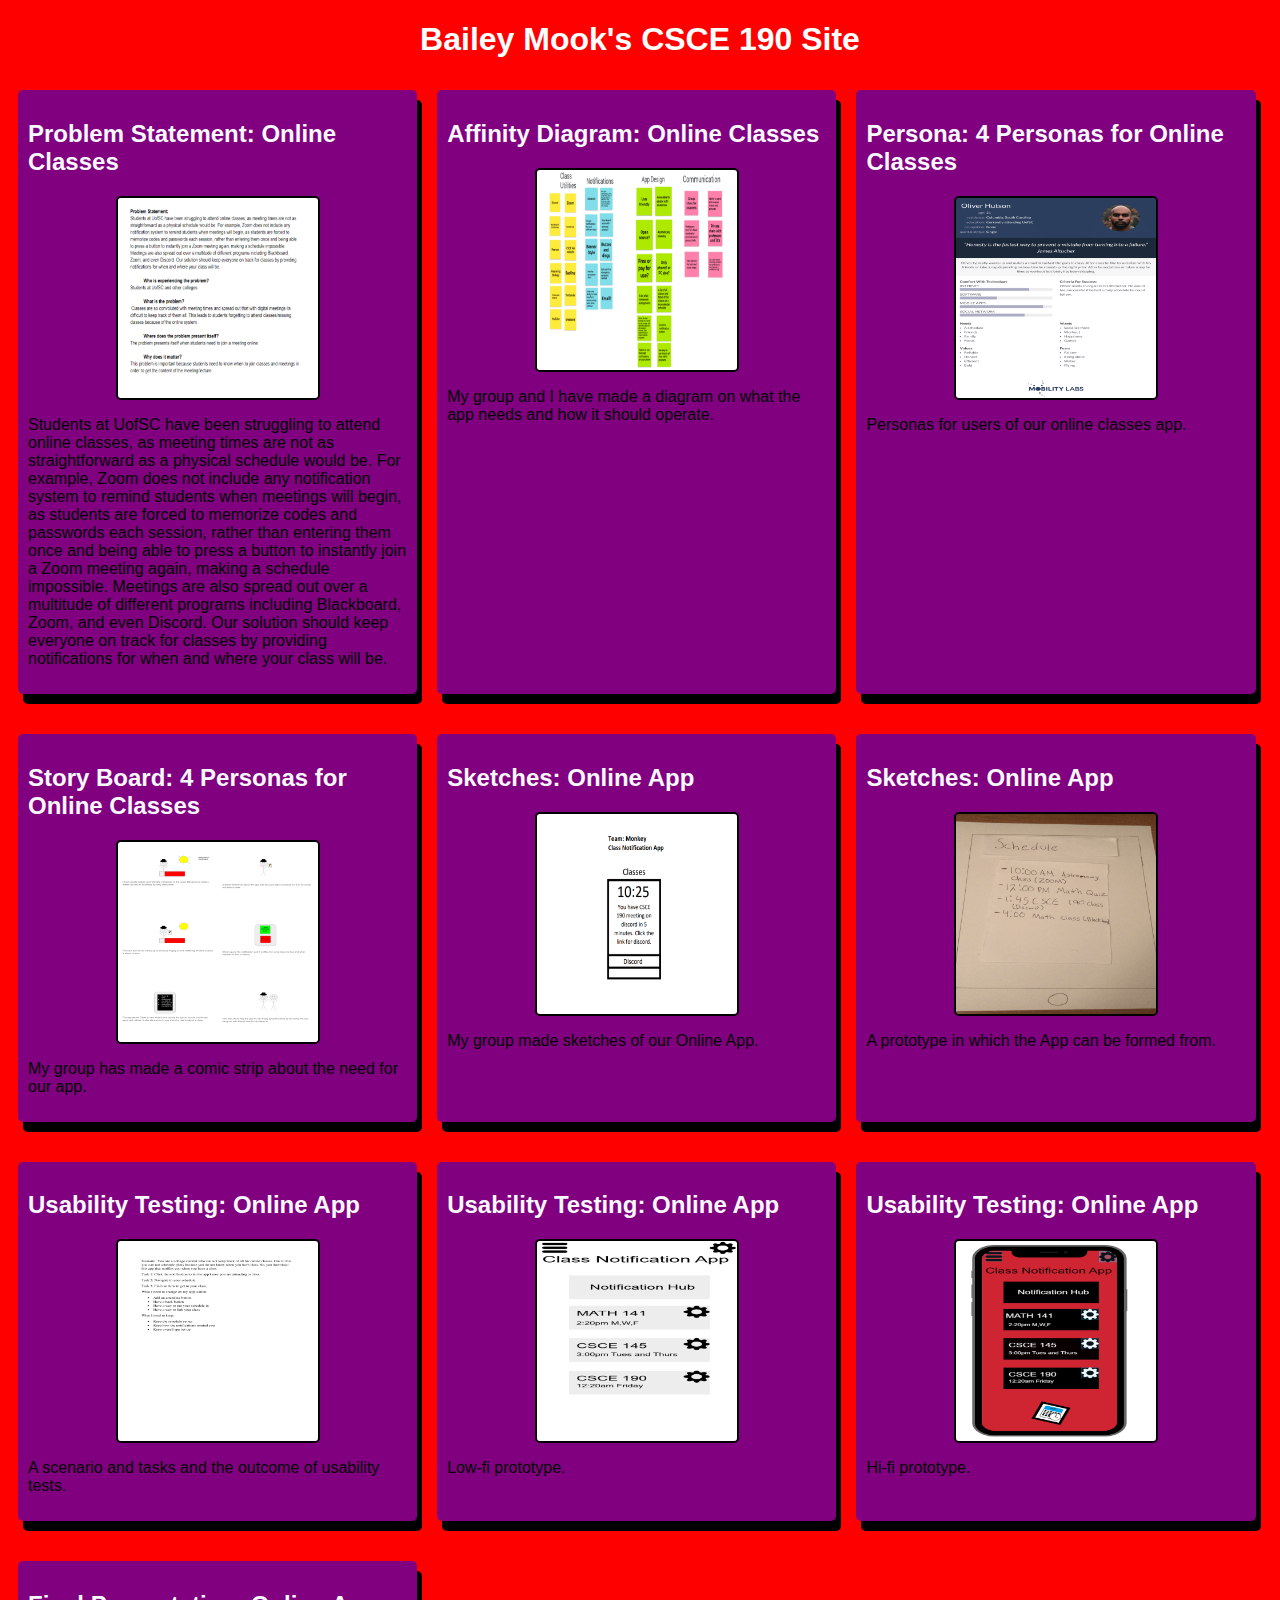
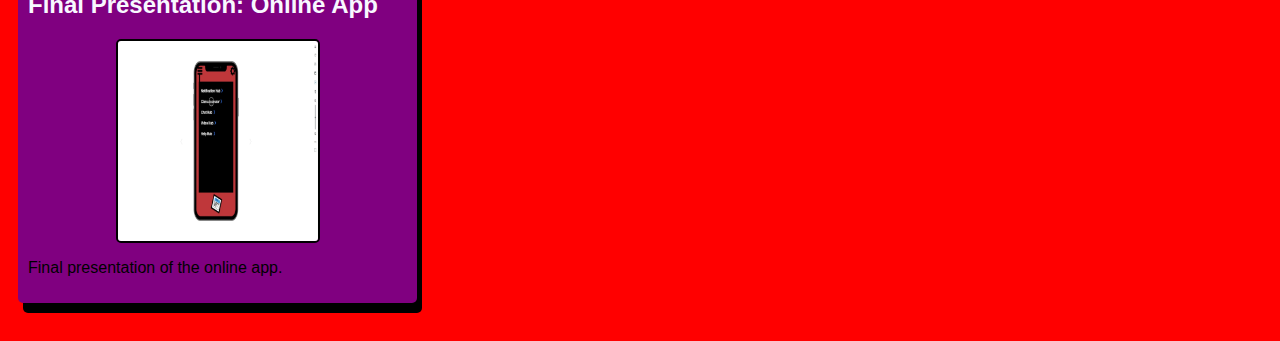
<file: index.html>
<!DOCTYPE html>
<html>
    <head>
        <title>CSCE 190: Bailey Mook</title>
        <link rel="stylesheet" href="styles.css">
    </head>
    <body>
        <h1>Bailey Mook's CSCE 190 Site</h1>

        <div class="assignments">
        <!-- Problem Statement Assignment-->
        <section class="assignment">
            <a href="files/problem-statment.pdf"><h2>Problem Statement: Online Classes </h2></a>
            <a href="files/problem-statment.pdf"><img src="images/problem-statement.png"></a>
                <p>Students at UofSC have been struggling to attend online classes, as meeting times are not as
                    straightforward as a physical schedule would be. For example, Zoom does not include any
                    notification system to remind students when meetings will begin, as students are forced to
                    memorize codes and passwords each session, rather than entering them once and being able
                    to press a button to instantly join a Zoom meeting again, making a schedule impossible.
                    Meetings are also spread out over a multitude of different programs including Blackboard,
                    Zoom, and even Discord. Our solution should keep everyone on track for classes by providing
                    notifications for when and where your class will be.
                </p>
        </section>

                <!-- Affinity Diagram Assignment-->
                <section class="assignment">
                    <a href="files/affinity-diagram.pdf"><h2>Affinity Diagram: Online Classes </h2></a>
                    <a href="files/affinity-diagram.pdf"><img src="images/affinity-diagram.png"></a>
                        <p>
                            My group and I have made a diagram on what the app needs and how it should operate.
                        </p>
                </section>

                           <!-- Persona Assignment-->
                           <section class="assignment">
                            <a href="files/personas.pdf"><h2>Persona: 4 Personas for Online Classes </h2></a>
                            <a href="files/personas.pdf"><img src="images/persona.png"></a>
                                <p>
                                    Personas for users of our online classes app.
                                </p>
                        </section>

                          <!-- Storyboard Assignment-->
                          <section class="assignment">
                            <a href="files/storyboard.pdf"><h2>Story Board: 4 Personas for Online Classes </h2></a>
                            <a href="files/storyboard.pdf"><img src="images/storyboard.png"></a>
                                <p>
                                    My group has made a comic strip about the need for our app.
                                </p>
                        </section>

                          <!-- Sketches Assignment-->
                          <section class="assignment">
                            <a href="files/sketch.pdf"><h2>Sketches: Online App </h2></a>
                            <a href="files/sketch.pdf"><img src="images/sketch.png"></a>
                                <p>
                                    My group made sketches of our Online App.
                                </p>
                        </section>

                            <!-- Paper Prototype Assignment-->
                            <section class="assignment">
                                <a href="https://youtu.be/pi5IVbQICIM"><h2>Sketches: Online App </h2></a>
                                <a href="https://youtu.be/pi5IVbQICIM"><img src="images/paper-prototype.png"></a>
                                    <p>
                                        A prototype in which the App can be formed from.
                                    </p>
                        </section>

                         <!-- Usability Testing Script Assignment-->
                         <section class="assignment"> 
                            <a href="files/usability-testing-script.pdf"><h2>Usability Testing: Online App </h2></a>
                            <a href="files/usability-testing-script.pdf"><img src="images/usability-testing-script.png"></a>
                                  <p>
                                      A scenario and tasks and the outcome of usability tests.
                                  </p>
                        </section>
                         <!-- Low-fi Prototype Assignment-->
                         <section class="assignment"> 
                            <a href="files/low-fi-prototype/index.html"><h2>Usability Testing: Online App </h2></a>
                            <a href="files/low-fi-prototype/index.html"><img src="images/low-fi-prototype.png"></a>
                                  <p>
                                      Low-fi prototype.
                                  </p>
                      </section>
                         <!-- Hi-fi Prototype Assignment-->
                         <section class="assignment"> 
                            <a href="files/hi-fi-prototype/index.html"><h2>Usability Testing: Online App </h2></a>
                            <a href="files/hi-fi-prototype/index.html"><img src="images/hi-fi-prototype.png"></a>
                                  <p>
                                      Hi-fi prototype.
                                  </p>
                      </section>
                                               <!-- Hi-fi Prototype Assignment-->
                                               <section class="assignment"> 
                                                <a href="https://youtu.be/yTXiIjlcbvI"><h2>Final Presentation: Online App </h2></a>
                                                <a href="https://youtu.be/yTXiIjlcbvI"><img src="images/final-presentation.png"></a>
                                                      <p>
                                                          Final presentation of the online app.
                                                      </p>
                                          </section>
                    </div>
    </body>
</html>
</file>
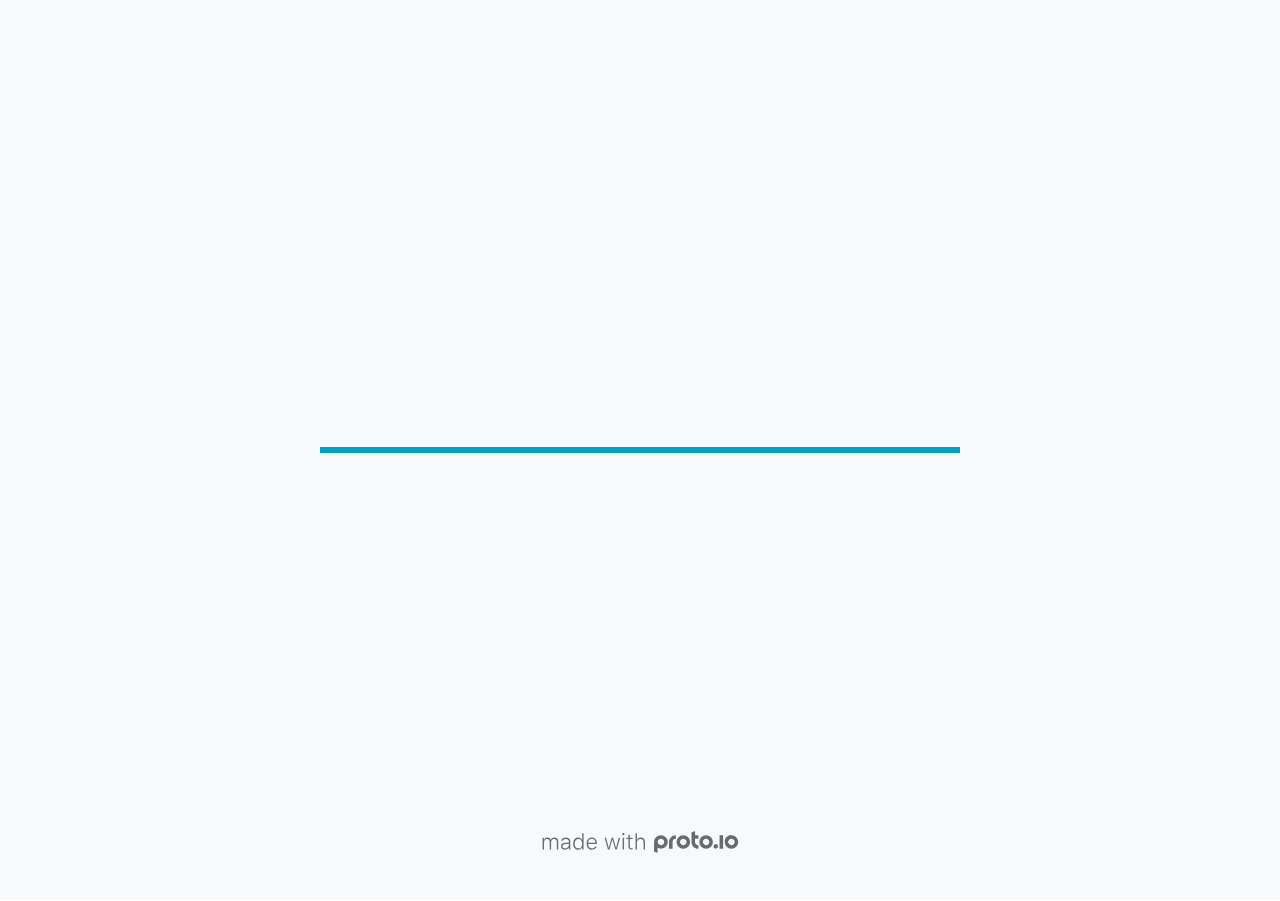
<file: hi-fi-prototype/index.html>
<!DOCTYPE HTML>
	<head>

		<meta charset="utf-8">

		<title>Class Notification App - Proto.io</title>

		
			<meta name="HandheldFriendly" content="True">
			<meta name="MobileOptimized" content="375"> 

			
			
			
			<meta name="viewport" content="minimum-scale=1.00, maximum-scale=1.00, initial-scale=1.00, user-scalable=no, shrink-to-fit=no" />

			
				<meta name="apple-mobile-web-app-capable" content="yes" />
				<meta name="apple-mobile-web-app-status-bar-style" content="black-translucent" />
			

			<meta name="format-detection" content="telephone=no">


			

            
            <link rel="icon" sizes="192x192" href="./assets/branding/android-icon-hires.png">
            <link rel="icon" sizes="128x128" href="./assets/branding/android-icon.png">

            
            <link href="./assets/branding/apple-touch-icon-retina180.png" sizes="180x180" rel="apple-touch-icon">

            
            <link href="./assets/branding/apple-touch-icon-retina.png" sizes="114x114" rel="apple-touch-icon">

            
            <link href="./assets/branding/apple-touch-icon.png" sizes="57x57" rel="apple-touch-icon">

            
            <link href="./assets/branding/startup.png" media="(device-width: 320px)" rel="apple-touch-startup-image">

            
            <link href="./assets/branding/startup-retina.png" media="(device-width: 320px) and (device-height: 480px) and (-webkit-device-pixel-ratio: 2)" rel="apple-touch-startup-image">

            
            <link href="./assets/branding/startup-568.png" media="(device-width: 320px) and (device-height: 568px) and (-webkit-device-pixel-ratio: 2)" rel="apple-touch-startup-image">

            
            <link href="./assets/branding/startup-retina-6.png" media="(device-width: 375px) and (device-height: 667px) and (orientation: portrait) and (-webkit-device-pixel-ratio: 2)" rel="apple-touch-startup-image">

            
            <link href="./assets/branding/startup-retina-6plus.png" media="(device-width: 414px) and (device-height: 736px) and (orientation: portrait) and (-webkit-device-pixel-ratio: 3)" rel="apple-touch-startup-image">

            
            <link href="./assets/branding/startup-retina-6plus-landscape.png" media="(device-width: 414px) and (device-height: 736px) and (orientation: landscape) and (-webkit-device-pixel-ratio: 3)" rel="apple-touch-startup-image">

            
            <link href="./assets/branding/startup-ipad.png" media="(device-width: 768px) and (orientation: portrait)" rel="apple-touch-startup-image">

            
            <link href="./assets/branding/startup-ipad-landscape.png" media="(device-width: 768px) and (orientation: landscape)" rel="apple-touch-startup-image">

            
            <link href="./assets/branding/startup-ipad-retina.png" media="(device-width: 768px) and (orientation: portrait) and (-webkit-device-pixel-ratio: 2)" rel="apple-touch-startup-image">

            
            <link href="./assets/branding/startup-ipad-landscape-retina.png" media="(device-width: 768px) and (orientation: landscape) and (-webkit-device-pixel-ratio: 2)" rel="apple-touch-startup-image">

            
            <link href="./assets/branding/startup-ipad-pro.png" media="(device-width: 1024px) and (orientation: portrait) and (-webkit-device-pixel-ratio: 2)" rel="apple-touch-startup-image">

            
            <link href="./assets/branding/startup-ipad-pro-landscape.png" media="(device-width: 1024px) and (orientation: landscape) and (-webkit-device-pixel-ratio: 2)" rel="apple-touch-startup-image">

			<meta http-equiv="cleartype" content="on"> 


			 
		    <script type="text/javascript" src="./scripts/plugins/jquery/jquery.js"></script>

			
				<link rel="stylesheet" href="./stylesheets/player-export.css" />
				<script type="text/javascript" src="./scripts/player-export.js"></script>
			

			
			<script type="text/javascript" src="./libraries/common/components.js"></script> 
			<link type="text/css" rel="Stylesheet" href="./libraries/common/components.1.00.css" /> 

			
					<script type="text/javascript" src="./libraries/generic2/components.js"></script> 
					<link type="text/css" rel="Stylesheet" href="./libraries/generic2/components.1.00.css" /> 
				
					<script type="text/javascript" src="./libraries/ios7/components.js"></script> 
					<link type="text/css" rel="Stylesheet" href="./libraries/ios7/components.1.00.css" /> 
				
					<script type="text/javascript" src="./libraries/ios9/components.js"></script> 
					<link type="text/css" rel="Stylesheet" href="./libraries/ios9/components.1.00.css" /> 
				
				<script type="text/javascript" src="./data/data.js"></script> 
			

		<style>
			body { width: 375px; height: 812px; }
			.landscape, .landscape .prx-page { min-height: 375px; }
			.portrait, .portrait .prx-page { min-height: 812px; }
		</style>

		<script type="text/javascript">

			prx.ver = '6.6.60.0';
			prx.url.account = 'https://williamreidmozley.proto.io';
			prx.url.staticassets = 'https://gal.proto.io';
			prx.url.devices = 'https://dteyv52hbg2at.cloudfront.net/devices';
			prx.url.static = 'https://dteyv52hbg2at.cloudfront.net';
			prx.url.siteurl = 'proto.io';
			prx.url.crossmsg = 'https://williamreidmozley.proto.io';

			prx.nodejsassetsserver = {};
			prx.nodejsassetsserver.host = ".proto.io";
			prx.nodejsassetsserver.subdomainprefix = "https://at";
			prx.nodejsassetsserver.maxsubdomains = "20";

			prx.device_library = 'ios9';
			prx.devices[prx.device] = {
				name: prx.device
				,defaultOrientation: 'portrait'
				,portrait_applies: 1 //new
				,portrait: [375,812]
				,landscape_applies: 1 //new
				,landscape: [812,375]
				,allow_orientation_change: 1 //new
				,statusbar_skin: 'default' // new
				,statusbarheightportrait: 0
				,statusbarheightlandscape: 0
				,navigationbar_skin: 'default' //new
				,navigationbarheightportrait: 0
				,navigationbarheightlandscape: 0
				,normalportrait: [375,812]
				,normallandscape: [812,375]
				,device_s3bucket: 'a5c28b9a-4cad-4b76-b050-dae1d7917642'
				,dpr: '1.00'
				,deviceType: "iphonex"
                ,showiPhoneXNotch: true
                ,hasCustomSkinNotch: false
				,appleWatchRoundedCorners: false
				,scrollType: "default"
				,initialscale: 1.00
				,targetdensitydpi: "device-dpi"
			}

			prx.projectsettings.id = '60274d32-6d1b-480b-8059-5ca8f357d1c1';
			prx.projectsettings.s3b = 'williamreidmozley-1096279-proto';
			prx.projectsettings.account = 'williamreidmozley';
			prx.projectsettings.statusbar = '0'; 
			prx.projectsettings.statusbarapplies = '0';
			prx.projectsettings.navigationbar = '0';
			prx.projectsettings.navigationbarapplies = '0';
			prx.projectsettings.initialpageid = -1;
			
			
			prx.projectsettings.flashactions = 1;
			prx.projectsettings.gatrackingcode = '';

			prx.export2html = '1' == true;
			prx.mobPlayer = 0;

			prx.user.country = 'US';

			prx.s3Links = []; 
			var sLinkedAssets = [];
			

			prx.csrf_token = '8B4667AACAD6421980C5D9F86921D918E12E165BA613719DD9C4ECDEC35DAE98';

            

            
                            prx.assetsAccessToken = "eyJ0eXAiOiJKV1QiLCJhbGciOiJIUzI1NiJ9.eyJkIjp7InVpZCI6Ii0xIiwicHJvamVjdF9pZCI6IjYwMjc0ZDMyLTZkMWItNDgwYi04MDU5LTVjYThmMzU3ZDFjMSJ9LCJ2IjowLCJleHAiOjE2MDU2NzA3MTcsImlhdCI6MTYwNTQ5MDcxN30.ZkP2uu13NbiUSVtWY51rfUq4tcqfZVPgARMWUb3j3XU";

			prx.iniPlayer.iniPreLoad();

		</script>
	</head>

	

			<body class="player device-cursor-touch mobile-device-true " " id="mbd" >

				
					<div id='iphoneX-notch-player'>
						<span class="iphoneX-notch-corners"></span>
					</div>
				
				<div id="window-wrapper">
					<div id="dragarea"></div>
					<div id="statusbar"></div>
					<div id="underlay" style=""></div>

					<div class="prx-page" data-role="page" id="p-1" data-id="1"></div>
					
								<div class="prx-page" data-role="page" id="p-2" data-id="2"></div>
							
								<div class="prx-page" data-role="page" id="p-3" data-id="3"></div>
							
								<div class="prx-page" data-role="page" id="p-4" data-id="4"></div>
							
								<div class="prx-page" data-role="page" id="p-5" data-id="5"></div>
							
								<div class="prx-page" data-role="page" id="p-6" data-id="6"></div>
							
								<div class="prx-page" data-role="page" id="p-7" data-id="7"></div>
							
								<div class="prx-page" data-role="page" id="p-10" data-id="10"></div>
							
								<div class="prx-page" data-role="page" id="p-11" data-id="11"></div>
							
								<div class="prx-page" data-role="page" id="p-13" data-id="13"></div>
							
								<div class="prx-page" data-role="page" id="p-14" data-id="14"></div>
							
								<div class="prx-page" data-role="page" id="p-15" data-id="15"></div>
							
								<div class="prx-page" data-role="page" id="p-16" data-id="16"></div>
							
								<div class="prx-page" data-role="page" id="p-17" data-id="17"></div>
							
								<div class="prx-page" data-role="page" id="p-18" data-id="18"></div>
							
					<div id="navigationbar"></div>
					<div id="overlay"></div>
					<div id="trash"></div>
					<div id="quick-audios"></div>
				</div>

				 
			<div id="loader-wrapper">
				
				<div class="progress">
					<div class="progress-bar"></div>
				</div>
				<div id="poweredby"></div>
			</div>
			


			</body>
		

</html>
</file>
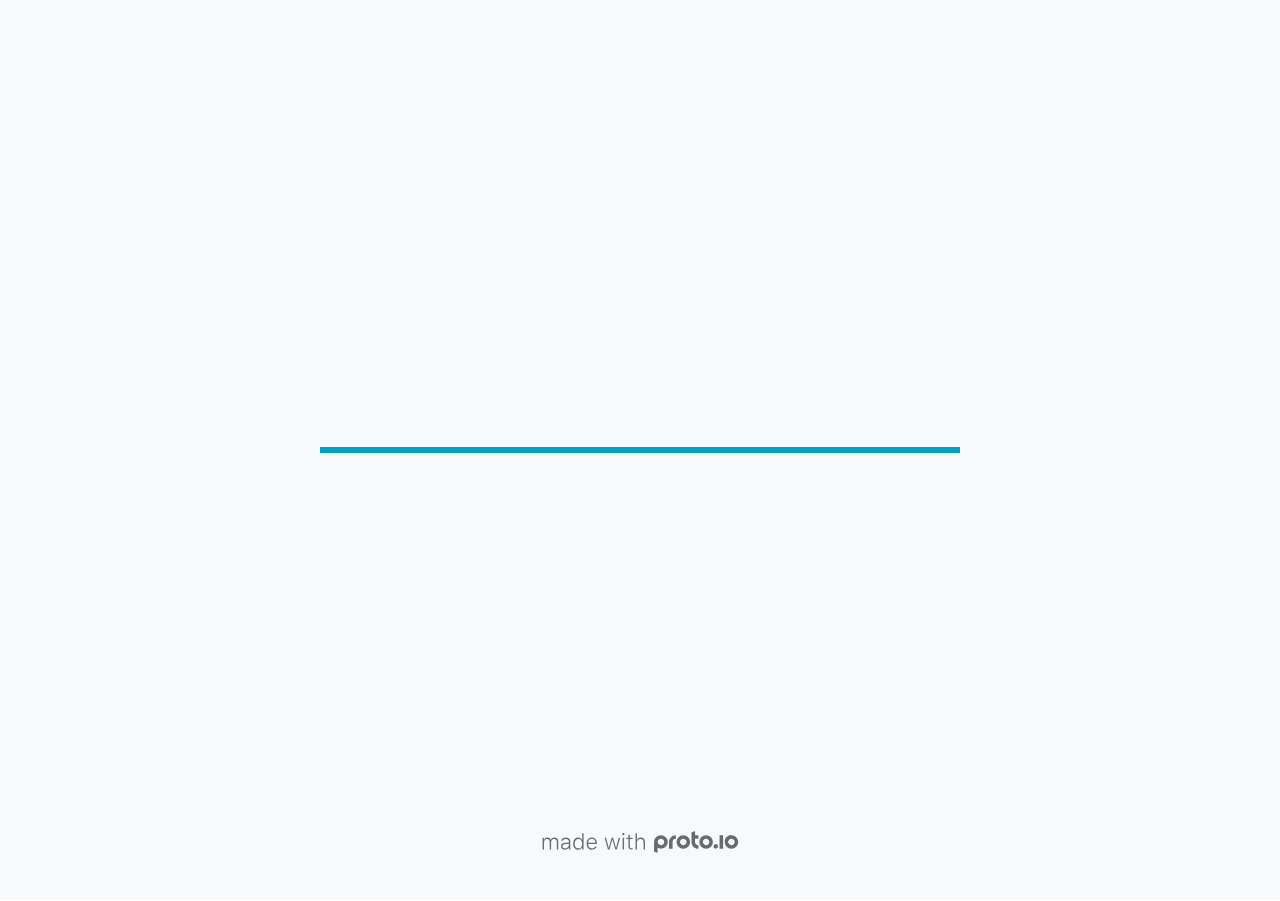
<file: files/low-fi-prototype/index.html>
<!DOCTYPE HTML>
	<head>

		<meta charset="utf-8">

		<title>Class Notification App - Proto.io</title>

		
			<meta name="HandheldFriendly" content="True">
			<meta name="MobileOptimized" content="375"> 

			
			
			
			<meta name="viewport" content="minimum-scale=1.00, maximum-scale=1.00, initial-scale=1.00, user-scalable=no, shrink-to-fit=no" />

			
				<meta name="apple-mobile-web-app-capable" content="yes" />
				<meta name="apple-mobile-web-app-status-bar-style" content="black-translucent" />
			

			<meta name="format-detection" content="telephone=no">


			

            
            <link rel="icon" sizes="192x192" href="./assets/branding/android-icon-hires.png">
            <link rel="icon" sizes="128x128" href="./assets/branding/android-icon.png">

            
            <link href="./assets/branding/apple-touch-icon-retina180.png" sizes="180x180" rel="apple-touch-icon">

            
            <link href="./assets/branding/apple-touch-icon-retina.png" sizes="114x114" rel="apple-touch-icon">

            
            <link href="./assets/branding/apple-touch-icon.png" sizes="57x57" rel="apple-touch-icon">

            
            <link href="./assets/branding/startup.png" media="(device-width: 320px)" rel="apple-touch-startup-image">

            
            <link href="./assets/branding/startup-retina.png" media="(device-width: 320px) and (device-height: 480px) and (-webkit-device-pixel-ratio: 2)" rel="apple-touch-startup-image">

            
            <link href="./assets/branding/startup-568.png" media="(device-width: 320px) and (device-height: 568px) and (-webkit-device-pixel-ratio: 2)" rel="apple-touch-startup-image">

            
            <link href="./assets/branding/startup-retina-6.png" media="(device-width: 375px) and (device-height: 667px) and (orientation: portrait) and (-webkit-device-pixel-ratio: 2)" rel="apple-touch-startup-image">

            
            <link href="./assets/branding/startup-retina-6plus.png" media="(device-width: 414px) and (device-height: 736px) and (orientation: portrait) and (-webkit-device-pixel-ratio: 3)" rel="apple-touch-startup-image">

            
            <link href="./assets/branding/startup-retina-6plus-landscape.png" media="(device-width: 414px) and (device-height: 736px) and (orientation: landscape) and (-webkit-device-pixel-ratio: 3)" rel="apple-touch-startup-image">

            
            <link href="./assets/branding/startup-ipad.png" media="(device-width: 768px) and (orientation: portrait)" rel="apple-touch-startup-image">

            
            <link href="./assets/branding/startup-ipad-landscape.png" media="(device-width: 768px) and (orientation: landscape)" rel="apple-touch-startup-image">

            
            <link href="./assets/branding/startup-ipad-retina.png" media="(device-width: 768px) and (orientation: portrait) and (-webkit-device-pixel-ratio: 2)" rel="apple-touch-startup-image">

            
            <link href="./assets/branding/startup-ipad-landscape-retina.png" media="(device-width: 768px) and (orientation: landscape) and (-webkit-device-pixel-ratio: 2)" rel="apple-touch-startup-image">

            
            <link href="./assets/branding/startup-ipad-pro.png" media="(device-width: 1024px) and (orientation: portrait) and (-webkit-device-pixel-ratio: 2)" rel="apple-touch-startup-image">

            
            <link href="./assets/branding/startup-ipad-pro-landscape.png" media="(device-width: 1024px) and (orientation: landscape) and (-webkit-device-pixel-ratio: 2)" rel="apple-touch-startup-image">

			<meta http-equiv="cleartype" content="on"> 


			 
		    <script type="text/javascript" src="./scripts/plugins/jquery/jquery.js"></script>

			
				<link rel="stylesheet" href="./stylesheets/player-export.css" />
				<script type="text/javascript" src="./scripts/player-export.js"></script>
			

			
			<script type="text/javascript" src="./libraries/common/components.js"></script> 
			<link type="text/css" rel="Stylesheet" href="./libraries/common/components.1.00.css" /> 

			
					<script type="text/javascript" src="./libraries/ios9/components.js"></script> 
					<link type="text/css" rel="Stylesheet" href="./libraries/ios9/components.1.00.css" /> 
				
				<script type="text/javascript" src="./data/data.js"></script> 
			

		<style>
			body { width: 375px; height: 812px; }
			.landscape, .landscape .prx-page { min-height: 375px; }
			.portrait, .portrait .prx-page { min-height: 812px; }
		</style>

		<script type="text/javascript">

			prx.ver = '6.6.59.0';
			prx.url.account = 'https://williamreidmozley.proto.io';
			prx.url.staticassets = 'https://gal.proto.io';
			prx.url.devices = 'https://dteyv52hbg2at.cloudfront.net/devices';
			prx.url.static = 'https://dteyv52hbg2at.cloudfront.net';
			prx.url.siteurl = 'proto.io';
			prx.url.crossmsg = 'https://williamreidmozley.proto.io';

			prx.nodejsassetsserver = {};
			prx.nodejsassetsserver.host = ".proto.io";
			prx.nodejsassetsserver.subdomainprefix = "https://at";
			prx.nodejsassetsserver.maxsubdomains = "20";

			prx.device_library = 'ios9';
			prx.devices[prx.device] = {
				name: prx.device
				,defaultOrientation: 'portrait'
				,portrait_applies: 1 //new
				,portrait: [375,812]
				,landscape_applies: 1 //new
				,landscape: [812,375]
				,allow_orientation_change: 1 //new
				,statusbar_skin: 'default' // new
				,statusbarheightportrait: 0
				,statusbarheightlandscape: 0
				,navigationbar_skin: 'default' //new
				,navigationbarheightportrait: 0
				,navigationbarheightlandscape: 0
				,normalportrait: [375,812]
				,normallandscape: [812,375]
				,device_s3bucket: 'a5c28b9a-4cad-4b76-b050-dae1d7917642'
				,dpr: '1.00'
				,deviceType: "iphonex"
                ,showiPhoneXNotch: true
                ,hasCustomSkinNotch: false
				,appleWatchRoundedCorners: false
				,scrollType: "default"
				,initialscale: 1.00
				,targetdensitydpi: "device-dpi"
			}

			prx.projectsettings.id = '60274d32-6d1b-480b-8059-5ca8f357d1c1';
			prx.projectsettings.s3b = 'williamreidmozley-1096279-proto';
			prx.projectsettings.account = 'williamreidmozley';
			prx.projectsettings.statusbar = '0'; 
			prx.projectsettings.statusbarapplies = '0';
			prx.projectsettings.navigationbar = '0';
			prx.projectsettings.navigationbarapplies = '0';
			prx.projectsettings.initialpageid = -1;
			
			
			prx.projectsettings.flashactions = 1;
			prx.projectsettings.gatrackingcode = '';

			prx.export2html = '1' == true;
			prx.mobPlayer = 0;

			prx.user.country = 'US';

			prx.s3Links = []; 
			var sLinkedAssets = [];
			

			prx.csrf_token = '8048B7808724CB51211AF29437BDAD45B839314662387391B3C6736CA56E74DC';

            

            
                            prx.assetsAccessToken = "eyJ0eXAiOiJKV1QiLCJhbGciOiJIUzI1NiJ9.eyJkIjp7InVpZCI6Ii0xIiwicHJvamVjdF9pZCI6IjYwMjc0ZDMyLTZkMWItNDgwYi04MDU5LTVjYThmMzU3ZDFjMSJ9LCJ2IjowLCJleHAiOjE2MDUwNjI3ODcsImlhdCI6MTYwNDg4Mjc4N30.S53SnVzlUFyeqrQ9uguxjXv5IU24ySCVrjTO4nx-i-s";

			prx.iniPlayer.iniPreLoad();

		</script>
	</head>

	

			<body class="player device-cursor-touch mobile-device-true " " id="mbd" >

				
					<div id='iphoneX-notch-player'>
						<span class="iphoneX-notch-corners"></span>
					</div>
				
				<div id="window-wrapper">
					<div id="dragarea"></div>
					<div id="statusbar"></div>
					<div id="underlay" style=""></div>

					<div class="prx-page" data-role="page" id="p-1" data-id="1"></div>
					
								<div class="prx-page" data-role="page" id="p-2" data-id="2"></div>
							
								<div class="prx-page" data-role="page" id="p-3" data-id="3"></div>
							
								<div class="prx-page" data-role="page" id="p-4" data-id="4"></div>
							
								<div class="prx-page" data-role="page" id="p-5" data-id="5"></div>
							
								<div class="prx-page" data-role="page" id="p-6" data-id="6"></div>
							
								<div class="prx-page" data-role="page" id="p-7" data-id="7"></div>
							
					<div id="navigationbar"></div>
					<div id="overlay"></div>
					<div id="trash"></div>
					<div id="quick-audios"></div>
				</div>

				 
			<div id="loader-wrapper">
				
				<div class="progress">
					<div class="progress-bar"></div>
				</div>
				<div id="poweredby"></div>
			</div>
			


			</body>
		

</html>
</file>
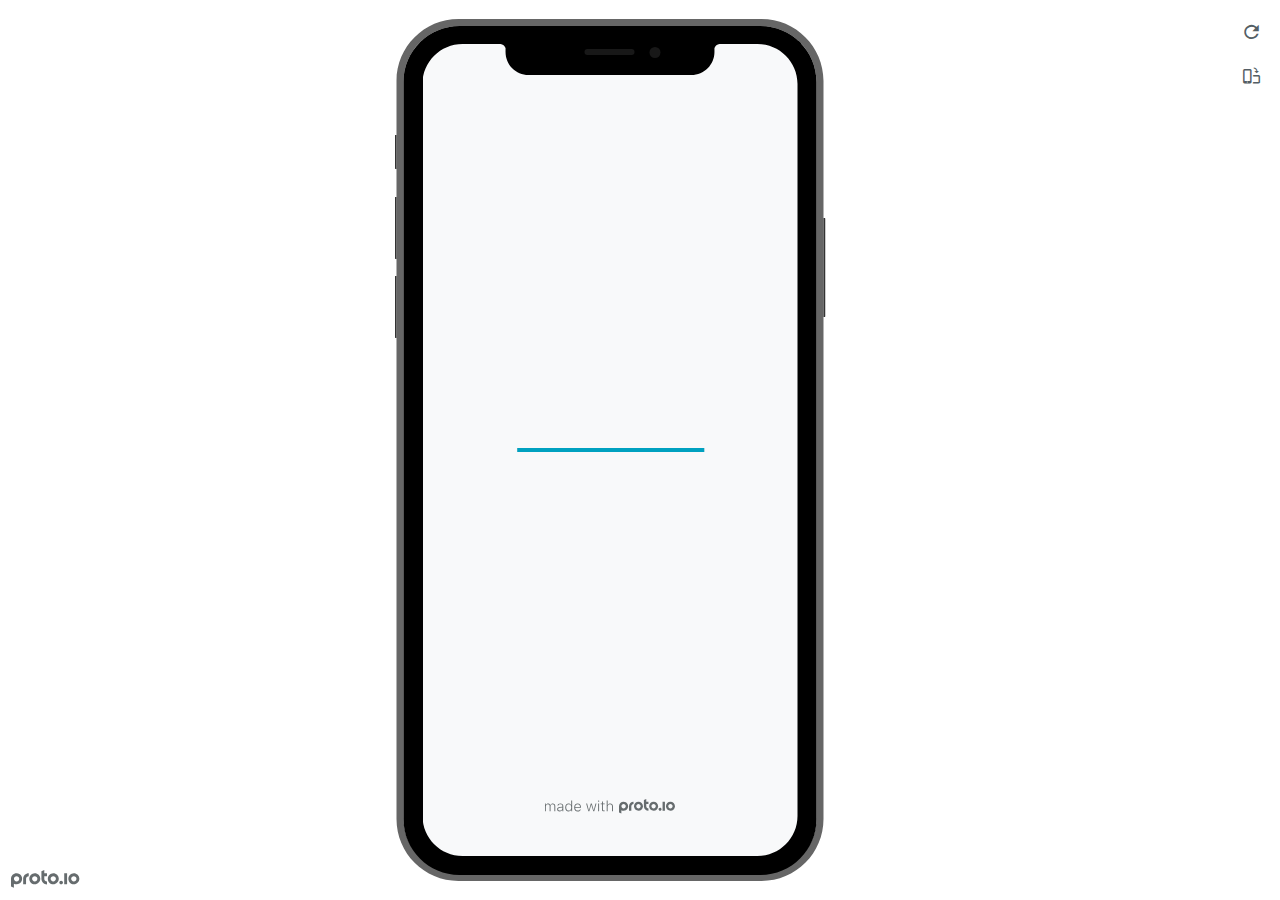
<file: hi-fi-prototype/frame.html>
<!DOCTYPE HTML>
    <head>
    <meta charset="utf-8">

    <title>Class Notification App - Proto.io player</title>

    

			<link type="text/css" rel="stylesheet" href="./stylesheets/preview-export-min.css">
			<script type="text/javascript" src="./scripts/preview-export-min.js"></script>

		

    <script type="text/javascript">
        var prx = window.prx || {};
        prx.orientation = 'portrait';
        prx.orientations = {};
        prx.orientations.portrait = 1;
        prx.orientations.landscape = 1;
        prx.project = {};
        prx.project.id = '60274d32-6d1b-480b-8059-5ca8f357d1c1';
        prx.project.title = 'Class Notification App';
        prx.project.version = 0;
        prx.project.livepreview = 0;
        prx.project.account = "williamreidmozley";
        prx.activePage = {};
        prx.usercountry = "us";
        
            prx.user = false;
        
        prx.skin = 'apple-phone-iphoneX-1';
        prx.ver = '6.6.60.0';
        //prx.flashactions = 1;
		prx.flashactions = 1; //we are not using the DB value anymore

        prx.nodejsassetsserver = {};
        prx.nodejsassetsserver.host = ".proto.io";
        prx.nodejsassetsserver.subdomainprefix = "https://at";
        prx.nodejsassetsserver.maxsubdomains = "20";
        prx.account = "williamreidmozley";
        prx.browserShowScreenshots = 'true';
        prx.url.crossmsg = 'https://williamreidmozley.proto.io';
        prx.playerUrl = 'https://williamreidmozley.proto.io/player/';
        prx.spaces = false;
        prx.csrf_token = '815575BC0760B7A347982BD698621B08F9EE520AB15362BB60650B2EE80FF7D3';

        
    </script>

    

</head>


<body style="background-color:#FFFFFF">

    

    <div class="page-sidebar">
        
        <div class="sidebar-action-buttons">

            
                <span class="header-action-button player-icon-reload embed-icon-reload" id="refresh-preview">
                    <span class="tooltip">Refresh preview</span>
                </span>
                
                    <span  class="header-action-button player-icon-rotate embed-icon-rotate" id="change-orientation">
                        <span class="tooltip">Change orientation</span>
                    </span>
                

        </div>

    </div>

    <div id="maincontent" class="portrait">

        <div id="shortcut-pressed-outer">
            <div id="shortcut-pressed"></div>
        </div>
        

			<div class="frame_generic">
				
				<div class="body_generic skin_apple-phone-iphoneX-1 skin-wrapper skin-os-apple skin-device-phone skin-model-iphoneX skin-size-1 skin-color-black skin-orientation-portrait skin-dimensions-375-812">

					<div class="buttons top"></div>
					<div class="detail-top"></div>
					<div class="web-search"></div>
					<div class="buttons left"></div>

					<div class="body_generic_inner">
						
						<iframe id="pio-playerframe" src="index.html" scrolling="NO" style="width: 375px; height: 812px;" webkitAllowFullScreen mozallowfullscreen allowFullScreen allowvr allow="autoplay"></iframe>
						
                                <script type="text/javascript">
                                    // remove parameter from address bar immediately if no changes
                                    let url = new URL(window.location.href);
                                    url.searchParams.delete('hc');
									url.searchParams.delete('ap');
                                    window.history.replaceState({}, document.title, url.toString());
                                </script>
                            
					</div>

					<div class="buttons right"></div>
					<div class="detail-bottom"></div>
				</div>
				
			</div>
		
    </div>

    

    
            <div id="branding"></div>
        
</body>


<script type="text/javascript">
    
</script>
</html>
</file>
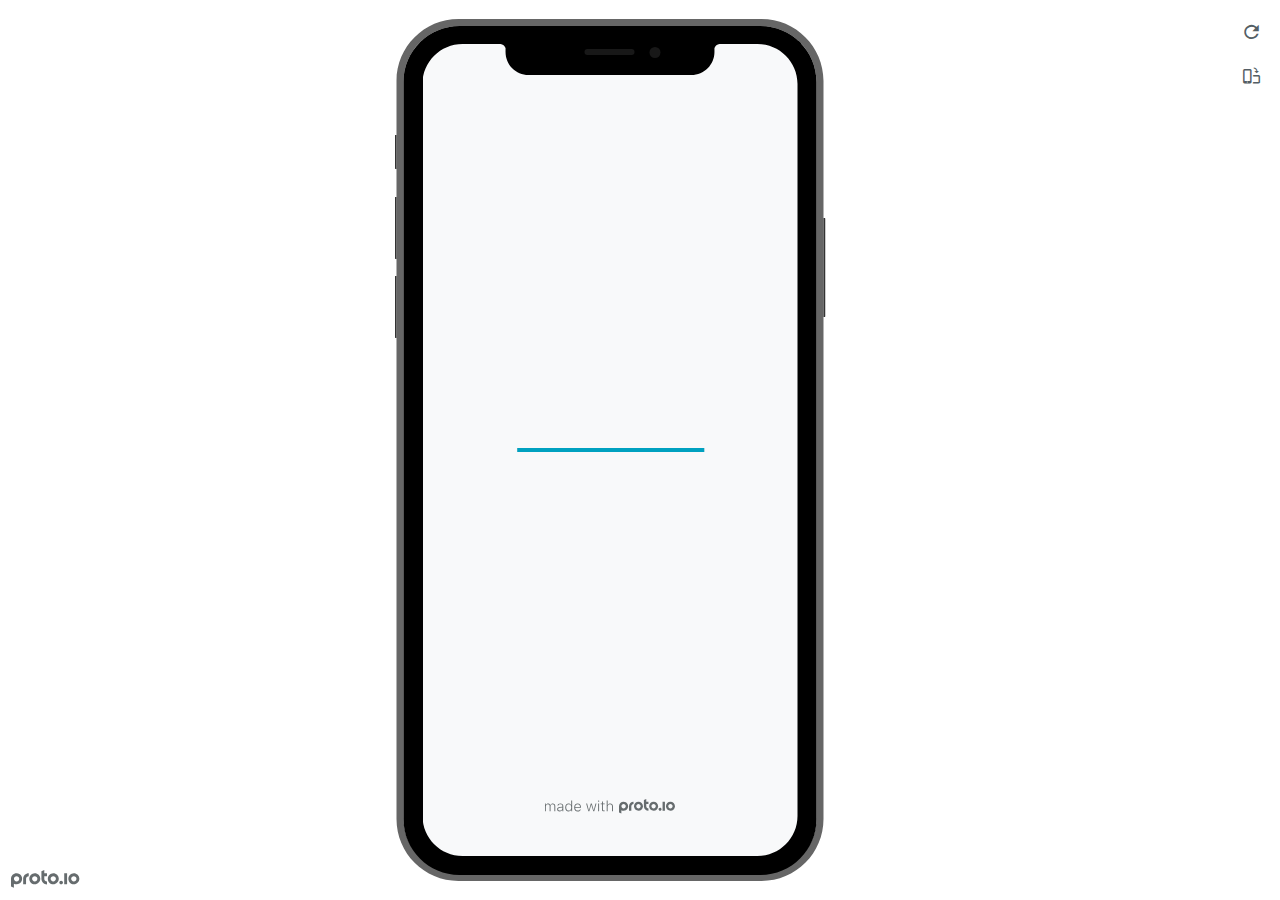
<file: files/low-fi-prototype/frame.html>
<!DOCTYPE HTML>
    <head>
    <meta charset="utf-8">

    <title>Class Notification App - Proto.io player</title>

    

			<link type="text/css" rel="stylesheet" href="./stylesheets/preview-export-min.css">
			<script type="text/javascript" src="./scripts/preview-export-min.js"></script>

		

    <script type="text/javascript">
        var prx = window.prx || {};
        prx.orientation = 'portrait';
        prx.orientations = {};
        prx.orientations.portrait = 1;
        prx.orientations.landscape = 1;
        prx.project = {};
        prx.project.id = '60274d32-6d1b-480b-8059-5ca8f357d1c1';
        prx.project.title = 'Class Notification App';
        prx.project.version = 0;
        prx.project.livepreview = 0;
        prx.project.account = "williamreidmozley";
        prx.activePage = {};
        prx.usercountry = "us";
        
            prx.user = false;
        
        prx.skin = 'apple-phone-iphoneX-1';
        prx.ver = '6.6.59.0';
        //prx.flashactions = 1;
		prx.flashactions = 1; //we are not using the DB value anymore

        prx.nodejsassetsserver = {};
        prx.nodejsassetsserver.host = ".proto.io";
        prx.nodejsassetsserver.subdomainprefix = "https://at";
        prx.nodejsassetsserver.maxsubdomains = "20";
        prx.account = "williamreidmozley";
        prx.browserShowScreenshots = 'true';
        prx.url.crossmsg = 'https://williamreidmozley.proto.io';
        prx.playerUrl = 'https://williamreidmozley.proto.io/player/';
        prx.spaces = false;
        prx.csrf_token = '71C5427BF9661A36FCFFE4C649D25BEE429FE33E9A597D874342582B9C509655';

        
    </script>

    

</head>


<body style="background-color:#FFFFFF">

    

    <div class="page-sidebar">
        
        <div class="sidebar-action-buttons">

            
                <span class="header-action-button player-icon-reload embed-icon-reload" id="refresh-preview">
                    <span class="tooltip">Refresh preview</span>
                </span>
                
                    <span  class="header-action-button player-icon-rotate embed-icon-rotate" id="change-orientation">
                        <span class="tooltip">Change orientation</span>
                    </span>
                

        </div>

    </div>

    <div id="maincontent" class="portrait">

        <div id="shortcut-pressed-outer">
            <div id="shortcut-pressed"></div>
        </div>
        

			<div class="frame_generic">
				
				<div class="body_generic skin_apple-phone-iphoneX-1 skin-wrapper skin-os-apple skin-device-phone skin-model-iphoneX skin-size-1 skin-color-black skin-orientation-portrait skin-dimensions-375-812">

					<div class="buttons top"></div>
					<div class="detail-top"></div>
					<div class="web-search"></div>
					<div class="buttons left"></div>

					<div class="body_generic_inner">
						
						<iframe id="pio-playerframe" src="index.html" scrolling="NO" style="width: 375px; height: 812px;" webkitAllowFullScreen mozallowfullscreen allowFullScreen allowvr allow="autoplay"></iframe>
						
                                <script type="text/javascript">
                                    // remove parameter from address bar immediately if no changes
                                    let url = new URL(window.location.href);
                                    url.searchParams.delete('hc');
									url.searchParams.delete('ap');
                                    window.history.replaceState({}, document.title, url.toString());
                                </script>
                            
					</div>

					<div class="buttons right"></div>
					<div class="detail-bottom"></div>
				</div>
				
			</div>
		
    </div>

    

    
            <div id="branding"></div>
        
</body>


<script type="text/javascript">
    
</script>
</html>
</file>
<file: styles.css>
body {
    background:red;
    font-family: Arial, Helvetica, sans-serif;
}

.assignments{
    display:flex;
    flex-wrap: wrap;
}

.assignment{
    width: 30%;
    padding:10px;
    margin:10px;
    margin-bottom: 30px;
    background: purple;
    border-radius: 5px;
    box-shadow: 5px 10px #000000;
}

.assignment img {
    width: 200px;
    border: 2px solid black;
    margin-right: 20px;
    border-radius: 5px;
    display: block;
    margin: auto;
}

h1 {
    color: white;
    text-align:center;
}
a{
    text-decoration: none;
    color: ghostwhite;
}

.assignment a:hover{
color: pink;
}
</file>
<file: hi-fi-prototype/stylesheets/player-export.css>
/*!
 * 
 *                                                                       
 *                              ::;;;;                                   
 *    ::,,,,::    ::,,  ,,,,::::::11ii::,,::,,,,::      ::::,,::,,,,::   
 *  ,,111111ii,,::1111::111111ii::111111::111111ii,,    ii11,,ii111111,, 
 *  11ii::;;11;;ii11::iiii::;;11;;11ii::ii11::::11ii    ii11;;11;;::ii11 
 *  11;;  ::11ii11;;::11ii  ::11ii11ii,,iiii..  iiii    ii11;;11::  ;;11 
 *  1111;;ii11;;11;;,,ii11::ii11;;ii11;;;;11;;;;11;;;;;;ii11::11ii;;11ii 
 *  11111111;;::11;;  ::ii1111;;  ::ii11::ii1111ii::11ii;;11,,;;1111ii:: 
 *  11;;,,::  ,,::,,      ::,,        ::::  ::::    ,,,,::::    ::,,     
 *  ;;;;                                                                 
 *                                                                       
 *  Build: 11/11/2020, 10:54:08 AM
 */

/*!
 * Waves v0.5.5
 * http://fian.my.id/Waves
 *
 * Copyright 2014 Alfiana E. Sibuea and other contributors
 * Released under the MIT license
 * https://github.com/fians/Waves/blob/master/LICENSE
 */.mask-inner{position:relative;background-size:100% 100%;background-repeat:no-repeat}.mask-inner .mask-inner{transform:none!important}.mask-border .mborder,.mask-filter{height:100%;width:100%}.mask-border .mborder{border:1px solid hsla(0,0%,100%,.8);position:absolute;pointer-events:none}.mask-border .area-border{border:1px solid #00a1c0;left:0;top:0;position:absolute;transform-origin:0 0;box-sizing:border-box}.mask-border .mask-radius{width:100%;height:100%;overflow:hidden;position:absolute}.mask-border .mask-radius .mask-radius-border{position:relative;width:100%;height:100%;border:1px solid hsla(0,0%,100%,.8)}.mask-border.hide-handles .prx-resizable-handle{opacity:0;pointer-events:none!important}.mask-border.hide-handles .area-border{border:1px dashed #b4bcbf}.mask-wrapper{overflow:hidden;height:100%;pointer-events:none}.mask-wrapper.borderPos-inside{box-sizing:border-box}.mask-wrapper.borderPos-outside{width:100%;height:100%}.mask-wrapper.borderPos-outside .mask-inner{box-sizing:content-box}.mask-edit-mode-handles{pointer-events:none}.mask-edit-mode-handles.hide-handles .prx-resizable-handle,.mask-edit-mode-handles.hide-handles .prx-rotate-handle{opacity:0;pointer-events:none!important}.mask-edit-mode-handles.hide-handles .xborder{border-color:#b4bcbf!important}abbr,address,article,aside,audio,b,blockquote,body,caption,cite,code,dd,del,dfn,div,dl,dt,em,fieldset,figure,footer,form,h1,h2,h3,h4,h5,h6,header,hgroup,html,i,iframe,img,ins,kbd,label,legend,li,mark,menu,nav,object,ol,p,pre,q,samp,section,small,span,strong,sub,sup,table,tbody,td,tfoot,th,thead,time,tr,ul,var,video{margin:0;padding:0;border:0;outline:0;font-size:100%;background:transparent}article,aside,details,figcaption,figure,footer,header,hgroup,nav,section{display:block}audio,canvas,video{display:inline-block;*display:inline;*zoom:1}[hidden],audio:not([controls]){display:none}html{font-size:100%;-webkit-text-size-adjust:100%;-ms-text-size-adjust:100%}body{margin:0;font-size:13px}body,button,input,select,textarea{font-family:sans-serif;color:#222}a{color:#00e}a:visited{color:#551a8b}a:hover{color:#06e}a:focus{outline:thin dotted}a:active,a:hover{outline:0}abbr[title]{border-bottom:1px dotted}b,strong{font-weight:700}blockquote{margin:1em 40px}dfn{font-style:italic}hr{display:block;height:1px;border:0;border-top:1px solid #ccc;margin:1em 0;padding:0}ins{background:#ff9;text-decoration:none}ins,mark{color:#000}mark{background:#ff0;font-style:italic;font-weight:700}code,kbd,pre,samp{font-family:monospace,serif;_font-family:courier new,monospace;font-size:1em}pre{white-space:pre;white-space:pre-wrap;word-wrap:break-word}q{quotes:none}q:after,q:before{content:"";content:none}small{font-size:85%}sub,sup{font-size:75%;line-height:0;position:relative;vertical-align:baseline}sup{top:-.5em}sub{bottom:-.25em}ol,ul{margin:1em 0;padding:0 0 0 40px}dd{margin:0 0 0 40px}nav ol,nav ul{list-style:none;list-style-image:none;margin:0;padding:0}img{border:0;-ms-interpolation-mode:bicubic}svg:not(:root){overflow:hidden}figure,form{margin:0}fieldset{margin:0}fieldset,legend{border:0;padding:0}legend{*margin-left:-7px}button,input,select,textarea{font-size:100%;margin:0;vertical-align:baseline;*vertical-align:middle}button,input{line-height:normal;*overflow:visible}table button,table input{*overflow:auto}[role=button],button,input[type=button],input[type=reset],input[type=submit]{-webkit-appearance:button}input[type=checkbox],input[type=radio]{box-sizing:border-box;padding:0}input[type=search]{-webkit-appearance:textfield;-moz-box-sizing:content-box;-webkit-box-sizing:content-box;box-sizing:content-box}input[type=search]::-webkit-search-decoration{-webkit-appearance:none}button::-moz-focus-inner{border:0;padding:0}textarea{overflow:auto;vertical-align:top;resize:vertical}input:invalid,textarea:invalid{background-color:#f0dddd}table{border-collapse:collapse;border-spacing:0}td{vertical-align:top}.nocallout{-webkit-touch-callout:none}textarea[contenteditable]{-webkit-appearance:none}.gifhidden{position:absolute;left:-100%}.ir{display:block;border:0;text-indent:-999em;overflow:hidden;background-color:transparent;background-repeat:no-repeat;text-align:left;direction:ltr}.ir br{display:none}.hidden{display:none!important;visibility:hidden}.visuallyhidden{border:0;clip:rect(0 0 0 0);height:1px;margin:-1px;overflow:hidden;padding:0;position:absolute;width:1px}.visuallyhidden.focusable:active,.visuallyhidden.focusable:focus{clip:auto;height:auto;margin:0;overflow:visible;position:static;width:auto}.invisible{visibility:hidden}.clearfix:after,.clearfix:before{content:"";display:table}.clearfix:after{clear:both}.clearfix{*zoom:1}@media print{*{background:transparent!important;color:#000!important;text-shadow:none!important;filter:none!important;-ms-filter:none!important}a,a:visited{text-decoration:underline}a[href]:after{content:" (" attr(href) ")"}abbr[title]:after{content:" (" attr(title) ")"}.ir a:after,a[href^="#"]:after,a[href^="javascript:"]:after{content:""}blockquote,pre{border:1px solid #999;page-break-inside:avoid}thead{display:table-header-group}img,tr{page-break-inside:avoid}img{max-width:100%!important}@page{margin:.5cm}h2,h3,p{orphans:3;widows:3}h2,h3{page-break-after:avoid}}#eval-iframe{display:none}body{-webkit-appearance:none;-webkit-box-flex:1;-webkit-touch-callout:none;-webkit-tap-highlight-color:rgba(0,0,0,0)}*{-webkit-user-select:none;-khtml-user-select:none;-moz-user-select:-moz-none;-o-user-select:none;user-select:none}input,textarea{-webkit-user-select:text;-khtml-user-select:text;-moz-user-select:text;-o-user-select:text;user-select:text}#dragarea{font-family:Helvetica,Arial,sans-serif;text-align:left}.text{height:95%;overflow:auto}.wrap{overflow:hidden}.pos,.spos{position:absolute}.action-highlight{position:absolute;top:0;left:0;height:100%;width:100%;background:rgba(255,255,0,.5);background:rgba(64,208,255,.3);opacity:0;pointer-events:none;-webkit-transition:opacity .2s ease-in;transition:opacity .2s ease-in;border:2px solid #40c8f4;padding:3px;box-sizing:border-box}.action-highlight-simple-visible,.action-highlight-visible{opacity:1}#appModeNote{background-color:#333;border-top:5px solid #000;bottom:0;color:#f0f0f0;display:none;font-family:helvetica;left:0;padding:10px 0;position:fixed;text-align:center;width:100%}#appModeNote em{display:block;font-size:20px;font-weight:700;line-height:26px}#appModeNote span{display:block;font-size:14px;line-height:20px}.hidden{display:none}.prx-page.loadedFrom{display:block}.prx-page.loadedTo{z-index:999999}.prx-page.loadedTo-1{z-index:10000000}.prx-page.loadedTo-2{z-index:10000001}.prx-page.loadedTo-3{z-index:10000002}.prx-page.loadedTo-4{z-index:10000003}.prx-page.loadedTo-5{z-index:10000004}.prx-page.loadedTo-6{z-index:10000005}.prx-page.loadedTo-7{z-index:10000006}.prx-page.loadedTo-8{z-index:10000007}.prx-page.loadedTo-9{z-index:10000008}.prx-page.loadedTo-10{z-index:10000009}.prx-page.loadedTo-11{z-index:10000010}.prx-page.loadedTo-12{z-index:10000011}.prx-page.loadedTo-13{z-index:10000012}.prx-page.loadedTo-14{z-index:10000013}.prx-page.loadedTo-15{z-index:10000014}.prx-page.loadedTo-16{z-index:10000015}.prx-page.loadedTo-17{z-index:10000016}.prx-page.loadedTo-18{z-index:10000017}.prx-page.loadedTo-19{z-index:10000018}.prx-page.loadedTo-20{z-index:10000019}.prx-page.loadedTo-21{z-index:10000020}.prx-page.loadedTo-22{z-index:10000021}.prx-page.loadedTo-23{z-index:10000022}.prx-page.loadedTo-24{z-index:10000023}.prx-page.loadedTo-25{z-index:10000024}.prx-page.loadedTo-26{z-index:10000025}.prx-page.loadedTo-27{z-index:10000026}.prx-page.loadedTo-28{z-index:10000027}.prx-page.loadedTo-29{z-index:10000028}.prx-page.loadedTo-30{z-index:10000029}#navigationbar,#statusbar{background:transparent 0 0;display:block;width:100%;border:0;top:0;position:fixed;z-index:1}#loader-wrapper{background:#f8f9fa;height:100%;left:0;position:fixed;top:0;width:100%;z-index:99999;font-size:11px}#loader-wrapper .progress{position:absolute;top:50%;left:50%;transform:translate(-50%,-50%);-ms-transform:translate(-50%,-50%);-webkit-transform:translate(-50%,-50%);width:50%;height:4px;background-color:#ddd}#loader-wrapper .progress-bar{position:relative;width:0;height:4px;-webkit-transition:.4s linear;-moz-transition:.4s linear;-o-transition:.4s linear;transition:.4s linear;-webkit-transition-property:width,background-color;-moz-transition-property:width,background-color;-o-transition-property:width,background-color;transition-property:width,background-color}#loader-wrapper .progress-bar:before,.progress-bar:after{content:"";position:absolute;top:0;left:0;right:0}#loader-wrapper .progress-bar:before{bottom:0;background-color:#ddd}#loader-wrapper .progress-bar:after{z-index:2;bottom:0;background:#00a1c0}#loader-wrapper #app-icon{position:absolute;top:50%;left:50%;transform:translate(-50%,-150%);-ms-transform:translate(-50%,-150%);-webkit-transform:translate(-50%,-150%);width:114px;height:114px}#loader-wrapper #poweredby{position:absolute;bottom:5%;left:50%;transform:translate(-50%);-ms-transform:translate(-50%);-webkit-transform:translate(-50%);width:100%;height:16px;background-image:url(/images/player/player-logo.svg);background-repeat:no-repeat;background-position:top;background-size:auto 200%;z-index:99999}body{-moz-transition:opacity .3s linear;-o-transition:opacity .3s linear;-webkit-transition:opacity .3s linear;transition:opacity .3s linear}.reloading{background:#fff!important;opacity:0}@media (min-width:481px) and (max-width:1079px){#loader-wrapper .progress,#loader-wrapper .progress-bar{height:4px}}@media (min-width:1080px){#loader-wrapper #poweredby{height:24px}#loader-wrapper .progress,#loader-wrapper .progress-bar{height:6px}}@media (width:1280px) and (height:768px){#loader-wrapper .progress,#loader-wrapper .progress-bar{height:2px}}.pointer-events-none{pointer-events:none!important}body .prx-page{-webkit-trans1form:translate3d(0,0,0)}.prx-page .type-symbol .box{-w1ebkit-transform:translateZ(0)}html{background:transparent}body{background:#fff;overflow:hidden}body.mobile-device-true *{-webkit-text-size-adjust:100%}body.mobile-device-false *{-webkit-text-size-adjust:initial}#window-wrapper{width:100%;height:100%;overflow:hidden;position:relative}#dragarea{background:transparent;display:none}#overlay,#quick-audios,#trash,#underlay{position:absolute;top:0;left:0}#quick-audios,#trash{display:none}.visible{display:block!important}.iScrollHorizontalScrollbar,.iScrollVerticalScrollbar{z-index:auto!important}.overlay{position:fixed;left:0;right:0;bottom:0;top:0}.ui-mobile-viewport-transitioning,.ui-mobile-viewport-transitioning .prx-page{o1verflow:visible!important}.box[style*="z-index:0;"],.box[style*="z-index: 0;"]{z-index:auto!important}.box[data-mpoverlay="1"]{pos1ition:fixed}#temp-for-external-link{display:none}#dragarea,html{background:transparent!important}.hide{display:none!important}*{outline:none}.ghost-component,.ghost-component *,.ghost-component .box *{pointer-events:none!important}#statusbar{position:fixed!important}.prx-page{position:absolute;display:none}.prx-page.prx-page-active,.prx-page[class*=prx-page-transitioning-]{display:block}.prx-page[class*=prx-page-transitioning-]{overflow:hidden}.prx-page.prx-page-transitioning-overlay-in-source,.prx-page.prx-page-transitioning-overlay-out-target{overflow:visible}.prx-page.prx-page-below{z-index:10}.prx-page.prx-page-above{z-index:20}#overlay{z-index:30}.prx-page.prx-page-transition-flip,.prx-page.prx-page-transition-turn{-webkit-backface-visibility:hidden;-moz-backface-visibility:hidden;backface-visibility:hidden}.prx-page.prx-page-transition-turn{-webkit-transform:translateZ(0);-moz-transform:translateZ(0);-webkit-transform-origin:0 center;-moz-transform-origin:0 center;transform-origin:0 center;transform:translateZ(0)}.prx-page.prx-page-transition-flow:not(.prx-page-transition-flow-overlay),.prx-page.prx-page-transition-overlay-top{box-shadow:0 0 20px rgba(0,0,0,.4)}.prx-page-above.prx-page-transition-notificationInWatchOS{transition:background-color .45s ease-out}.prx-page-above.prx-page-transition-notificationInWatchOS.prx-page-transition-notificationInWatchOS-notification-in{background-color:transparent!important;transition:background-color 0s ease-out}.device-cursor-touch,.device-cursor-touch *{cursor:url(/images/player/touch-cursor-64.png) 32 32,default}.device-cursor-web,.device-cursor-web *{cursor:default}.device-cursor-web .delayedtap,.device-cursor-web .delayedtap *,.device-cursor-web .interaction-click,.device-cursor-web .interaction-click *,.device-cursor-web .interaction-tap,.device-cursor-web .interaction-tap *,.device-cursor-web .release,.device-cursor-web .release *,.device-cursor-web .touch,.device-cursor-web .touch *{cursor:pointer;cursor:hand}.device-cursor-web [data-component-type=text]{cursor:default}.device-cursor-web .move,.device-cursor-web .move *{cursor:move}.device-cursor-web input,.device-cursor-web textarea{cursor:text}.do-chrome-fix #window-wrapper{-webkit-perspective:1}.do-chrome-fix .pos{-webkit-backface-visibility:hidden;-webkit-transform:translateZ(0)}.do-chrome-fix *{-w1ebkit-transform:translateZ(0) scale(1) scaleX(1) skew(0deg,0deg) skewX(0deg) skewY(0deg) rotateX(0deg) rotateY(0deg) rotate(0deg)}.do-chrome-fix.dont-do-chrome-fix #window-wrapper{-webkit-perspective:none}.do-chrome-fix.dont-do-chrome-fix .pos{-webkit-backface-visibility:visible;-webkit-transform:none}.prx-page-transitioning:not(.prx-page-transitioning-overlay-in-source):not(.loadedFrom) [data-mpoverlay="1"]{display:none}#fps{position:fixed;z-index:9999;font-size:18px;top:20px;left:20px;background:rgba(0,0,0,.8);border-radius:6px;color:#fff;padding:3px 10px}#fps,.cbutton{pointer-events:none}.cbutton{position:absolute;display:inline-block;padding:0;border:none;background:none;color:#286aab;font-size:1.4em;overflow:visible;-webkit-transition:color .7s;transition:color .7s;-webkit-tap-highlight-color:rgba(0,0,0,0)}.cbutton.cbutton--click,.cbutton:focus{outline:none;color:#3c8ddc}.cbutton:after{position:absolute;width:100%;height:100%;border-radius:50%;content:"";opacity:0;pointer-events:none}.cbutton--effect-jelena:after{border:3px solid hsla(0,0%,82.7%,.7)}.cbutton--effect-jelena.cbutton--click:after{-webkit-animation:anim-effect-jelena .3s ease-out forwards;animation:anim-effect-jelena .3s ease-out forwards}@-webkit-keyframes anim-effect-jelena{0%{opacity:1;-webkit-transform:scale3d(.6,.6,1);transform:scale3d(.6,.6,1)}to{opacity:0;-webkit-transform:scale3d(1.2,1.2,1);transform:scale3d(1.2,1.2,1)}}@keyframes anim-effect-jelena{0%{opacity:1;-webkit-transform:scale3d(.5,.5,1);transform:scale3d(.5,.5,1)}to{opacity:0;-webkit-transform:scale3d(1.2,1.2,1);transform:scale3d(1.2,1.2,1)}}.cbutton--effect-sanja:after{background:hsla(0,0%,75.3%,.3)}.cbutton--effect-sanja.cbutton--click:after{-webkit-animation:anim-effect-sanja 1s ease-out forwards;animation:anim-effect-sanja 1s ease-out forwards}@-webkit-keyframes anim-effect-sanja{0%{opacity:1;-webkit-transform:scale3d(.5,.5,1);transform:scale3d(.5,.5,1)}25%{opacity:1;-webkit-transform:scaleX(1);transform:scaleX(1)}to{opacity:0;-webkit-transform:scaleX(1);transform:scaleX(1)}}@keyframes anim-effect-sanja{0%{opacity:1;-webkit-transform:scale3d(.5,.5,1);transform:scale3d(.5,.5,1)}25%{opacity:1;-webkit-transform:scaleX(1);transform:scaleX(1)}to{opacity:0;-webkit-transform:scaleX(1);transform:scaleX(1)}}#log{position:fixed;z-index:9999;font-size:24px;top:20px;right:20px;pointer-events:none}.watchOSscrollbars .iScrollVerticalScrollbar{position:fixed!important;width:12px!important;background-color:hsla(0,0%,100%,.3)!important;border-radius:8px!important;z-index:99999!important}.watchOSscrollbars .iScrollIndicator{background:#fff!important;border-radius:8px!important;left:2px!important;width:8px!important}.applewatch-rounded-corners{-webkit-clip-path:inset(0 0 0 0 round 63px);clip-path:inset(0 0 0 0 round 63px)}.group-action-prediv{position:absolute}.player .type-symbol.type-symbol-transparent .group-action-prediv{pointer-events:auto}.initialise-hidden-container{display:block!important;visibility:hidden!important}.a-enter-vr{height:0!important}.fullscreen-vr .prx-page{transform:none!important;position:fixed!important}

/*!
 * Waves v0.5.5
 * http://fian.my.id/Waves
 *
 * Copyright 2014 Alfiana E. Sibuea and other contributors
 * Released under the MIT license
 * https://github.com/fians/Waves/blob/master/LICENSE
 */.waves-effect{position:relative;overflow:hidden}.waves-effect.box{position:absolute}.waves-effect .waves-ripple{position:absolute;border-radius:50%;width:100px;height:100px;margin-top:-50px;margin-left:-50px;opacity:0;background-color:rgba(0,0,0,.2);pointer-events:none}.waves-effect.waves-light .waves-ripple{background-color:hsla(0,0%,100%,.4)}.waves-button,.waves-circle{-webkit-mask-image:-webkit-radial-gradient(circle,#fff 100%,#000 0);mask-image:radial-gradient(circle,#fff 100%,#000 0)}.waves-button,.waves-button-input,.waves-button:hover,.waves-button:link,.waves-button:visited{white-space:nowrap;vertical-align:middle;cursor:pointer;border:none;outline:none;color:inherit;background-color:transparent;font-size:14px;text-align:center;text-decoration:none;z-index:1}.waves-button{padding:10px 15px;border-radius:2px}.waves-button-input{margin:0;padding:10px 15px}.waves-input-wrapper{border-radius:2px;vertical-align:bottom}.waves-input-wrapper.waves-button{padding:0}.waves-input-wrapper .waves-button-input{position:relative;top:0;left:0;z-index:1}.waves-block{display:block}a.waves-effect .waves-ripple{z-index:-1}#loader-wrapper #poweredby{background-image:url(../images/player/player-logo.svg)!important}.device-cursor-touch,.device-cursor-touch *{cursor:url(../images/player/touch-cursor-64.png) 32 32,default!important}
</file>
<file: hi-fi-prototype/libraries/common/components.1.00.css>
.type-shapes .shape-wrapper{width:100%;height:100%;-moz-box-sizing:border-box;-webkit-box-sizing:border-box;box-sizing:border-box;background-clip:content-box}.type-shapes .shapes-text-container{position:absolute;top:0;left:0;right:0;display:table;width:100%;height:100%;text-align:center}.type-shapes .shapes-text-container>span{display:table-cell;vertical-align:middle}.type-shapes svg{overflow:visible}.player .type-symbol{overflow:hidden}.player .type-symbol.symbol-scroll{-webkit-perspective:1000}.player .type-symbol.type-symbol-transparent{pointer-events:none !important}.player .type-symbol.type-symbol-transparent .box{pointer-events:auto}.type-symbol.fullscreen{transform:none !important;width:100vw !important;height:100vh !important}.type-symbol>.type-symbol-hover-message,.type-symbol.ui-draggable-dragging:hover>.type-symbol-hover-message,.type-symbol.prx-resizable-resizing:hover>.type-symbol-hover-message{display:none;position:absolute;color:#fff;font-family:Helvetica, Arial, sans-serif !important;background:rgba(0,0,0,0.7);top:50%;left:50%;text-align:center;position:absolute;pointer-events:none;width:70px;height:30px;line-height:15px;font-size:10px !important;border-radius:3px;margin:-20px 0 0 -40px;padding:5px}.type-symbol:hover>.type-symbol-hover-message{display:block}.type-vrsymbol.fullscreen{transform:none !important;width:100vw !important;height:100vh !important}.type-vrsymbol.fullscreen canvas{width:100vw !important;height:100vh !important}.type-vrsymbol>.type-vrsymbol-hover-message,.type-vrsymbol.ui-draggable-dragging:hover>.type-vrsymbol-hover-message,.type-vrsymbol.prx-resizable-resizing:hover>.type-vrsymbol-hover-message{display:none;position:absolute;color:#fff;font-family:Helvetica, Arial, sans-serif !important;background:rgba(0,0,0,0.7);top:50%;left:50%;text-align:center;position:absolute;pointer-events:none;width:70px;height:30px;line-height:15px;font-size:10px !important;border-radius:3px;margin:-20px 0 0 -40px;padding:5px}.type-vrsymbol:hover>.type-vrsymbol-hover-message{display:block}.type-text.v2-text .text-contents{o1verflow:hidden;width:100%;height:100%}.type-text.v2-text.box [data-editableProperty]{word-wrap:break-word !important}.type-text .autoresize{white-space:nowrap}.player .type-text .autoResize-true{white-space:nowrap}.type-richtext p{margin:0;line-height:normal}.type-rectangle .inner-rec{position:absolute;width:100%;height:100%;-moz-box-sizing:border-box;-webkit-box-sizing:border-box;box-sizing:border-box;background-clip:content-box}.type-rectangle .shapes-image-background{top:0;left:0;width:100%;height:100%;position:absolute;background-position:center;background-repeat:no-repeat}.type-rectangle[data-shape-type="oval"] .shapes-image-background{border-radius:50%}.type-rectangle .shapes-text-container{display:table;width:100%;height:100%;text-align:center}.type-rectangle .shapes-text-container>span{display:table-cell;vertical-align:middle}.type-horizontalline .inner{width:100%;height:0}.type-verticalline .inner{width:0;height:100%}.type-actionarea .inner-rec{width:100%;height:100%}.type-actionarea .inner-rec div{width:100%;height:100%;background:#40C8F4;opacity:0.4;-moz-box-sizing:border-box;-webkit-box-sizing:border-box;box-sizing:border-box}.type-actionarea .inner-rec div:before{content:" ";display:block;position:absolute;top:50%;left:50%;width:24px;height:24px;margin:-12px 0 0 -12px}.player .type-actionarea .inner-rec div{background:transparent}.player .type-actionarea .inner-rec div:before{background-image:none}.type-image,.type-image .type-image-wrapper{background:0 0 repeat;background-size:100% 100%;width:100%;height:100%;background-clip:content-box}.type-image .type-image-wrapper.type-image-svg{background:center center no-repeat;background-size:contain}.type-image .type-image-wrapper img{display:none}.player .type-image .type-image-wrapper.gif img{display:block !important;width:1px;height:1px;opacity:0.1}.type-image.type-image-repeater,.type-image.type-image-repeater .type-image-wrapper{background-size:auto}.type-image .image-inner{width:100%;height:100%}.type-image .image-inner.borderPos-inside .type-image-wrapper{box-sizing:border-box;background-origin:border-box}.type-image .image-inner.borderPos-outside{display:-webkit-box;display:-moz-box;display:-ms-flexbox;display:-webkit-flex;display:flex;-moz-flex-flow:row;-ms-flex-flow:row;-webkit-flex-flow:row;flex-flow:row;-moz-box-orient:horizontal;-ms-box-orient:horizontal;-webkit-box-orient:horizontal;box-orient:horizontal;-ms-align-items:center;-webkit-align-items:center;align-items:center;-ms-box-align:center;-webkit-box-align:center;box-align:center;-ms-flex-align:center;-webkit-flex-align:center;flex-align:center;-ms-justify-content:center;-webkit-justify-content:center;justify-content:center;-ms-box-pack:center;-webkit-box-pack:center;box-pack:center;-ms-flex-pack:center;-webkit-flex-pack:center;flex-pack:center}.type-image .image-inner.borderPos-outside .type-image-wrapper{-ms-flex-shrink:0;-webkit-flex-shrink:0;flex-shrink:0;box-sizing:content-box}.type-image>.type-image-hover-message,.type-image.ui-draggable-dragging:hover>.type-image-hover-message,.type-image.prx-resizable-resizing:hover>.type-image-hover-message{display:none;position:absolute;color:#fff;font-family:Helvetica, Arial, sans-serif !important;background:rgba(0,0,0,0.7);top:50%;left:50%;text-align:center;position:absolute;pointer-events:none;width:70px;height:30px;line-height:15px;font-size:10px !important;border-radius:3px;margin:-20px 0 0 -40px;padding:5px}.type-image:hover>.type-image-hover-message{display:block}.type-placeholder .bg{position:absolute;width:100%;height:100%;-moz-box-sizing:border-box;-webkit-box-sizing:border-box;box-sizing:border-box}.type-placeholder .diagonal{border:0px solid transparent;position:absolute;-moz-box-sizing:border-box;-webkit-box-sizing:border-box;box-sizing:border-box}.type-placeholder .diagonal1{-moz-transform-origin:0 0;-webkit-transform-origin:0 0;-o-transform-origin:0 0;transform-origin:0 0}.type-placeholder .diagonal2{-moz-transform-origin:right top;-webkit-transform-origin:right top;-o-transform-origin:right top;transform-origin:right top}.type-placeholder .contents{width:100%;height:100%;display:-webkit-box;display:-moz-box;display:-ms-flexbox;display:-webkit-flex;display:flex;-ms-justify-content:center;-webkit-justify-content:center;justify-content:center;-ms-box-pack:center;-webkit-box-pack:center;box-pack:center;-ms-flex-pack:center;-webkit-flex-pack:center;flex-pack:center;-ms-align-items:center;-webkit-align-items:center;align-items:center;-ms-box-align:center;-webkit-box-align:center;box-align:center;-ms-flex-align:center;-webkit-flex-align:center;flex-align:center}.type-placeholder .contents>span{display:inline-block}.type-placeholder .contents span[data-editableproperty]:empty{padding:0}.type-webview .webview-scroll-wrapper{width:100%;height:100%;-webkit-overflow-scrolling:touch;overflow:auto}.type-webview iframe{width:100%;height:100%;border:none}.type-html iframe{width:100%;height:100%;overflow:hidden;border:none}.type-animationtarget{position:relative}.type-animationtarget.type-animatiotarget-fixed-positioning{position:absolute}.type-animationtarget .animationtarget-circle{-moz-box-sizing:border-box;-webkit-box-sizing:border-box;box-sizing:border-box;width:0;height:0;position:absolute;top:0;left:0;border-radius:50%;display:none}.type-animationtarget .animationtarget-vertical{position:absolute;top:0}.type-animationtarget .animationtarget-horizontal{position:absolute;top:0%;left:0}.player .type-animationtarget{opacity:0 !important;pointer-events:none !important}.type-bannerad .bannerad-outer{display:table;height:100%;width:100%}.type-bannerad .bannerad-inner{display:table-cell;position:relative;text-align:center;vertical-align:middle;width:100%;background-size:100% 100%}.type-tooltip .tooltip-content-wrapper{width:100%;height:100%;position:relative}.type-tooltip .tooltip-content-wrapper .tooltip-outer{position:absolute;overflow:hidden}.type-tooltip .tooltip-content-wrapper .tooltip{position:absolute;-moz-transform:rotate(45deg);-webkit-transform:rotate(45deg);transform:rotate(45deg);filter:progid:DXImageTransform.Microsoft.Matrix(sizingMethod='auto expand', M11=0.7071067811865476, M12=-0.7071067811865475, M21=0.7071067811865475, M22=0.7071067811865476);-ms-filter:"progid:DXImageTransform.Microsoft.Matrix(SizingMethod='auto expand', M11=0.7071067811865476, M12=-0.7071067811865475, M21=0.7071067811865475, M22=0.7071067811865476)";-moz-box-sizing:border-box;-webkit-box-sizing:border-box;box-sizing:border-box}.type-tooltip .tooltip-content-wrapper .tooltip-content-outer{position:absolute;width:100%;height:100%;-moz-box-sizing:border-box;-webkit-box-sizing:border-box;box-sizing:border-box}.type-tooltip .tooltip-content-wrapper .tooltip-content{width:100%;height:100%;overflow:hidden;padding:10px;-moz-box-sizing:border-box;-webkit-box-sizing:border-box;box-sizing:border-box}.type-tooltip.verticalAlignCenter .tooltip-content{display:-webkit-box;display:-moz-box;display:-ms-flexbox;display:-webkit-flex;display:flex;-ms-box-align:center;-webkit-box-align:center;box-align:center;-ms-flex-align:center;-webkit-flex-align:center;flex-align:center;-ms-align-items:center;-webkit-align-items:center;align-items:center}.type-tooltip.verticalAlignCenter .tooltip-content .tooltip-text{width:100%}.type-vectoranimation .type-vectoranimation-wrapper{width:100%;height:100%}.type-vectoranimation .bodymovin,.type-vectoranimation .bodymovin-player{width:100%;height:100%}.type-vectoranimation .vector-inner{width:100%;height:100%}.type-vectoranimation .vector-inner.borderPos-inside .type-vectoranimation-wrapper{box-sizing:border-box;background-origin:border-box;overflow:hidden}.type-vectoranimation .vector-inner.borderPos-outside{display:-webkit-box;display:-moz-box;display:-ms-flexbox;display:-webkit-flex;display:flex;-moz-flex-flow:row;-ms-flex-flow:row;-webkit-flex-flow:row;flex-flow:row;-moz-box-orient:horizontal;-ms-box-orient:horizontal;-webkit-box-orient:horizontal;box-orient:horizontal;-ms-align-items:center;-webkit-align-items:center;align-items:center;-ms-box-align:center;-webkit-box-align:center;box-align:center;-ms-flex-align:center;-webkit-flex-align:center;flex-align:center;-ms-justify-content:center;-webkit-justify-content:center;justify-content:center;-ms-box-pack:center;-webkit-box-pack:center;box-pack:center;-ms-flex-pack:center;-webkit-flex-pack:center;flex-pack:center}.type-vectoranimation .vector-inner.borderPos-outside .type-vectoranimation-wrapper{-ms-flex-shrink:0;-webkit-flex-shrink:0;flex-shrink:0;box-sizing:content-box}.type-vectoranimation>.type-vectoranimation-hover-message,.type-vectoranimation.ui-draggable-dragging:hover>.type-vectoranimation-hover-message,.type-vectoranimation.prx-resizable-resizing:hover>.type-vectoranimation-hover-message{display:none;position:absolute;color:#fff;font-family:Helvetica, Arial, sans-serif !important;background:rgba(0,0,0,0.7);top:50%;left:50%;text-align:center;position:absolute;pointer-events:none;width:70px;height:45px;line-height:15px;font-size:10px !important;border-radius:3px;margin:-27px 0 0 -40px;padding:5px}.type-vectoranimation:hover>.type-vectoranimation-hover-message{display:block}.type-basic-tabbar ul{margin:0;padding:0;list-style:none;height:100%}.type-basic-tabbar ul li{margin:0;padding:0;float:left;text-align:center;height:100%;position:relative}.type-basic-tabbar ul li:first-child{border-left:0 none !important}.type-basic-tabbar ul li input{display:none}.type-basic-tabbar ul li label{width:100%;height:100%;display:block}.type-basic-tabbar ul li label .icon-wrapper{width:100%;height:100%;display:block}.type-basic-tabbar ul li label .icon{height:100%;background-position:center center;background-repeat:no-repeat;background-size:auto 60%;-webkit-mask-size:auto 60%;mask-size:auto 60%;-webkit-mask-repeat:no-repeat;mask-repeat:no-repeat;-webkit-mask-position:center center;mask-position:center center}.type-basic-tabbar.type-basic-tabbar-icon-top ul li label .icon{height:75%}.type-basic-tabbar.type-basic-tabbar-icon-top ul li label .caption{display:inline-block;width:100%;height:25%;float:left}.type-generic-onoffswitch input[type=checkbox]{display:none}.type-generic-onoffswitch label{display:block;overflow:hidden}.type-generic-onoffswitch .onoffswitch-inner{width:200%;margin-left:-100%;-moz-transition:margin 0.3s ease-in 0s;-webkit-transition:margin 0.3s ease-in 0s;-ms-transition:margin 0.3s ease-in 0s;-o-transition:margin 0.3s ease-in 0s;transition:margin 0.3s ease-in 0s}.type-generic-onoffswitch input:checked+label .onoffswitch-inner{margin-left:0}.type-generic-onoffswitch .onoffswitch-inner div{float:left;width:50%;color:white;font-family:Trebuchet, Arial, sans-serif;font-weight:bold;-moz-box-sizing:border-box;-webkit-box-sizing:border-box;-ms-box-sizing:border-box;-o-box-sizing:border-box;box-sizing:border-box}.type-generic-onoffswitch .onoffswitch-inner .active{background-color:#2FCCFF;color:#FFFFFF}.type-generic-onoffswitch .onoffswitch-inner .inactive{background-color:#EEEEEE;color:#999999;text-align:right}.type-generic-onoffswitch .onoffswitch-switch{background:#FFFFFF;position:absolute;top:0;bottom:0;-moz-transition:right 0.3s ease-in 0s;-webkit-transition:right 0.3s ease-in 0s;-ms-transition:right 0.3s ease-in 0s;-o-transition:right 0.3s ease-in 0s;transition:right 0.3s ease-in 0s}.type-generic-onoffswitch input:checked+label .onoffswitch-switch{right:0px !important}.type-datetime #background{box-sizing:border-box;margin:0;padding:0;height:100%;overflow:hidden;display:-webkit-box;display:-moz-box;display:-ms-flexbox;display:-webkit-flex;display:flex;-ms-justify-content:center;-webkit-justify-content:center;justify-content:center;-ms-box-pack:center;-webkit-box-pack:center;box-pack:center;-ms-flex-pack:center;-webkit-flex-pack:center;flex-pack:center;-ms-align-items:center;-webkit-align-items:center;align-items:center;-ms-box-align:center;-webkit-box-align:center;box-align:center;-ms-flex-align:center;-webkit-flex-align:center;flex-align:center}.type-datetime #datetime{width:100%}.type-basic-button .basic-button-inner{height:100%;width:100%;-moz-box-sizing:border-box;box-sizing:border-box;display:-webkit-box;display:-moz-box;display:-ms-flexbox;display:-webkit-flex;display:flex;-ms-box-pack:center;-webkit-box-pack:center;box-pack:center;-ms-flex-pack:center;-webkit-flex-pack:center;flex-pack:center;-ms-align-items:center;-webkit-align-items:center;align-items:center;-ms-box-align:center;-webkit-box-align:center;box-align:center;-ms-flex-align:center;-webkit-flex-align:center;flex-align:center;-moz-flex-flow:row;-ms-flex-flow:row;-webkit-flex-flow:row;flex-flow:row;-moz-box-orient:horizontal;-ms-box-orient:horizontal;-webkit-box-orient:horizontal;box-orient:horizontal;-ms-align-items:center;-webkit-align-items:center;align-items:center;-ms-box-align:center;-webkit-box-align:center;box-align:center;-ms-flex-align:center;-webkit-flex-align:center;flex-align:center}.type-basic-button .basic-button-icon{height:50%}.type-basic-button .basic-button-icon img{height:50%;vertical-align:middle}.type-basic-slider .slider-bar{position:absolute;top:50%;width:100%}.type-basic-slider .slider-bar-filled{height:100%}.type-basic-slider .slider-button{display:block;position:absolute;top:0;bottom:0}#iphoneX-notch-player{display:none}#iphoneX-notch,#iphoneX-notch-player{background:#000000;position:absolute;z-index:9999999;pointer-events:none}#iphoneX-notch:before,#iphoneX-notch:after,#iphoneX-notch-player:before,#iphoneX-notch-player:after{content:'';display:block;background-color:#191919;position:absolute}#iphoneX-notch:after,#iphoneX-notch-player:after{border-radius:50%}#iphoneX-notch.portrait,#iphoneX-notch.portrait-p,#iphoneX-notch-player.portrait,#iphoneX-notch-player.portrait-p{left:50%;transform:translateX(-50%)}#iphoneX-notch.portrait:before,#iphoneX-notch.portrait-p:before,#iphoneX-notch-player.portrait:before,#iphoneX-notch-player.portrait-p:before{left:50%;transform:translateX(-50%)}#iphoneX-notch.portrait-p,#iphoneX-notch-player.portrait-p{display:block !important}#iphoneX-notch.landscape,#iphoneX-notch.landscape-p,#iphoneX-notch-player.landscape,#iphoneX-notch-player.landscape-p{top:50%;left:0;transform:translateY(-50%)}#iphoneX-notch.landscape:before,#iphoneX-notch.landscape-p:before,#iphoneX-notch-player.landscape:before,#iphoneX-notch-player.landscape-p:before{top:50%;transform:translateY(-50%)}#iphoneX-notch.landscape .iphoneX-notch-corners:before,#iphoneX-notch.landscape .iphoneX-notch-corners:after,#iphoneX-notch.landscape-p .iphoneX-notch-corners:before,#iphoneX-notch.landscape-p .iphoneX-notch-corners:after,#iphoneX-notch-player.landscape .iphoneX-notch-corners:before,#iphoneX-notch-player.landscape .iphoneX-notch-corners:after,#iphoneX-notch-player.landscape-p .iphoneX-notch-corners:before,#iphoneX-notch-player.landscape-p .iphoneX-notch-corners:after{left:auto;top:auto;right:auto}#iphoneX-notch.landscape-p-minus90,#iphoneX-notch-player.landscape-p-minus90{display:block !important;top:50%;right:0 !important;transform:translateY(-50%) rotate(180deg) !important}#iphoneX-notch.landscape-p-minus90:before,#iphoneX-notch-player.landscape-p-minus90:before{top:50%;transform:translateY(-50%)}#iphoneX-notch.landscape-p-minus90 .iphoneX-notch-corners:before,#iphoneX-notch.landscape-p-minus90 .iphoneX-notch-corners:after,#iphoneX-notch-player.landscape-p-minus90 .iphoneX-notch-corners:before,#iphoneX-notch-player.landscape-p-minus90 .iphoneX-notch-corners:after{left:auto;top:auto;right:auto}#iphoneX-notch.landscape-p,#iphoneX-notch-player.landscape-p{display:block !important}#iphoneX-notch .iphoneX-notch-corners,#iphoneX-notch-player .iphoneX-notch-corners{width:100%;height:100%;display:block}#iphoneX-notch .iphoneX-notch-corners:before,#iphoneX-notch .iphoneX-notch-corners:after,#iphoneX-notch-player .iphoneX-notch-corners:before,#iphoneX-notch-player .iphoneX-notch-corners:after{content:" ";display:block;position:absolute;top:0;background-position:0 0;background-repeat:no-repeat}#dragarea,.timeline-dragarea{font-size:16px}.type-richtext{font-size:12px !important}.type-richtext .fr-element{font-size:12px !important;f1ont-family:'Arial,sans-serif'}.type-basic-button.generic .basic-button-inner{padding:0px 10px}.type-basic-button.generic .basic-button-icon,.type-basic-button.generic .basic-button-text{margin:0px 6px}.type-placeholder .bg{border:5px solid #999}.type-placeholder .diagonal1{left:2px}.type-placeholder .diagonal2{right:2px}.type-placeholder .contents>span{margin:0 1px}.type-placeholder .contents span[data-editableproperty]{padding:5px}.type-placeholder .contents span[data-editableproperty] textarea{margin-left:-5px}.type-animationtarget .animationtarget-circle{border:2px solid #09c}.type-animationtarget .animationtarget-vertical{border-left:2px solid #09c;height:24px;margin-top:-4px}.type-animationtarget .animationtarget-horizontal{border-top:2px solid #09c;width:24px;margin-left:-4px}.type-tooltip .tooltip-content-wrapper .tooltip{width:40px;height:40px}.type-tooltip .tooltip-content-wrapper .tooltip-content{padding:10px}.type-basic-tabbar.type-basic-tabbar-icon-top ul li label .caption{margin-top:-5px}.type-generic-onoffswitch label{border:2px solid #999;border-radius:20px}.type-generic-onoffswitch .onoffswitch-inner div{padding:0px 10px;line-height:30px}.type-generic-onoffswitch .onoffswitch-switch{width:32px;border:2px solid #999;border-radius:20px;right:56px;margin:-1px}#iphoneX-notch:before,#iphoneX-notch-player:before{border-radius:6px}#iphoneX-notch:after,#iphoneX-notch-player:after{width:11px;height:11px}#iphoneX-notch.portrait,#iphoneX-notch.portrait-p,#iphoneX-notch-player.portrait,#iphoneX-notch-player.portrait-p{width:210px;height:30px;border-radius:0 0 22px 22px}#iphoneX-notch.portrait:before,#iphoneX-notch.portrait-p:before,#iphoneX-notch-player.portrait:before,#iphoneX-notch-player.portrait-p:before{width:50px;height:6px;top:6px}#iphoneX-notch.portrait:after,#iphoneX-notch.portrait-p:after,#iphoneX-notch-player.portrait:after,#iphoneX-notch-player.portrait-p:after{top:4px;right:54px}#iphoneX-notch.landscape,#iphoneX-notch.landscape-p,#iphoneX-notch.landscape-p-minus90,#iphoneX-notch-player.landscape,#iphoneX-notch-player.landscape-p,#iphoneX-notch-player.landscape-p-minus90{width:30px;height:210px;border-radius:0 22px 22px 0}#iphoneX-notch.landscape:before,#iphoneX-notch.landscape-p:before,#iphoneX-notch.landscape-p-minus90:before,#iphoneX-notch-player.landscape:before,#iphoneX-notch-player.landscape-p:before,#iphoneX-notch-player.landscape-p-minus90:before{width:6px;height:50px;left:6px}#iphoneX-notch.landscape:after,#iphoneX-notch.landscape-p:after,#iphoneX-notch.landscape-p-minus90:after,#iphoneX-notch-player.landscape:after,#iphoneX-notch-player.landscape-p:after,#iphoneX-notch-player.landscape-p-minus90:after{left:4px;top:54px}#iphoneX-notch .iphoneX-notch-corners,#iphoneX-notch-player .iphoneX-notch-corners{width:100%;height:100%}#iphoneX-notch .iphoneX-notch-corners:before,#iphoneX-notch .iphoneX-notch-corners:after,#iphoneX-notch-player .iphoneX-notch-corners:before,#iphoneX-notch-player .iphoneX-notch-corners:after{width:6px;height:6px}#iphoneX-notch .iphoneX-notch-corners:before,#iphoneX-notch-player .iphoneX-notch-corners:before{left:-6px;background-image:radial-gradient(circle at 0 100%, transparent 6px, #000 7px)}#iphoneX-notch .iphoneX-notch-corners:after,#iphoneX-notch-player .iphoneX-notch-corners:after{right:-6px;background-image:radial-gradient(circle at 100% 100%, transparent 6px, #000 7px)}#iphoneX-notch.landscape .iphoneX-notch-corners:before,#iphoneX-notch.landscape-p .iphoneX-notch-corners:before,#iphoneX-notch-player.landscape .iphoneX-notch-corners:before,#iphoneX-notch-player.landscape-p .iphoneX-notch-corners:before{top:-6px;background-image:radial-gradient(circle at 100% 0, transparent 6px, #000 7px)}#iphoneX-notch.landscape .iphoneX-notch-corners:after,#iphoneX-notch.landscape-p .iphoneX-notch-corners:after,#iphoneX-notch-player.landscape .iphoneX-notch-corners:after,#iphoneX-notch-player.landscape-p .iphoneX-notch-corners:after{bottom:-6px;background-image:radial-gradient(circle at 100% 100%, transparent 6px, #000 7px)}a-scene.round-corners-device .a-enter-vr{margin-right:10px}.type-basic-segmentedcontrol .icon{margin:5px}
</file>
<file: hi-fi-prototype/libraries/generic2/components.1.00.css>
.type-basic-checkbox label{display:-webkit-box;display:-moz-box;display:-ms-flexbox;display:-webkit-flex;display:flex;-ms-align-items:top;-webkit-align-items:top;align-items:top;-ms-box-align:top;-webkit-box-align:top;box-align:top;-ms-flex-align:top;-webkit-flex-align:top;flex-align:top;height:100%;width:100%}.type-basic-checkbox label .basic-checkbox-text{word-wrap:break-word}.type-basic-checkbox label .basic-checkbox-inner{position:absolute;-moz-box-sizing:border-box;box-sizing:border-box;display:-webkit-box;display:-moz-box;display:-ms-flexbox;display:-webkit-flex;display:flex;-ms-align-items:center;-webkit-align-items:center;align-items:center;-ms-box-align:center;-webkit-box-align:center;box-align:center;-ms-flex-align:center;-webkit-flex-align:center;flex-align:center;-moz-box-orient:horizontal;-ms-box-orient:horizontal;-webkit-box-orient:horizontal;box-orient:horizontal;-ms-justify-content:center;-webkit-justify-content:center;justify-content:center;-ms-box-pack:center;-webkit-box-pack:center;box-pack:center;-ms-flex-pack:center;-webkit-flex-pack:center;flex-pack:center}.type-basic-checkbox input{display:none}.type-basic-checkbox label .basic-checkbox-icon{display:none;height:50%}.type-basic-checkbox input:checked+label .basic-checkbox-inner .basic-checkbox-icon{display:block}.type-basic-searchbar input,.type-basic-searchbar .basic-searchbar-faux-input{-moz-box-sizing:border-box;-webkit-box-sizing:border-box;box-sizing:border-box;height:100%;width:100%;border:medium none;-webkit-appearance:none;-moz-appearance:none;appearance:none}.type-basic-searchbar .basic-searchbar-faux-input{overflow:hidden}.type-basic-searchbar.box.current-component [data-editableProperty] textarea{height:100% !important;vertical-align:initial}.type-basic-searchbar .basic-searchbar-icon{background:center center no-repeat;background-size:contain;display:block;height:100%}.type-basic-searchbar .basic-searchbar-icon-faux{height:100%}.type-basic-searchbar .basic-searchbar-icon-erase{height:40%;background:center center no-repeat;background-size:contain;visibility:hidden}.type-basic-searchbar input,.type-basic-searchbar .basic-searchbar-faux-input{background-color:transparent}.type-basic-searchbar input:valid+.basic-searchbar-input-overlay,.type-basic-searchbar input:focus+.basic-searchbar-input-overlay,.type-basic-searchbar .basic-searchbar-faux-input:not(:empty)+.basic-searchbar-faux-input-overlay{-ms-flex-line-pack:start;-webkit-flex-line-pack:start;align-flex-line-pack:start;-ms-align-content:flex-start;-webkit-align-content:flex-start;align-content:flex-start;-ms-box-pack:start;-webkit-box-pack:start;box-pack:start;-ms-flex-pack:start;-webkit-flex-pack:start;flex-pack:start;-ms-justify-content:flex-start;-webkit-justify-content:flex-start;justify-content:flex-start}.type-basic-searchbar input:valid ~ .basic-searchbar-icon-erase{visibility:visible}.type-basic-searchbar .basic-searchbar-faux-input:not(:empty) ~ .basic-searchbar-icon-erase{visibility:visible}.type-basic-searchbar .basic-searchbar-faux-input:not(:empty)+.basic-searchbar-faux-input-overlay .placeholder-input{display:none}.type-basic-searchbar input:invalid{box-shadow:none}.type-basic-searchbar .basic-searchbar-input-overlay,.type-basic-searchbar .basic-searchbar-faux-input-overlay{width:100%;height:100%;position:absolute;left:0;top:0;pointer-events:none;display:-webkit-box;display:-moz-box;display:-ms-flexbox;display:-webkit-flex;display:flex;-ms-box-align:center;-webkit-box-align:center;box-align:center;-ms-flex-align:center;-webkit-flex-align:center;flex-align:center;-ms-align-items:center;-webkit-align-items:center;align-items:center;-ms-box-pack:center;-webkit-box-pack:center;box-pack:center;-ms-flex-pack:center;-webkit-flex-pack:center;flex-pack:center;-ms-justify-content:center;-webkit-justify-content:center;justify-content:center}.type-basic-searchbar.textAlign-left .basic-searchbar-input-overlay,.type-basic-searchbar.textAlign-left .basic-searchbar-faux-input-overlay{-ms-box-pack:start;-webkit-box-pack:start;box-pack:start;-ms-flex-pack:start;-webkit-flex-pack:start;flex-pack:start;-ms-justify-content:flex-start;-webkit-justify-content:flex-start;justify-content:flex-start}.type-basic-searchbar.textAlign-right input:valid+.basic-searchbar-input-overlay,.type-basic-searchbar.textAlign-right input:focus+.basic-searchbar-input-overlay,.type-basic-searchbar.textAlign-right .basic-searchbar-faux-input:not(:empty)+.basic-searchbar-faux-input-overlay{-ms-flex-line-pack:justify;-webkit-flex-line-pack:justify;align-flex-line-pack:justify;-ms-align-content:space-between;-webkit-align-content:space-between;align-content:space-between;-ms-box-pack:justify;-webkit-box-pack:justify;box-pack:justify;-ms-flex-pack:justify;-webkit-flex-pack:justify;flex-pack:justify;-ms-justify-content:space-between;-webkit-justify-content:space-between;justify-content:space-between}.type-basic-searchbar.textAlign-right .basic-searchbar-input-overlay,.type-basic-searchbar.textAlign-right .basic-searchbar-faux-input-overlay{-ms-box-pack:justify;-webkit-box-pack:justify;box-pack:justify;-ms-flex-pack:justify;-webkit-flex-pack:justify;flex-pack:justify;-ms-justify-content:space-between;-webkit-justify-content:space-between;justify-content:space-between}.type-basic-searchbar .basic-searchbar-input-flex{width:100%;height:100%;position:absolute;-moz-box-sizing:border-box;-webkit-box-sizing:border-box;box-sizing:border-box;display:-webkit-box;display:-moz-box;display:-ms-flexbox;display:-webkit-flex;display:flex;-ms-box-align:center;-webkit-box-align:center;box-align:center;-ms-flex-align:center;-webkit-flex-align:center;flex-align:center;-ms-align-items:center;-webkit-align-items:center;align-items:center;-ms-box-pack:start;-webkit-box-pack:start;box-pack:start;-ms-flex-pack:start;-webkit-flex-pack:start;flex-pack:start;-ms-justify-content:flex-start;-webkit-justify-content:flex-start;justify-content:flex-start}.type-basic-searchbar .basic-searchbar-input-flex .basic-searchbar-icon,.type-basic-searchbar .basic-searchbar-input-flex .basic-searchbar-icon-faux{-ms-flex-grow:0;-webkit-flex-grow:0;flex-grow:0;-ms-flex-shrink:0;-webkit-flex-shrink:0;flex-shrink:0}.type-basic-select .basic-select-contextmenu{display:none;position:absolute;min-width:75%;box-sizing:border-box}.type-basic-select.current-component .basic-select-contextmenu{display:block}.type-basic-select .basic-select-item{position:relative;white-space:nowrap;display:-webkit-box;display:-moz-box;display:-ms-flexbox;display:-webkit-flex;display:flex;-ms-flex-direction:row;-moz-flex-direction:row;-webkit-flex-direction:row;flex-direction:row}.type-basic-select .basic-select-item .error-msg{-ms-align-self:center;-webkit-align-self:center;align-self:center;-ms-flex-item-align:center;-webkit-flex-item-align:center;flex-item-align:center;width:100%}.type-basic-select .basic-select-item .image{-ms-align-self:center;-webkit-align-self:center;align-self:center;-ms-flex-item-align:center;-webkit-flex-item-align:center;flex-item-align:center;display:-webkit-box;display:-moz-box;display:-ms-flexbox;display:-webkit-flex;display:flex;-ms-justify-content:center;-webkit-justify-content:center;justify-content:center;-ms-box-pack:center;-webkit-box-pack:center;box-pack:center;-ms-flex-pack:center;-webkit-flex-pack:center;flex-pack:center}.type-basic-select .basic-select-item .image img{-ms-align-self:center;-webkit-align-self:center;align-self:center;-ms-flex-item-align:center;-webkit-flex-item-align:center;flex-item-align:center;display:none}.type-basic-select .basic-select-item.active img{display:block}.type-basic-select .select-trigger{overflow:hidden;height:100%;-moz-box-sizing:border-box;-webkit-box-sizing:border-box;box-sizing:border-box;text-overflow:ellipsis}.type-basic-select .select-trigger-icon{height:100%;float:right;background:center center no-repeat;background-size:50%}.type-basic-dropdown.position-dropdown-flex-end .basic-dropdown-wrapper{-ms-justify-content:flex-end;-webkit-justify-content:flex-end;justify-content:flex-end;-ms-box-pack:end;-webkit-box-pack:end;box-pack:end;-ms-flex-pack:end;-webkit-flex-pack:end;flex-pack:end}.type-basic-dropdown.position-dropdown-center .basic-dropdown-wrapper{-ms-justify-content:center;-webkit-justify-content:center;justify-content:center;-ms-box-pack:center;-webkit-box-pack:center;box-pack:center;-ms-flex-pack:center;-webkit-flex-pack:center;flex-pack:center}.type-basic-dropdown.position-dropdown-flex-start .basic-dropdown-wrapper{-ms-justify-content:flex-start;-webkit-justify-content:flex-start;justify-content:flex-start;-ms-box-pack:start;-webkit-box-pack:start;box-pack:start;-ms-flex-pack:start;-webkit-flex-pack:start;flex-pack:start}.type-basic-dropdown .basic-dropdown-wrapper{display:-webkit-box;display:-moz-box;display:-ms-flexbox;display:-webkit-flex;display:flex}.type-basic-dropdown .basic-dropdown-contextmenu{display:none}.type-basic-dropdown.current-component .basic-dropdown-contextmenu{display:block}.type-basic-dropdown .basic-dropdown-item{position:relative;white-space:nowrap}.type-basic-dropdown .dropdown-trigger{overflow:hidden;height:100%;-moz-box-sizing:border-box;-webkit-box-sizing:border-box;box-sizing:border-box;display:-webkit-box;display:-moz-box;display:-ms-flexbox;display:-webkit-flex;display:flex;-ms-flex-wrap:nowrap;-moz-flex-wrap:nowrap;-webkit-flex-wrap:nowrap;flex-wrap:nowrap;-ms-justify-content:space-between;-webkit-justify-content:space-between;justify-content:space-between;-ms-box-pack:justify;-webkit-box-pack:justify;box-pack:justify;-ms-flex-pack:justify;-webkit-flex-pack:justify;flex-pack:justify}.type-basic-dropdown .basic-dropdown-active-value{overflow:hidden;text-overflow:ellipsis;white-space:nowrap;display:block;min-width:1px;-ms-flex-grow:99999;-webkit-flex-grow:99999;flex-grow:99999}.type-basic-dropdown .dropdown-trigger-icon{height:100%;-ms-flex-grow:1;-webkit-flex-grow:1;flex-grow:1;display:-webkit-box;display:-moz-box;display:-ms-flexbox;display:-webkit-flex;display:flex;-ms-align-items:center;-webkit-align-items:center;align-items:center}.type-basic-dropdown .dropdown-trigger-icon img{width:auto;height:60%}.type-basic-dropdown iframe.fr-iframe{width:100%}.type-basic-radiobutton label{display:-webkit-box;display:-moz-box;display:-ms-flexbox;display:-webkit-flex;display:flex;-ms-align-items:top;-webkit-align-items:top;align-items:top;-ms-box-align:top;-webkit-box-align:top;box-align:top;-ms-flex-align:top;-webkit-flex-align:top;flex-align:top}.type-basic-radiobutton .bordered-circle{box-sizing:border-box;border-radius:50%;border-style:solid;position:relative}.type-basic-radiobutton .bordered-circle .circle{top:50%;left:50%;display:none;box-sizing:border-box;border-radius:50%;background-clip:content-box;border:0px solid transparent;position:absolute}.type-basic-radiobutton input:checked+label .circle{display:block}.type-basic-switch input{display:none}.type-basic-switch label{display:flex;align-items:center;height:100%;width:100%}.type-basic-switch .switch-background{display:block;position:relative;-webkit-box-sizing:border-box;-moz-box-sizing:border-box;box-sizing:border-box;-webkit-transition:all 0.3s ease-in;-moz-transition:all 0.3s ease-in;-o-transition:all 0.3s ease-in;transition:all 0.3s ease-in}.type-basic-switch .switch{position:absolute;-webkit-box-sizing:border-box;-moz-box-sizing:border-box;box-sizing:border-box;-webkit-transition:all 0.3s ease-in;-moz-transition:all 0.3s ease-in;-o-transition:all 0.3s ease-in;transition:all 0.3s ease-in;top:50%;-webkit-transform:translate(0, -50%);-moz-transform:translate(0, -50%);-o-transform:translate(0, -50%);transform:translate(0, -50%)}.type-basic-pagecontroller .basic-pagecontroller-inner{width:100%;height:100%;-moz-box-sizing:border-box;box-sizing:border-box;display:-webkit-box;display:-webkit-flexbox;display:-ms-flexbox;display:-webkit-flex;display:flex}.type-basic-pagecontroller .basic-pagecontroller-button{height:100%;-webkit-box-flex:1;-webkit-flex-grow:1;-ms-flex-grow:1;flex-grow:1;display:-webkit-box;-webkit-box-orient:horizontal;-webkit-box-pack:center;-webkit-box-align:center;display:-webkit-flexbox;display:-ms-flexbox;display:-webkit-flex;display:flex;-ms-justify-content:center;-webkit-justify-content:center;justify-content:center}.type-basic-pagecontroller .basic-pagecontroller-button input{display:none}.type-basic-pagecontroller .basic-pagecontroller-button label{height:100%;display:block}.type-basic-progressbar .progressbar-bar{width:100%;height:100%}.type-basic-progressbar .progressbar-bar-filled{height:100%}.type-basic-buttongroup .basic-buttongroup-inner{width:100%;height:100%;-moz-box-sizing:border-box;box-sizing:border-box;display:-webkit-box;display:-moz-box;display:-ms-flexbox;display:-webkit-flex;display:flex}.type-basic-buttongroup .basic-buttongroup-button{-webkit-box-flex:1;-ms-flex-grow:1;-webkit-flex-grow:1;flex-grow:1;-ms-flex-basis:1px;-webkit-flex-basis:1px;flex-basis:1px;position:relative;overflow:hidden}.type-basic-buttongroup .basic-buttongroup-button input{display:none}.type-basic-buttongroup .basic-buttongroup-button label{width:100%;height:100%;text-align:center;box-sizing:border-box;display:-webkit-box;-webkit-box-orient:horizontal;-webkit-box-pack:center;-webkit-box-align:center;display:-webkit-box;display:-moz-box;display:-ms-flexbox;display:-webkit-flex;display:flex;-ms-align-items:center;-webkit-align-items:center;align-items:center;-ms-box-align:center;-webkit-box-align:center;box-align:center;-ms-flex-align:center;-webkit-flex-align:center;flex-align:center;-ms-justify-content:center;-webkit-justify-content:center;justify-content:center;-ms-box-pack:center;-webkit-box-pack:center;box-pack:center;-ms-flex-pack:center;-webkit-flex-pack:center;flex-pack:center;position:absolute;top:0;left:0;right:0;bottom:0}.type-basic-buttongroup .basic-buttongroup-button label .icon-wrapper{max-width:100%;position:relative}.type-basic-buttongroup .basic-buttongroup-button label .icon-wrapper .icon{position:absolute;top:0;left:0;right:0;bottom:0}.type-basic-buttongroup .basic-buttongroup-button:first-child{border-left:0 none !important}.type-basic-buttongroup.iconpos-top .basic-buttongroup-button label{-ms-flex-direction:column;-moz-flex-direction:column;-webkit-flex-direction:column;flex-direction:column}.type-basic-buttongroup.iconpos-left .basic-buttongroup-button label,.type-basic-buttongroup.iconpos-right .basic-buttongroup-button label,.type-basic-buttongroup.iconpos-none .basic-buttongroup-button label,.type-basic-buttongroup.iconpos-notext .basic-buttongroup-button label{-ms-flex-direction:row;-moz-flex-direction:row;-webkit-flex-direction:row;flex-direction:row}.type-basic-buttongroup.iconpos-top .basic-buttongroup-button label .caption{-ms-flex-grow:1;-webkit-flex-grow:1;flex-grow:1}.type-basic-buttongroup.iconpos-top.iconSize-1 .basic-buttongroup-button label .icon-wrapper{-ms-flex-grow:1.5;-webkit-flex-grow:1.5;flex-grow:1.5}.type-basic-buttongroup.iconpos-top.iconSize-2 .basic-buttongroup-button label .icon-wrapper{-ms-flex-grow:3;-webkit-flex-grow:3;flex-grow:3}.type-basic-buttongroup.iconpos-top.iconSize-3 .basic-buttongroup-button label .icon-wrapper{-ms-flex-grow:4.5;-webkit-flex-grow:4.5;flex-grow:4.5}.type-basic-buttongroup.iconpos-top.iconSize-4 .basic-buttongroup-button label .icon-wrapper{-ms-flex-grow:6;-webkit-flex-grow:6;flex-grow:6}.type-basic-buttongroup.iconpos-top.iconSize-5 .basic-buttongroup-button label .icon-wrapper{-ms-flex-grow:8.5;-webkit-flex-grow:8.5;flex-grow:8.5}.type-basic-buttongroup .icon{overflow:hidden;background-position:center center;background-repeat:no-repeat;background-size:auto 60%;-webkit-mask-size:auto 60%;mask-size:auto 60%;-webkit-mask-repeat:no-repeat;mask-repeat:no-repeat;-webkit-mask-position:center center;mask-position:center center}.type-basic-buttongroup .icon img{opacity:0}.type-basic-buttongroup.type-basic-buttongroup div div label .top{display:inline-block;width:100%;height:25%;float:left}.type-basic-buttongroup.horizontal.textAlign-right:not(.iconpos-top) .basic-buttongroup-button label{-ms-justify-content:flex-end;-webkit-justify-content:flex-end;justify-content:flex-end;-ms-box-pack:end;-webkit-box-pack:end;box-pack:end;-ms-flex-pack:end;-webkit-flex-pack:end;flex-pack:end;text-align:right}.type-basic-buttongroup.horizontal.textAlign-left:not(.iconpos-top) .basic-buttongroup-button label{-ms-justify-content:flex-start;-webkit-justify-content:flex-start;justify-content:flex-start;-ms-box-pack:flex-start;-webkit-box-pack:flex-start;box-pack:flex-start;-ms-flex-pack:flex-start;-webkit-flex-pack:flex-start;flex-pack:flex-start;text-align:left}.type-basic-buttongroup.horizontal.textAlign-center:not(.iconpos-top) .basic-buttongroup-button label{-ms-justify-content:center;-webkit-justify-content:center;justify-content:center;-ms-box-pack:center;-webkit-box-pack:center;box-pack:center;-ms-flex-pack:center;-webkit-flex-pack:center;flex-pack:center;text-align:center}.type-basic-buttongroup.horizontal.textAlign-right.iconpos-top .basic-buttongroup-button label{-ms-align-items:flex-end;-webkit-align-items:flex-end;align-items:flex-end;-ms-box-align:flex-end;-webkit-box-align:flex-end;box-align:flex-end;-ms-flex-align:flex-end;-webkit-flex-align:flex-end;flex-align:flex-end;text-align:right}.type-basic-buttongroup.horizontal.textAlign-left.iconpos-top .basic-buttongroup-button label{-ms-align-items:flex-start;-webkit-align-items:flex-start;align-items:flex-start;-ms-box-align:flex-start;-webkit-box-align:flex-start;box-align:flex-start;-ms-flex-align:flex-start;-webkit-flex-align:flex-start;flex-align:flex-start;text-align:left}.type-basic-buttongroup.horizontal.textAlign-center.iconpos-top .basic-buttongroup-button label{-ms-align-items:center;-webkit-align-items:center;align-items:center;-ms-box-align:center;-webkit-box-align:center;box-align:center;-ms-flex-align:center;-webkit-flex-align:center;flex-align:center;text-align:center}.type-basic-buttongroup.horizontal.textAlign-justify .basic-buttongroup-button label{text-align:justify}.type-basic-buttongroup.vertical.textAlign-right .basic-buttongroup-button label{-ms-justify-content:flex-end;-webkit-justify-content:flex-end;justify-content:flex-end;-ms-box-pack:end;-webkit-box-pack:end;box-pack:end;-ms-flex-pack:end;-webkit-flex-pack:end;flex-pack:end;text-align:right}.type-basic-buttongroup.vertical.textAlign-left .basic-buttongroup-button label{-ms-justify-content:left;-webkit-justify-content:left;justify-content:left;-ms-box-pack:left;-webkit-box-pack:left;box-pack:left;-ms-flex-pack:left;-webkit-flex-pack:left;flex-pack:left;text-align:left}.type-basic-buttongroup.vertical.textAlign-center .basic-buttongroup-button label{-ms-justify-content:center;-webkit-justify-content:center;justify-content:center;-ms-box-pack:center;-webkit-box-pack:center;box-pack:center;-ms-flex-pack:center;-webkit-flex-pack:center;flex-pack:center;text-align:center}.type-basic-buttongroup.vertical.textAlign-justify .basic-buttongroup-button label{text-align:justify}.type-basic-buttongroup.vertical .icon-wrapper{-ms-flex-shrink:0;-webkit-flex-shrink:0;flex-shrink:0}.type-basic-buttongroup.vertical .basic-buttongroup-inner{-ms-flex-direction:column;-moz-flex-direction:column;-webkit-flex-direction:column;flex-direction:column}.type-basic-buttongroup.vertical .basic-buttongroup-button{position:relative}.type-basic-buttongroup.vertical .basic-buttongroup-button label{position:absolute;top:0;right:0;bottom:0;left:0}.type-basic-checkboxlist .basic-checkboxlist-inner{width:100%;height:100%;-moz-box-sizing:border-box;box-sizing:border-box;overflow:hidden;display:-webkit-box;display:-moz-box;display:-ms-flexbox;display:-webkit-flex;display:flex}.type-basic-checkboxlist .basic-checkboxlist-button{position:relative;-webkit-box-flex:1;-ms-flex-grow:1;-webkit-flex-grow:1;flex-grow:1;-ms-flex-basis:1px;-webkit-flex-basis:1px;flex-basis:1px}.type-basic-checkboxlist .basic-checkboxlist-button:first-child{border-left:0 none !important}.type-basic-checkboxlist .basic-checkboxlist-button input{display:none}.type-basic-checkboxlist .basic-checkboxlist-button label{width:auto;height:100%;text-align:center;box-sizing:border-box;display:-webkit-box;-webkit-box-orient:horizontal;-webkit-box-pack:center;-webkit-box-align:center;display:-webkit-box;display:-moz-box;display:-ms-flexbox;display:-webkit-flex;display:flex;-ms-align-items:center;-webkit-align-items:center;align-items:center;-ms-box-align:center;-webkit-box-align:center;box-align:center;-ms-flex-align:center;-webkit-flex-align:center;flex-align:center;-ms-justify-content:space-between;-webkit-justify-content:space-between;justify-content:space-between;-ms-box-pack:space-between;-webkit-box-pack:space-between;box-pack:space-between;-ms-flex-pack:space-between;-webkit-flex-pack:space-between;flex-pack:space-between}.type-basic-checkboxlist.iconpos-top .basic-checkboxlist-button label{-ms-flex-direction:column;-moz-flex-direction:column;-webkit-flex-direction:column;flex-direction:column}.type-basic-checkboxlist.iconpos-left .basic-checkboxlist-button label,.type-basic-checkboxlist.iconpos-right .basic-checkboxlist-button label,.type-basic-checkboxlist.iconpos-none .basic-checkboxlist-button label,.type-basic-checkboxlist.iconpos-notext .basic-checkboxlist-button label{-ms-flex-direction:row;-moz-flex-direction:row;-webkit-flex-direction:row;flex-direction:row}.type-basic-checkboxlist.iconpos-left .caption{order:2}.type-basic-checkboxlist.iconpos-left .icon{order:1}.type-basic-checkboxlist.iconpos-right .caption{order:1}.type-basic-checkboxlist.iconpos-right .icon{order:2}.type-basic-checkboxlist .icon-box{display:-webkit-box;display:-moz-box;display:-ms-flexbox;display:-webkit-flex;display:flex;-ms-justify-content:space-between;-webkit-justify-content:space-between;justify-content:space-between;-ms-box-pack:space-between;-webkit-box-pack:space-between;box-pack:space-between;-ms-flex-pack:space-between;-webkit-flex-pack:space-between;flex-pack:space-between;-ms-flex-shrink:0;-webkit-flex-shrink:0;flex-shrink:0}.type-basic-checkboxlist label .activeIcon{display:none}.type-basic-checkboxlist label .inactiveIcon{display:block}.type-basic-checkboxlist input:checked+label .activeIcon{display:block}.type-basic-checkboxlist input:checked+label .inactiveIcon{display:none}.type-basic-checkboxlist .icon img{-ms-align-self:center;-webkit-align-self:center;align-self:center;-ms-flex-item-align:center;-webkit-flex-item-align:center;flex-item-align:center;max-width:100%;max-height:100%}.type-basic-checkboxlist .caption{width:100%;-ms-flex-shrink:9999;-webkit-flex-shrink:9999;flex-shrink:9999}.type-basic-checkboxlist.type-basic-checkboxlist div div label .top{display:inline-block;width:100%;height:25%;float:left}.type-basic-checkboxlist.horizontal.textAlign-right:not(.iconpos-top) .basic-checkboxlist-button label{text-align:right}.type-basic-checkboxlist.horizontal.textAlign-left:not(.iconpos-top) .basic-checkboxlist-button label{text-align:left}.type-basic-checkboxlist.horizontal.textAlign-center:not(.iconpos-top) .basic-checkboxlist-button label{text-align:center}.type-basic-checkboxlist.horizontal.textAlign-justify .basic-checkboxlist-button label{text-align:justify}.type-basic-checkboxlist.vertical.textAlign-right .basic-checkboxlist-button label{text-align:right}.type-basic-checkboxlist.vertical.textAlign-left .basic-checkboxlist-button label{text-align:left}.type-basic-checkboxlist.vertical.textAlign-center .basic-checkboxlist-button label{text-align:center}.type-basic-checkboxlist.vertical.textAlign-justify .basic-checkboxlist-button label{text-align:justify}.type-basic-checkboxlist.vertical .basic-checkboxlist-inner{-ms-flex-direction:column;-moz-flex-direction:column;-webkit-flex-direction:column;flex-direction:column}.type-basic-checkboxlist.vertical .basic-checkboxlist-button label{position:absolute;top:0;right:0;bottom:0;left:0}.type-basic-circularprogressbar.type-basic-loader .circularprogressbar{animation:basic-loader-rotation infinite .75s linear}.type-basic-circularprogressbar .circularprogressbar-bar{width:100%;height:100%}.type-basic-circularprogressbar .circularprogressbar-bar-filled{height:100%}@-webkit-keyframes basic-loader-rotation{0%{-webkit-transform:rotate(0);-ms-transform:rotate(0);-o-transform:rotate(0);transform:rotate(0)}100%{-webkit-transform:rotate(360deg);-ms-transform:rotate(360deg);-o-transform:rotate(360deg);transform:rotate(360deg)}}@-moz-keyframes basic-loader-rotation{0%{-webkit-transform:rotate(0);-ms-transform:rotate(0);-o-transform:rotate(0);transform:rotate(0)}100%{-webkit-transform:rotate(360deg);-ms-transform:rotate(360deg);-o-transform:rotate(360deg);transform:rotate(360deg)}}@-o-keyframes basic-loader-rotation{0%{-webkit-transform:rotate(0);-ms-transform:rotate(0);-o-transform:rotate(0);transform:rotate(0)}100%{-webkit-transform:rotate(360deg);-ms-transform:rotate(360deg);-o-transform:rotate(360deg);transform:rotate(360deg)}}@keyframes basic-loader-rotation{0%{-webkit-transform:rotate(0);-ms-transform:rotate(0);-o-transform:rotate(0);transform:rotate(0)}100%{-webkit-transform:rotate(360deg);-ms-transform:rotate(360deg);-o-transform:rotate(360deg);transform:rotate(360deg)}}.type-basic-textfield input,.type-basic-textfield .faux-input{-moz-box-sizing:border-box;-webkit-box-sizing:border-box;box-sizing:border-box;height:100%;width:100%;border:medium none;-webkit-appearance:none;-moz-appearance:none;appearance:none;overflow:hidden}.type-basic-textfield .faux-input{display:-webkit-box;-webkit-box-orient:horizontal;-webkit-box-pack:center;-webkit-box-align:center;display:-webkit-flexbox;display:-ms-flexbox;display:-webkit-flex;display:flex;-webkit-flex-align:center;-ms-flex-align:center;-webkit-align-items:center;align-items:center;white-space:nowrap;overflow:hidden}.type-basic-textfield .faux-input:empty,.type-basic-textfield .faux-input.placeholder-input{display:none}.type-basic-textfield .faux-input:empty+.faux-input.placeholder-input{display:-webkit-box;display:-webkit-flexbox;display:-ms-flexbox;display:-webkit-flex;display:flex}.type-basic-textfield.box.current-component [data-editableProperty] textarea{height:100% !important}.type-basic-textfield.type-basic-textfield-password .faux-input:not(.placeholder-input),.type-basic-textfield.type-basic-textfield-password.box.current-component [data-editableProperty] textarea{-webkit-text-security:disc}.type-basic-textfield input[type=number]::-webkit-inner-spin-button,.type-basic-textfield input[type=number]::-webkit-outer-spin-button{-webkit-appearance:none;margin:0}.type-basic-textarea>textarea,.type-basic-textarea .faux-input{-moz-box-sizing:border-box;-webkit-box-sizing:border-box;box-sizing:border-box;height:100%;width:100%;resize:none;border:medium none;-webkit-appearance:none;-moz-appearance:none;appearance:none}.type-basic-textarea .faux-input:empty,.type-basic-textarea .faux-input.placeholder-input{display:none}.type-basic-textarea .faux-input:empty+.faux-input.placeholder-input{display:block}.type-basic-searchbar input,.type-basic-searchbar .basic-searchbar-faux-input{margin:0 16px}.type-basic-searchbar .basic-searchbar-icon{margin-left:17px}.type-basic-searchbar .basic-searchbar-icon-faux{margin-left:17px}.type-basic-searchbar .basic-searchbar-icon-erase{margin-right:13px}.type-basic-searchbar .basic-searchbar-input-overlay .placeholder-input,.type-basic-searchbar .basic-searchbar-faux-input-overlay .placeholder-input{margin-left:16px;margin-right:17px}.type-basic-searchbar.textAlign-right .basic-searchbar-faux-input-overlay .placeholder-input,.type-basic-searchbar.textAlign-right .basic-searchbar-input-overlay .placeholder-input{margin-right:38px}.type-basic-searchbar .basic-searchbar-icon-faux ~ input,.type-basic-searchbar .basic-searchbar-icon-faux ~ .basic-searchbar-faux-input{margin:0 12px}.type-basic-searchbar .basic-searchbar-icon-faux ~ .basic-searchbar-input-overlay .placeholder-input,.type-basic-searchbar .basic-searchbar-icon-faux ~ .basic-searchbar-faux-input-overlay .placeholder-input{margin-left:12px}.type-basic-select .basic-select-contextmenu{padding:8px 0px}.type-basic-select .basic-select-contextmenu .basic-select-item .error-msg{margin-right:8px}.type-basic-select .basic-select-contextmenu .basic-select-item .image{width:16px;height:16px;margin:0px 8px}.type-basic-select .basic-select-contextmenu .basic-select-item .image img{max-width:16px;max-height:16px}.type-basic-select .select-trigger{padding-left:16px}.type-basic-dropdown .basic-dropdown-contextmenu{padding:8px 0px}.type-basic-dropdown .basic-dropdown-item{padding:8px 26px}.type-basic-dropdown .dropdown-trigger{padding-left:10px}.type-basic-dropdown .dropdown-trigger-icon img{padding:0 16px 0 12px}.type-basic-radiobutton label{border-width:2px}.type-basic-tabbar.type-basic-tabbar-icon-top ul li label .caption{margin-top:-5px}.type-basic-checkboxlist label{padding:0px 12px}.type-basic-checkboxlist .icon,.type-basic-checkboxlist .caption{margin:0px 4px}.type-basic-buttongroup label{padding:0 12px}.type-basic-buttongroup .icon-wrapper,.type-basic-buttongroup .caption{margin:0 4px}.type-basic-buttongroup.iconpos-top .caption{margin-top:8px}.type-basic-buttongroup.iconpos-top .icon-wrapper{margin-top:8px}.type-basic-textfield input,.type-basic-textfield .faux-input{padding:0 16px}.type-basic-textarea>textarea,.type-basic-textarea .faux-input{padding:16px}
</file>
<file: hi-fi-prototype/libraries/ios7/components.1.00.css>
.type-ios7-navbar .ios7-navbar-inner{width:100%;height:100%;-moz-box-sizing:border-box;box-sizing:border-box;background-clip:padding-box}.type-ios7-navbar .ios7-navbar-title{display:-webkit-box;display:-moz-box;display:-ms-flexbox;display:-webkit-flex;display:flex;-ms-justify-content:center;-webkit-justify-content:center;justify-content:center;-ms-box-pack:center;-webkit-box-pack:center;box-pack:center;-ms-flex-pack:center;-webkit-flex-pack:center;flex-pack:center;-ms-align-items:center;-webkit-align-items:center;align-items:center;-ms-box-align:center;-webkit-box-align:center;box-align:center;-ms-flex-align:center;-webkit-flex-align:center;flex-align:center;text-align:center;height:100%}.type-ios7-navbar .ios7-navbar-button{display:-webkit-box;display:-moz-box;display:-ms-flexbox;display:-webkit-flex;display:flex;-ms-align-items:center;-webkit-align-items:center;align-items:center;-ms-box-align:center;-webkit-box-align:center;box-align:center;-ms-flex-align:center;-webkit-flex-align:center;flex-align:center;height:100%}.type-ios7-navbar .ios7-navbar-button-left{position:absolute;top:0;-ms-justify-content:flex-start;-webkit-justify-content:flex-start;justify-content:flex-start;-ms-box-pack:start;-webkit-box-pack:start;box-pack:start;-ms-flex-pack:start;-webkit-flex-pack:start;flex-pack:start}.type-ios7-navbar .ios7-navbar-button-right{position:absolute;top:0;-ms-justify-content:flex-end;-webkit-justify-content:flex-end;justify-content:flex-end;-ms-box-pack:end;-webkit-box-pack:end;box-pack:end;-ms-flex-pack:end;-webkit-flex-pack:end;flex-pack:end}.type-ios7-navbar .ios7-navbar-button-icon{height:50%}.type-ios7-toolbar .ios7-toolbar-inner{height:100%;-moz-box-sizing:border-box;box-sizing:border-box;display:-webkit-box;-webkit-box-orient:horizontal;display:-webkit-flexbox;display:-ms-flexbox;display:-webkit-flex;display:flex}.type-ios7-toolbar .ios7-toolbar-button{position:relative;height:100%;float:left;background:no-repeat center center;background-size:auto 50%;-webkit-box-flex:1;-webkit-flex-grow:1;-ms-flex-grow:1;flex-grow:1;-webkit-flex-basis:1px;-ms-flex-basis:1px;flex-basis:1px}.type-ios7-statusbar .ios7-statusbar-inner{width:100%;height:100%;display:-webkit-box;-webkit-box-orient:horizontal;-webkit-box-pack:center;-webkit-box-align:center;display:-webkit-flexbox;display:-ms-flexbox;display:-webkit-flex;display:flex;-ms-justify-content:center;-webkit-justify-content:center;justify-content:center;-webkit-flex-align:center;-ms-flex-align:center;-webkit-align-items:center;align-items:center;position:relative}.type-ios7-statusbar .ios7-statusbar-signal{-webkit-box-flex:1;-webkit-flex-grow:1;-ms-flex-grow:1;flex-grow:1;-webkit-flex-basis:1px;-ms-flex-basis:1px;flex-basis:1px}.type-ios7-statusbar .ios7-statusbar-signal-dot{border-radius:50%;float:left}.type-ios7-statusbar .ios7-statusbar-signal-dot-empty{background-color:transparent !important}.type-ios7-statusbar .ios7-statusbar-provider{float:left;height:100%}.type-ios7-statusbar .ios7-statusbar-time{font-family:HelveticaNeue-Medium,Helvetica,Verdana,Arial,sans-serif;-webkit-box-flex:0;-webkit-flex-grow:0;-ms-flex-grow:0;flex-grow:0;text-align:center}.type-ios7-statusbar .ios7-statusbar-battery-life{-webkit-box-flex:1;-webkit-flex-grow:1;-ms-flex-grow:1;flex-grow:1;-webkit-flex-basis:1px;-ms-flex-basis:1px;flex-basis:1px;text-align:right}.type-ios7-statusbar .ios7-statusbar-battery-life-text{float:right;height:100%}.type-ios7-statusbar .ios7-statusbar-battery-life-icon{float:right;background:#000;background-clip:content-box;-moz-box-sizing:border-box;box-sizing:border-box;position:relative}.type-ios7-statusbar .ios7-statusbar-battery-life-icon-battery-pole{position:absolute;top:0;bottom:0;overflow:hidden}.type-ios7-statusbar .ios7-statusbar-battery-life-icon-battery-pole-inner{content:" ";display:block;position:absolute}.type-ios11-statusbar .ios11-statusbar-inner{display:-webkit-box;display:-moz-box;display:-ms-flexbox;display:-webkit-flex;display:flex;-ms-align-items:center;-webkit-align-items:center;align-items:center;-ms-box-align:center;-webkit-box-align:center;box-align:center;-ms-flex-align:center;-webkit-flex-align:center;flex-align:center;width:100%;height:100%;box-sizing:border-box}.type-ios11-statusbar .ios11-statusbar-inner .ios11-statusbar-time{-ms-flex-grow:1;-webkit-flex-grow:1;flex-grow:1;display:-webkit-box;display:-moz-box;display:-ms-flexbox;display:-webkit-flex;display:flex;-ms-align-items:center;-webkit-align-items:center;align-items:center;-ms-box-align:center;-webkit-box-align:center;box-align:center;-ms-flex-align:center;-webkit-flex-align:center;flex-align:center}.type-ios11-statusbar .ios11-statusbar-inner .ios11-statusbar-icons{-ms-flex-grow:0;-webkit-flex-grow:0;flex-grow:0;-ms-flex-shrink:0;-webkit-flex-shrink:0;flex-shrink:0;display:-webkit-box;display:-moz-box;display:-ms-flexbox;display:-webkit-flex;display:flex;-ms-align-items:center;-webkit-align-items:center;align-items:center;-ms-box-align:center;-webkit-box-align:center;box-align:center;-ms-flex-align:center;-webkit-flex-align:center;flex-align:center}.type-ios7-button .ios7-button-inner{height:100%;width:100%;-moz-box-sizing:border-box;box-sizing:border-box;display:-webkit-box;-webkit-box-orient:horizontal;-webkit-box-pack:center;-webkit-box-align:center;display:-webkit-flexbox;display:-ms-flexbox;display:-webkit-flex;display:flex;-webkit-flex-align:center;-ms-flex-align:center;-webkit-align-items:center;align-items:center}.type-ios7-button .ios7-button-icon{height:50%}.type-ios7-button .ios7-button-icon img{height:50%;v1ertical-align:middle}.type-ios7-segmentedcontrol .ios7-segmentedcontrol-inner{width:100%;height:100%;-moz-box-sizing:border-box;box-sizing:border-box;display:-webkit-box;display:-webkit-flexbox;display:-ms-flexbox;display:-webkit-flex;display:flex}.type-ios7-segmentedcontrol .ios7-segmentedcontrol-button{height:100%;-webkit-box-flex:1;-webkit-flex-grow:1;-ms-flex-grow:1;flex-grow:1;-webkit-flex-basis:1px;-ms-flex-basis:1px;flex-basis:1px;position:relative}.type-ios7-segmentedcontrol .ios7-segmentedcontrol-button:first-child{border-left:0 none !important}.type-ios7-segmentedcontrol .ios7-segmentedcontrol-button input{display:none}.type-ios7-segmentedcontrol .ios7-segmentedcontrol-button label{width:100%;height:100%;text-align:center;display:-webkit-box;-webkit-box-orient:horizontal;-webkit-box-pack:center;-webkit-box-align:center;display:-webkit-flexbox;display:-ms-flexbox;display:-webkit-flex;display:flex;-webkit-flex-align:center;-ms-flex-align:center;-webkit-align-items:center;align-items:center;-ms-justify-content:center;-webkit-justify-content:center;justify-content:center}.type-ios7-segmentedcontrol.type-ios13-segmentedcontrol{overflow:hidden}.type-ios7-segmentedcontrol.type-ios13-segmentedcontrol .ios7-segmentedcontrol-inner{overflow:hidden}.type-ios7-segmentedcontrol.type-ios13-segmentedcontrol .ios7-segmentedcontrol-button input:not(:checked)+label .label-separator{content:"";height:40%;width:0;position:absolute}.type-ios7-pagecontroller .ios7-pagecontroller-inner{width:100%;height:100%;-moz-box-sizing:border-box;box-sizing:border-box;display:-webkit-box;display:-webkit-flexbox;display:-ms-flexbox;display:-webkit-flex;display:flex}.type-ios7-pagecontroller .ios7-pagecontroller-button{height:100%;-webkit-box-flex:1;-webkit-flex-grow:1;-ms-flex-grow:1;flex-grow:1;display:-webkit-box;-webkit-box-orient:horizontal;-webkit-box-pack:center;-webkit-box-align:center;display:-webkit-flexbox;display:-ms-flexbox;display:-webkit-flex;display:flex;-ms-justify-content:center;-webkit-justify-content:center;justify-content:center}.type-ios7-pagecontroller .ios7-pagecontroller-button input{display:none}.type-ios7-pagecontroller .ios7-pagecontroller-button label{height:100%;display:block}.type-ios7-label .ios7-label-inner{height:100%;width:100%;display:-webkit-box;-webkit-box-orient:horizontal;-webkit-box-pack:center;-webkit-box-align:center;display:-webkit-flexbox;display:-ms-flexbox;display:-webkit-flex;display:flex;-webkit-flex-align:center;-ms-flex-align:center;-webkit-align-items:center;align-items:center}.type-ios7-textfield input,.type-ios7-textfield .faux-input{-moz-box-sizing:border-box;-webkit-box-sizing:border-box;box-sizing:border-box;height:100%;width:100%;border:medium none;-webkit-appearance:none;-moz-appearance:none;appearance:none;overflow:hidden}.type-ios7-textfield .faux-input{display:-webkit-box;-webkit-box-orient:horizontal;-webkit-box-pack:center;-webkit-box-align:center;display:-webkit-flexbox;display:-ms-flexbox;display:-webkit-flex;display:flex;-webkit-flex-align:center;-ms-flex-align:center;-webkit-align-items:center;align-items:center;white-space:nowrap;overflow:hidden}.type-ios7-textfield .faux-input:empty,.type-ios7-textfield .faux-input.placeholder-input{display:none}.type-ios7-textfield .faux-input:empty+.faux-input.placeholder-input{display:-webkit-box;display:-webkit-flexbox;display:-ms-flexbox;display:-webkit-flex;display:flex}.type-ios7-textfield.box.current-component [data-editableProperty] textarea{height:100% !important}.type-ios7-textfield.type-ios7-textfield-password .faux-input:not(.placeholder-input),.type-ios7-textfield.type-ios7-textfield-password.box.current-component [data-editableProperty] textarea{-webkit-text-security:disc}.type-ios7-textfield input[type=number]::-webkit-inner-spin-button,.type-ios7-textfield input[type=number]::-webkit-outer-spin-button{-webkit-appearance:none;margin:0}.type-ios7-textarea>textarea,.type-ios7-textarea .faux-input{-moz-box-sizing:border-box;-webkit-box-sizing:border-box;box-sizing:border-box;height:100%;width:100%;resize:none;border:medium none;-webkit-appearance:none;-moz-appearance:none;appearance:none}.type-ios7-textarea .faux-input:empty,.type-ios7-textarea .faux-input.placeholder-input{display:none}.type-ios7-textarea .faux-input:empty+.faux-input.placeholder-input{display:block}.type-ios7-checkbox .ios7-checkbox-inner{height:100%;width:100%;-moz-box-sizing:border-box;box-sizing:border-box;display:-webkit-box;-webkit-box-orient:horizontal;-webkit-box-pack:center;-webkit-box-align:center;display:-webkit-flexbox;display:-ms-flexbox;display:-webkit-flex;display:flex;-webkit-flex-align:center;-ms-flex-align:center;-webkit-align-items:center;align-items:center;-ms-justify-content:center;-webkit-justify-content:center;justify-content:center}.type-ios7-checkbox input{display:none}.type-ios7-checkbox input:checked+.ios7-checkbox-inner{border-width:0 !important}.type-ios7-checkbox .ios7-checkbox-icon{display:none;height:50%}.type-ios7-checkbox input:checked+.ios7-checkbox-inner .ios7-checkbox-icon{display:block}.type-ios7-switch input{display:none}.type-ios7-switch label{display:block;width:100%;height:100%;-moz-box-sizing:border-box;-webkit-box-sizing:border-box;box-sizing:border-box;-moz-transition:all 0.3s ease-in;-webkit-transition:all 0.3s ease-in;transition:all 0.3s ease-in}.type-ios7-switch .switch{position:absolute;border-radius:50%;-moz-box-sizing:border-box;-webkit-box-sizing:border-box;box-sizing:border-box;-moz-transition:all 0.3s ease-in;-webkit-transition:all 0.3s ease-in;transition:all 0.3s ease-in}.type-ios7-slider .slider-bar{position:absolute;top:50%;width:100%}.type-ios7-slider .slider-bar-filled{height:100%}.type-ios7-slider .slider-button{display:block;position:absolute;top:0;bottom:0}.player .type-ios7-picker ul{-webkit-perspective:1000;margin:0;right:0}.type-ios7-picker .outer{height:100%}.type-ios7-picker .inner{height:100%;overflow:hidden;position:relative;background:white}.type-ios7-picker .inner ul{list-style:none}.type-ios7-picker .inner ul input{display:none}.type-ios7-picker .inner ul label{display:inline;white-space:nowrap;overflow:hidden;text-overflow:ellipsis}.type-ios7-picker .inner ul input:checked+label{color:#2A3666;font-size:120%}.type-ios7-picker .inner ul input+label span{visibility:hidden;float:left;display:inline-block}.type-ios7-picker .inner ul input:checked+label span{visibility:visible}.type-ios7-picker .bar{width:100%;position:absolute;top:50%;pointer-events:none}.type-ios8-searchbar input,.type-ios8-searchbar .ios8-searchbar-faux-input{-moz-box-sizing:border-box;-webkit-box-sizing:border-box;box-sizing:border-box;height:100%;width:100%;border:medium none;-webkit-appearance:none;-moz-appearance:none;appearance:none}.type-ios8-searchbar .ios8-searchbar-faux-input{overflow:hidden}.type-ios8-searchbar.box.current-component [data-editableProperty] textarea{height:100% !important}.type-ios8-searchbar .ios8-searchbar-icon{background:center center no-repeat;background-size:contain;display:block;height:100%}.type-ios8-searchbar .ios8-searchbar-icon-faux{height:100%}.type-ios8-searchbar .ios8-searchbar-icon-erase{height:40%;background:center center no-repeat;background-size:contain;display:none}.type-ios8-searchbar input,.type-ios8-searchbar .ios8-searchbar-faux-input{background-color:transparent;text-align:left !important}.type-ios8-searchbar input:valid+.ios8-searchbar-input-overlay,.type-ios8-searchbar input:focus+.ios8-searchbar-input-overlay,.type-ios8-searchbar .ios8-searchbar-faux-input:not(:empty)+.ios8-searchbar-faux-input-overlay{-webkit-box-pack:start;-webkit-box-align:start;-ms-justify-content:flex-start;-webkit-justify-content:flex-start;justify-content:flex-start}.type-ios8-searchbar input:valid ~ .ios8-searchbar-icon-erase,.type-ios8-searchbar .ios8-searchbar-faux-input:not(:empty) ~ .ios8-searchbar-icon-erase{display:block}.type-ios8-searchbar .ios8-searchbar-faux-input:not(:empty)+.ios8-searchbar-faux-input-overlay .placeholder-input{display:none}.type-ios8-searchbar input:invalid{box-shadow:none}.type-ios8-searchbar .ios8-searchbar-input-overlay,.type-ios8-searchbar .ios8-searchbar-faux-input-overlay{width:100%;height:100%;position:absolute;left:0;top:0;pointer-events:none;display:-webkit-box;display:-moz-box;display:-ms-flexbox;display:-webkit-flex;display:flex;-ms-justify-content:center;-webkit-justify-content:center;justify-content:center;-ms-box-pack:center;-webkit-box-pack:center;box-pack:center;-ms-flex-pack:center;-webkit-flex-pack:center;flex-pack:center;-ms-align-items:center;-webkit-align-items:center;align-items:center;-ms-box-align:center;-webkit-box-align:center;box-align:center;-ms-flex-align:center;-webkit-flex-align:center;flex-align:center}.type-ios8-searchbar .ios8-searchbar-input-overlay.ios13,.type-ios8-searchbar .ios8-searchbar-faux-input-overlay.ios13{-ms-justify-content:flex-start;-webkit-justify-content:flex-start;justify-content:flex-start;-ms-box-pack:start;-webkit-box-pack:start;box-pack:start;-ms-flex-pack:start;-webkit-flex-pack:start;flex-pack:start}.type-ios8-searchbar .ios8-searchbar-input-flex{width:100%;height:100%;position:absolute;-moz-box-sizing:border-box;-webkit-box-sizing:border-box;box-sizing:border-box;display:-webkit-box;-webkit-box-orient:horizontal;-webkit-box-pack:center;-webkit-box-align:center;display:-webkit-flexbox;display:-ms-flexbox;display:-webkit-flex;display:flex;-webkit-flex-align:center;-ms-flex-align:center;-webkit-align-items:center;align-items:center;-ms-justify-content:flex-start;-webkit-justify-content:flex-start;justify-content:flex-start}.type-ios8-searchbar .ios8-searchbar-input-flex .ios8-searchbar-icon,.type-ios8-searchbar .ios8-searchbar-input-flex .ios8-searchbar-icon-faux{-webkit-flex-grow:0;-ms-flex-grow:0;flex-grow:0;-webkit-flex-shrink:0;-ms-flex-shrink:0;flex-shrink:0}.type-ios7-list .ios7-list-inner{display:-webkit-box;-webkit-box-orient:vertical;-webkit-box-pack:center;-webkit-box-align:center;display:-webkit-flexbox;display:-ms-flexbox;display:-webkit-flex;display:flex;-webkit-flex-align:center;-ms-flex-align:center;-webkit-align-items:center;align-items:center;-ms-justify-content:center;-webkit-justify-content:center;justify-content:center;-webkit-flex-direction:column;-ms-flex-direction:column;flex-direction:column;height:100%;-moz-box-sizing:border-box;box-sizing:border-box;border-left:0 none !important;border-right:0 none !important}.type-ios7-list .ios7-list-listitem{width:100%;-webkit-box-flex:1;-webkit-flex-grow:1;-ms-flex-grow:1;flex-grow:1;-webkit-flex-basis:1px;-ms-flex-basis:1px;flex-basis:1px;position:relative}.type-ios7-list .ios7-list-listitem label{-moz-box-sizing:border-box;box-sizing:border-box;display:-webkit-box;-webkit-box-orient:horizontal;-webkit-box-pack:center;-webkit-box-align:center;display:-webkit-flexbox;display:-ms-flexbox;display:-webkit-flex;display:flex;-ms-justify-content:center;-webkit-justify-content:center;justify-content:center;-webkit-flex-align:center;-ms-flex-align:center;-webkit-align-items:center;align-items:center;position:absolute;top:0;left:0;right:0;bottom:0}.type-ios7-list .ios7-list-listitem input{display:none}.type-ios7-list .ios7-list-thumb,.type-ios7-list .ios7-list-icon{background:center center no-repeat;background-clip:content-box;background-size:contain;-ms-flex-shrink:0;-webkit-flex-shrink:0;flex-shrink:0}.type-ios7-list .ios7-list-thumb{height:60%}.type-ios7-list .ios7-list-listitem .bordered-container{-webkit-box-flex:1;-webkit-flex-grow:1;-ms-flex-grow:1;flex-grow:1;display:-webkit-box;-webkit-box-orient:horizontal;-webkit-box-pack:center;-webkit-box-align:center;display:-webkit-flexbox;display:-ms-flexbox;display:-webkit-flex;display:flex;-ms-justify-content:center;-webkit-justify-content:center;justify-content:center;-webkit-flex-align:center;-ms-flex-align:center;-webkit-align-items:center;align-items:center;height:100%}.type-ios7-list .ios7-list-listitem:first-child .bordered-container{border-top:0 none !important}.type-ios7-list .ios7-list-listitem .bordered-container .text-and-subtitle{-webkit-box-flex:1;-webkit-flex-grow:1;-ms-flex-grow:1;flex-grow:1}.type-ios7-list .ios7-list-listitem-type-checkbox .ios7-list-icon,.type-ios7-list .ios7-list-listitem-type-radio .ios7-list-icon{visibility:hidden}.type-ios7-list .ios7-list-listitem-type-checkbox input:checked+label .ios7-list-icon,.type-ios7-list .ios7-list-listitem-type-radio input:checked+label .ios7-list-icon{visibility:visible}.type-ios7-list label,.type-ios7-list label .ios7-list-subtitle,.type-ios7-list label .ios7-list-value{-webkit-transition:all 0.2s ease-in;-moz-transition:all 0.2s ease-in;-o-transition:all 0.2s ease-in;transition:all 0.2s ease-in}.type-ios7-list label:active,.type-ios7-list label:active .ios7-list-subtitle,.type-ios7-list label:active .ios7-list-value{-webkit-transition:all 0s ease-in;-moz-transition:all 0s ease-in;-o-transition:all 0s ease-in;transition:all 0s ease-in}.type-ios7-list-header .ios7-list-header-inner{text-align:center;display:-webkit-box;-webkit-box-orient:horizontal;-webkit-box-pack:center;-webkit-box-align:center;display:-webkit-flexbox;display:-ms-flexbox;display:-webkit-flex;display:flex;-webkit-flex-align:center;-ms-flex-align:center;-webkit-align-items:center;align-items:center;-ms-justify-content:center;-webkit-justify-content:center;justify-content:center;height:100%;width:100%;-moz-box-sizing:border-box;box-sizing:border-box}.type-ios7-alert .ios7-alert-inner{height:100%;overflow:hidden}.type-ios7-alert .ios7-alert-text,.type-ios7-alert .ios7-alert-title{text-align:center}.type-ios7-alert .ios7-alert-buttons{position:absolute;bottom:0;left:0;right:0;display:-webkit-box;display:-webkit-box;display:-moz-box;display:-ms-flexbox;display:-webkit-flex;display:flex}.type-ios7-alert .ios7-alert-button{-webkit-box-flex:1;-ms-flex-grow:1;-webkit-flex-grow:1;flex-grow:1;-ms-flex-basis:1px;-webkit-flex-basis:1px;flex-basis:1px;display:-webkit-box;display:-moz-box;display:-ms-flexbox;display:-webkit-flex;display:flex;-ms-justify-content:center;-webkit-justify-content:center;justify-content:center;-ms-box-pack:center;-webkit-box-pack:center;box-pack:center;-ms-flex-pack:center;-webkit-flex-pack:center;flex-pack:center;-ms-align-items:center;-webkit-align-items:center;align-items:center;-ms-box-align:center;-webkit-box-align:center;box-align:center;-ms-flex-align:center;-webkit-flex-align:center;flex-align:center;position:relative}.type-ios7-alert .ios7-alert-button:first-child{border-left:0 none}.type-ios10-vertical-alert .ios7-alert-buttons{-moz-flex-flow:column;-ms-flex-flow:column;-webkit-flex-flow:column;flex-flow:column;-moz-box-orient:vertical;-ms-box-orient:vertical;-webkit-box-orient:vertical;box-orient:vertical}.type-ios10-vertical-alert .ios7-alert-button{-ms-flex-basis:auto;-webkit-flex-basis:auto;flex-basis:auto;box-sizing:border-box}.type-ios10-vertical-alert .ios7-alert-button:first-child{border-top:0 none}.type-ios7-actionsheet .ios7-actionsheet-inner{display:-webkit-box;-webkit-box-orient:vertical;-webkit-box-pack:center;-webkit-box-align:center;display:-webkit-flexbox;display:-ms-flexbox;display:-webkit-flex;display:flex;-webkit-flex-align:center;-ms-flex-align:center;-webkit-align-items:center;align-items:center;-ms-justify-content:center;-webkit-justify-content:center;justify-content:center;-webkit-flex-direction:column;-ms-flex-direction:column;flex-direction:column;height:100%}.type-ios7-actionsheet .ios7-actionsheet-buttons{width:100%;text-align:center;display:-webkit-box;-webkit-box-orient:vertical;-webkit-box-pack:center;-webkit-box-align:center;display:-webkit-flexbox;display:-ms-flexbox;display:-webkit-flex;display:flex;-webkit-flex-align:center;-ms-flex-align:center;-webkit-align-items:center;align-items:center;-ms-justify-content:center;-webkit-justify-content:center;justify-content:center;-webkit-flex-direction:column;-ms-flex-direction:column;flex-direction:column;-webkit-box-flex:1;-webkit-flex-grow:1;-ms-flex-grow:1;flex-grow:1}.type-ios7-actionsheet .ios7-actionsheet-button{-webkit-box-flex:1;-webkit-flex-grow:1;-ms-flex-grow:1;flex-grow:1;display:-webkit-box;-webkit-box-orient:vertical;-webkit-box-pack:center;-webkit-box-align:center;display:-webkit-flexbox;display:-ms-flexbox;display:-webkit-flex;display:flex;-webkit-flex-align:center;-ms-flex-align:center;-webkit-align-items:center;align-items:center;-ms-justify-content:center;-webkit-justify-content:center;justify-content:center;-webkit-flex-direction:column;-ms-flex-direction:column;flex-direction:column;width:100%;position:relative}.type-ios7-actionsheet .ios7-actionsheet-button:first-child{border-top:0 none}.type-ios7-actionsheet .ios7-actionsheet-button-title{-webkit-box-flex:1;-webkit-flex-grow:1;-ms-flex-grow:1;flex-grow:1;-moz-box-sizing:border-box;box-sizing:border-box}.type-ios7-control-popover .ios7-control-popover-inner{width:100%;height:100%;-moz-box-sizing:border-box;box-sizing:border-box;display:-webkit-box;display:-webkit-flexbox;display:-ms-flexbox;display:-webkit-flex;display:flex;border:0px solid transparent}.type-ios7-control-popover .ios7-control-popover-buttons{width:100%;height:100%;display:-webkit-box;display:-webkit-flexbox;display:-ms-flexbox;display:-webkit-flex;display:flex}.type-ios7-control-popover .ios7-control-popover-button{height:100%;-webkit-box-flex:1;-webkit-flex-grow:1;-ms-flex-grow:1;flex-grow:1;text-align:center;display:-webkit-box;-webkit-box-orient:horizontal;-webkit-box-pack:center;-webkit-box-align:center;display:-webkit-flexbox;display:-ms-flexbox;display:-webkit-flex;display:flex;-webkit-flex-align:center;-ms-flex-align:center;-webkit-align-items:center;align-items:center;-ms-justify-content:center;-webkit-justify-content:center;justify-content:center}.type-ios7-control-popover .ios7-control-popover-button:first-child{border-left:0 none !important}.type-ios7-control-popover .ios7-control-popover-tooltip{position:absolute;bottom:0;overflow:hidden}.type-ios7-control-popover .ios7-control-popover-tooltip-inner{width:100%;height:200%;-moz-transform:rotate(45deg);-webkit-transform:rotate(45deg);-o-transform:rotate(45deg);-ms-transform:rotate(45deg);transform:rotate(45deg)}.type-ios7-popover .ios7-popover-inner{width:100%;height:100%;-moz-box-sizing:border-box;box-sizing:border-box;border:0px solid transparent;position:absolute}.type-ios7-popover .ios7-popover-body{width:100%;height:100%}.type-ios7-popover .ios7-popover-tooltip{position:absolute;overflow:hidden}.type-ios7-popover .ios7-popover-tooltip-inner{width:100%;height:100%;-moz-transform:rotate(45deg);-webkit-transform:rotate(45deg);-o-transform:rotate(45deg);-ms-transform:rotate(45deg);transform:rotate(45deg)}.type-ios7-progressbar .progressbar-bar{width:100%;height:100%}.type-ios7-progressbar .progressbar-bar-filled{height:100%}.type-ios7-badge .ios7-badge-inner{width:100%;height:100%;display:-webkit-box;-webkit-box-orient:horizontal;-webkit-box-pack:center;-webkit-box-align:center;display:-webkit-flexbox;display:-ms-flexbox;display:-webkit-flex;display:flex;-webkit-flex-align:center;-ms-flex-align:center;-webkit-align-items:center;align-items:center;-ms-justify-content:center;-webkit-justify-content:center;justify-content:center}.type-ios8-map-tag .ios8-map-tag-wrapper{display:-webkit-box;-webkit-box-orient:horizontal;-webkit-box-pack:center;-webkit-box-align:center;display:-webkit-flexbox;display:-ms-flexbox;display:-webkit-flex;display:flex;-webkit-flex-align:center;-ms-flex-align:center;-webkit-align-items:center;align-items:center;-ms-justify-content:center;-webkit-justify-content:center;justify-content:center;height:100%;position:relative}.type-ios8-map-tag .ios8-map-tag-point{display:block;width:0;height:0;border-style:solid;border-right-color:transparent !important;border-bottom-color:transparent !important;border-left-color:transparent !important;position:absolute;left:50%}.type-ios8-map-tag .ios8-map-tag-icon-right{background:center center no-repeat;background-size:contain}.type-ios8-map-tag .ios8-map-tag-text{-webkit-box-flex:1;-webkit-flex-grow:1;-ms-flex-grow:1;flex-grow:1}.type-ios8-map-tag .ios8-map-tag-left-info{height:100%;position:relative;-webkit-flex-shrink:0;-ms-flex-shrink:0;flex-shrink:0;display:-webkit-box;-webkit-box-orient:vertical;-webkit-box-pack:center;-webkit-box-align:center;display:-webkit-flexbox;display:-ms-flexbox;display:-webkit-flex;display:flex;-webkit-flex-align:center;-ms-flex-align:center;-webkit-align-items:center;align-items:center;-ms-justify-content:center;-webkit-justify-content:center;justify-content:center;-webkit-flex-direction:column;-ms-flex-direction:column;flex-direction:column}.type-ios8-map-tag .ios8-map-tag-icon-left{width:100%;background:center center no-repeat;background-size:contain;background-clip:content-box;background-origin:content-box;margin:0 auto;-webkit-box-flex:1;-webkit-flex-grow:1;-ms-flex-grow:1;flex-grow:1;-webkit-box-sizing:border-box;-moz-box-sizing:border-box;box-sizing:border-box}.type-ios8-map-tag .ios8-map-tag-duration{text-align:center}.type-ios8-map-tag .ios8-map-tag-duration:empty{padding:0}.type-ios8-message-bubble .ios8-message-bubble-wrapper{position:relative;border-style:solid;border-width:0px;width:100%;height:100%;-moz-box-sizing:border-box;-webkit-box-sizing:border-box;box-sizing:border-box;overflow:hidden;text-align:left}.type-ios8-message-bubble .ios8-message-bubble-wrapper:before,.type-ios8-message-bubble .ios8-message-bubble-wrapper:after{content:"";display:table}.type-ios8-message-bubble .ios8-message-bubble-wrapper:after{clear:both}.type-ios8-message-bubble .ios8-message-bubble-thumb{background-size:cover;background-position:center center;display:inline-block}.type-ios8-message-bubble .ios8-message-bubble-tip{position:absolute;border:0 solid transparent;-webkit-transform:rotate(-81deg);-moz-transform:rotate(-81deg);-ms-transform:rotate(-81deg);-o-transform:rotate(-81deg)}.type-ios8-message-bubble .ios8-message-bubble-tip.right{left:auto;-webkit-transform:rotate(81deg);-moz-transform:rotate(81deg);-ms-transform:rotate(81deg);-o-transform:rotate(81deg)}.type-ios10-widget .ios10-widget-wrapper{width:100%;height:100%}.type-ios10-widget .ios10-widget-wrapper .ios10-widget-title-bar{display:-webkit-box;display:-moz-box;display:-ms-flexbox;display:-webkit-flex;display:flex;-ms-align-items:center;-webkit-align-items:center;align-items:center;-ms-box-align:center;-webkit-box-align:center;box-align:center;-ms-flex-align:center;-webkit-flex-align:center;flex-align:center;box-sizing:border-box}.type-ios10-widget .ios10-widget-wrapper .ios10-widget-title-bar .ios10-widget-title-bar-icon{-ms-flex-grow:0;-webkit-flex-grow:0;flex-grow:0;-ms-flex-shrink:0;-webkit-flex-shrink:0;flex-shrink:0;background:rgba(255,255,255,0.5);background-size:contain !important;background-position:center center !important}.type-ios10-widget .ios10-widget-wrapper .ios10-widget-title-bar .ios10-widget-title-bar-title{-ms-flex-grow:1;-webkit-flex-grow:1;flex-grow:1}.type-ios10-widget .ios10-widget-wrapper .ios10-widget-title-bar .ios10-widget-title-bar-more{-ms-flex-grow:0;-webkit-flex-grow:0;flex-grow:0;-ms-flex-shrink:0;-webkit-flex-shrink:0;flex-shrink:0}.type-ios10-widget .ios10-widget-wrapper .ios10-widget-content{box-sizing:border-box}.type-ios11-home-indicator .ios11-home-indicator-wrapper{width:100%;height:100%;box-sizing:border-box}.type-ios11-home-indicator .ios11-home-indicator-wrapper .ios11-home-indicator-inner{margin:0 auto}.type-ios13-contextmenu .ios7-list-listitem label{padding-left:0 !important;padding-right:0 !important}.player .type-ios11-home-indicator{pointer-events:none}.player .type-ios11-home-indicator .ios11-home-indicator-inner{pointer-events:auto}.type-ios7-navbar .ios7-navbar-inner{padding:0 8px}.type-ios7-navbar .ios7-navbar-button-left{left:8px}.type-ios7-navbar .ios7-navbar-button-right{right:8px}.type-ios7-navbar .ios7-navbar-button-left .ios7-navbar-button-icon{margin-right:3px}.type-ios7-navbar .ios7-navbar-button-right .ios7-navbar-button-icon{margin-left:3px}.ios7-statusbar-signal{padding-left:8px}.type-ios7-statusbar .ios7-statusbar-inner{font-size:12px}.type-ios7-statusbar .ios7-statusbar-signal-dot{height:5px;width:5px;margin:auto 2px auto 0;border:1px solid #000}.type-ios7-statusbar .ios7-statusbar-signal-dot-empty{margin-right:5px}.type-ios7-statusbar .ios7-statusbar-battery-life{padding-right:8px}.type-ios7-statusbar .ios7-statusbar-battery-life-icon{border:1px solid #000;border-radius:2px;padding:1px 2px 1px 1px;margin:auto 2px 0 5px}.type-ios7-statusbar .ios7-statusbar-battery-life-icon-battery-pole{right:-3px;width:2px}.type-ios7-statusbar .ios7-statusbar-battery-life-icon-battery-pole-inner{width:3px;height:3px;border-radius:25px;left:-2px;top:3px}.type-ios11-statusbar .ios11-statusbar-inner{padding:12px 14px 9px 29px}.type-ios11-statusbar .ios11-statusbar-inner .ios11-statusbar-time{font-size:15px}.type-ios11-statusbar .ios11-statusbar-inner .ios11-statusbar-icons{padding-top:2px}.type-ios11-statusbar .ios11-statusbar-inner .ios11-statusbar-icons>div{display:-webkit-box;display:-moz-box;display:-ms-flexbox;display:-webkit-flex;display:flex}.type-ios11-statusbar .ios11-statusbar-inner .ios11-statusbar-icons .ios11-statusbar-signal{margin-right:4px}.type-ios11-statusbar .ios11-statusbar-inner .ios11-statusbar-icons .ios11-statusbar-wifi{margin-right:5px}.type-ios7-textfield input,.type-ios7-textfield .faux-input{padding:0 8px}.type-ios7-textarea>textarea,.type-ios7-textarea .faux-input{padding:4px}.type-ios7-slider .slider-bar,.type-ios7-slider .slider-bar-filled{border-radius:2px}.type-ios7-slider .slider-button{box-shadow:0 0 1px 1px rgba(0,0,0,0.3)}.type-ios7-picker .inner{font-size:16px}.type-ios7-picker .inner ul li{height:32px;line-height:32px;padding:0 20px}.type-ios7-picker .inner ul input+label span{padding:0 10px 0 0}.type-ios7-picker .bar{height:32px;margin:-16px 0 auto;border:1px solid #000;border-width:1px 0}.type-ios8-searchbar input,.type-ios8-searchbar .ios8-searchbar-faux-input{margin:0 5px}.type-ios8-searchbar .ios8-searchbar-icon{margin-left:5px}.type-ios8-searchbar .ios8-searchbar-icon-faux{margin-left:5px}.type-ios8-searchbar .ios8-searchbar-icon-erase{margin-right:2px}.type-ios8-searchbar .ios8-searchbar-input-overlay .placeholder-input,.type-ios8-searchbar .ios8-searchbar-faux-input-overlay .placeholder-input{margin-left:5px}.type-ios7-list .ios7-list-listitem label{padding-left:15px}.type-ios7-list .ios7-list-listitem label .bordered-container{padding-right:15px}.type-ios7-list .ios7-list-thumb{margin-right:15px}.type-ios7-list .ios7-list-icon-left{margin-right:15px}.type-ios7-list .ios7-list-icon-right{margin-left:15px}.type-ios7-list .ios7-list-value{margin-left:15px}.type-ios7-list .ios7-list-badge{border-radius:10px;padding:1px 4px;margin-left:15px}.type-ios7-list-header .ios7-list-header-inner{padding:0 15px}.type-ios7-alert .ios7-alert-text,.type-ios7-alert .ios7-alert-title{margin:15px 15px 0}.type-ios7-alert .ios7-alert-text{margin-top:8px}.type-ios7-alert .ios7-alert-buttons{border-top:1px solid #ccc}.type-ios7-alert .ios7-alert-button{border-left:1px solid #ccc;padding:10px 3px}.type-ios10-vertical-alert .ios7-alert-button{height:40px}.type-ios10-vertical-alert .ios7-alert-button{border-left:0 none;border-top:1px solid #ccc;padding:10px 3px}.type-ios7-actionsheet .ios7-actionsheet-buttons+.ios7-actionsheet-buttons{margin-top:5px}.type-ios7-actionsheet .ios7-actionsheet-button{border-top:1px solid transparent}.type-ios7-actionsheet .ios7-actionsheet-button-title{padding:5px 10px}.type-ios7-progressbar .progressbar-bar,.type-ios7-progressbar .progressbar-bar-filled{border-radius:2px}.type-ios8-map-tag .ios8-map-tag-icon-right{width:8px;height:8px;margin-right:5px}.type-ios8-map-tag .ios8-map-tag-text{padding:0 5px}.type-ios8-map-tag .ios8-map-tag-icon-left{padding:5px}.type-ios8-map-tag .ios8-map-tag-duration{padding:0 3px 3px 3px}.type-ios8-map-tag .ios8-map-tag-duration:first-child{padding-top:3px}.type-ios8-message-bubble .ios8-message-bubble-wrapper{padding:8px;border-radius:10px 10px 10px 5px}.type-ios8-message-bubble .ios8-message-bubble-wrapper.right{border-radius:10px 10px 5px 10px}.type-ios8-message-bubble .ios8-message-bubble-thumb-wrapper{margin-top:5px}.type-ios8-message-bubble .ios8-message-bubble-thumb{width:50px;height:50px}.type-ios8-message-bubble .ios8-message-bubble-tip{border-bottom:4px solid;border-radius:0 0 0 10px;bottom:-3px;left:-5px;width:8px;height:5px}.type-ios8-message-bubble .ios8-message-bubble-tip.right{border-radius:0 0 10px 0;right:-5px}.type-ios10-widget .ios10-widget-title-bar{padding:6px 8px}.type-ios10-widget .ios10-widget-title-bar .ios10-widget-title-bar-icon{width:20px;height:20px;margin-right:10px;border-radius:5px}.type-ios10-widget .ios10-widget-title-bar .ios10-widget-title-bar-more{margin-left:10px}.type-ios10-widget .ios10-widget-content{padding:12px 14px}.type-ios11-home-indicator .ios11-home-indicator-wrapper{padding:9px 0 0}.type-ios11-home-indicator .ios11-home-indicator-wrapper .ios11-home-indicator-inner{width:134px;height:5px;padding:10px 5px}.type-ios11-home-indicator .ios11-home-indicator-wrapper .ios11-home-indicator-inner .ios11-home-indicator-icon{width:134px;height:5px;border-radius:100px}.type-ios13-contextmenu .ios7-list-inner{border-radius:15px;border:none !important}.type-ios13-contextmenu .ios7-list-inner .ios7-list-listitem label .bordered-container{padding-left:15px !important;padding-right:15px !important}.type-ios13-contextmenu .ios7-list-inner .ios7-list-listitem:first-child label{border-radius:15px 15px 0 0}.type-ios13-contextmenu .ios7-list-inner .ios7-list-listitem:last-child label{border-radius:0 0 15px 15px}.type-ios13-segmentedcontrol .ios7-segmentedcontrol-button label{border-radius:7px;border:1px solid transparent}.type-ios13-segmentedcontrol .ios7-segmentedcontrol-button input:checked+label{box-shadow:0px 3px 3px rgba(0,0,0,0.12)}.type-ios13-segmentedcontrol .ios7-segmentedcontrol-inner{padding:1px}.type-ios13-segmentedcontrol .ios7-segmentedcontrol-button:not(:last-child) input:not(:checked)+label .label-separator{border-right:1px solid rgba(142,142,147,0.3);right:-3px}
</file>
<file: hi-fi-prototype/libraries/ios9/components.1.00.css>
.type-ios7-navbar .ios7-navbar-inner{width:100%;height:100%;-moz-box-sizing:border-box;box-sizing:border-box;background-clip:padding-box}.type-ios7-navbar .ios7-navbar-title{display:-webkit-box;display:-moz-box;display:-ms-flexbox;display:-webkit-flex;display:flex;-ms-justify-content:center;-webkit-justify-content:center;justify-content:center;-ms-box-pack:center;-webkit-box-pack:center;box-pack:center;-ms-flex-pack:center;-webkit-flex-pack:center;flex-pack:center;-ms-align-items:center;-webkit-align-items:center;align-items:center;-ms-box-align:center;-webkit-box-align:center;box-align:center;-ms-flex-align:center;-webkit-flex-align:center;flex-align:center;text-align:center;height:100%}.type-ios7-navbar .ios7-navbar-button{display:-webkit-box;display:-moz-box;display:-ms-flexbox;display:-webkit-flex;display:flex;-ms-align-items:center;-webkit-align-items:center;align-items:center;-ms-box-align:center;-webkit-box-align:center;box-align:center;-ms-flex-align:center;-webkit-flex-align:center;flex-align:center;height:100%}.type-ios7-navbar .ios7-navbar-button-left{position:absolute;top:0;-ms-justify-content:flex-start;-webkit-justify-content:flex-start;justify-content:flex-start;-ms-box-pack:start;-webkit-box-pack:start;box-pack:start;-ms-flex-pack:start;-webkit-flex-pack:start;flex-pack:start}.type-ios7-navbar .ios7-navbar-button-right{position:absolute;top:0;-ms-justify-content:flex-end;-webkit-justify-content:flex-end;justify-content:flex-end;-ms-box-pack:end;-webkit-box-pack:end;box-pack:end;-ms-flex-pack:end;-webkit-flex-pack:end;flex-pack:end}.type-ios7-navbar .ios7-navbar-button-icon{height:50%}.type-ios7-toolbar .ios7-toolbar-inner{height:100%;-moz-box-sizing:border-box;box-sizing:border-box;display:-webkit-box;-webkit-box-orient:horizontal;display:-webkit-flexbox;display:-ms-flexbox;display:-webkit-flex;display:flex}.type-ios7-toolbar .ios7-toolbar-button{position:relative;height:100%;float:left;background:no-repeat center center;background-size:auto 50%;-webkit-box-flex:1;-webkit-flex-grow:1;-ms-flex-grow:1;flex-grow:1;-webkit-flex-basis:1px;-ms-flex-basis:1px;flex-basis:1px}.type-ios7-statusbar .ios7-statusbar-inner{width:100%;height:100%;display:-webkit-box;-webkit-box-orient:horizontal;-webkit-box-pack:center;-webkit-box-align:center;display:-webkit-flexbox;display:-ms-flexbox;display:-webkit-flex;display:flex;-ms-justify-content:center;-webkit-justify-content:center;justify-content:center;-webkit-flex-align:center;-ms-flex-align:center;-webkit-align-items:center;align-items:center;position:relative}.type-ios7-statusbar .ios7-statusbar-signal{-webkit-box-flex:1;-webkit-flex-grow:1;-ms-flex-grow:1;flex-grow:1;-webkit-flex-basis:1px;-ms-flex-basis:1px;flex-basis:1px}.type-ios7-statusbar .ios7-statusbar-signal-dot{border-radius:50%;float:left}.type-ios7-statusbar .ios7-statusbar-signal-dot-empty{background-color:transparent !important}.type-ios7-statusbar .ios7-statusbar-provider{float:left;height:100%}.type-ios7-statusbar .ios7-statusbar-time{font-family:HelveticaNeue-Medium,Helvetica,Verdana,Arial,sans-serif;-webkit-box-flex:0;-webkit-flex-grow:0;-ms-flex-grow:0;flex-grow:0;text-align:center}.type-ios7-statusbar .ios7-statusbar-battery-life{-webkit-box-flex:1;-webkit-flex-grow:1;-ms-flex-grow:1;flex-grow:1;-webkit-flex-basis:1px;-ms-flex-basis:1px;flex-basis:1px;text-align:right}.type-ios7-statusbar .ios7-statusbar-battery-life-text{float:right;height:100%}.type-ios7-statusbar .ios7-statusbar-battery-life-icon{float:right;background:#000;background-clip:content-box;-moz-box-sizing:border-box;box-sizing:border-box;position:relative}.type-ios7-statusbar .ios7-statusbar-battery-life-icon-battery-pole{position:absolute;top:0;bottom:0;overflow:hidden}.type-ios7-statusbar .ios7-statusbar-battery-life-icon-battery-pole-inner{content:" ";display:block;position:absolute}.type-ios11-statusbar .ios11-statusbar-inner{display:-webkit-box;display:-moz-box;display:-ms-flexbox;display:-webkit-flex;display:flex;-ms-align-items:center;-webkit-align-items:center;align-items:center;-ms-box-align:center;-webkit-box-align:center;box-align:center;-ms-flex-align:center;-webkit-flex-align:center;flex-align:center;width:100%;height:100%;box-sizing:border-box}.type-ios11-statusbar .ios11-statusbar-inner .ios11-statusbar-time{-ms-flex-grow:1;-webkit-flex-grow:1;flex-grow:1;display:-webkit-box;display:-moz-box;display:-ms-flexbox;display:-webkit-flex;display:flex;-ms-align-items:center;-webkit-align-items:center;align-items:center;-ms-box-align:center;-webkit-box-align:center;box-align:center;-ms-flex-align:center;-webkit-flex-align:center;flex-align:center}.type-ios11-statusbar .ios11-statusbar-inner .ios11-statusbar-icons{-ms-flex-grow:0;-webkit-flex-grow:0;flex-grow:0;-ms-flex-shrink:0;-webkit-flex-shrink:0;flex-shrink:0;display:-webkit-box;display:-moz-box;display:-ms-flexbox;display:-webkit-flex;display:flex;-ms-align-items:center;-webkit-align-items:center;align-items:center;-ms-box-align:center;-webkit-box-align:center;box-align:center;-ms-flex-align:center;-webkit-flex-align:center;flex-align:center}.type-ios7-button .ios7-button-inner{height:100%;width:100%;-moz-box-sizing:border-box;box-sizing:border-box;display:-webkit-box;-webkit-box-orient:horizontal;-webkit-box-pack:center;-webkit-box-align:center;display:-webkit-flexbox;display:-ms-flexbox;display:-webkit-flex;display:flex;-webkit-flex-align:center;-ms-flex-align:center;-webkit-align-items:center;align-items:center}.type-ios7-button .ios7-button-icon{height:50%}.type-ios7-button .ios7-button-icon img{height:50%;v1ertical-align:middle}.type-ios7-segmentedcontrol .ios7-segmentedcontrol-inner{width:100%;height:100%;-moz-box-sizing:border-box;box-sizing:border-box;display:-webkit-box;display:-webkit-flexbox;display:-ms-flexbox;display:-webkit-flex;display:flex}.type-ios7-segmentedcontrol .ios7-segmentedcontrol-button{height:100%;-webkit-box-flex:1;-webkit-flex-grow:1;-ms-flex-grow:1;flex-grow:1;-webkit-flex-basis:1px;-ms-flex-basis:1px;flex-basis:1px;position:relative}.type-ios7-segmentedcontrol .ios7-segmentedcontrol-button:first-child{border-left:0 none !important}.type-ios7-segmentedcontrol .ios7-segmentedcontrol-button input{display:none}.type-ios7-segmentedcontrol .ios7-segmentedcontrol-button label{width:100%;height:100%;text-align:center;display:-webkit-box;-webkit-box-orient:horizontal;-webkit-box-pack:center;-webkit-box-align:center;display:-webkit-flexbox;display:-ms-flexbox;display:-webkit-flex;display:flex;-webkit-flex-align:center;-ms-flex-align:center;-webkit-align-items:center;align-items:center;-ms-justify-content:center;-webkit-justify-content:center;justify-content:center}.type-ios7-segmentedcontrol.type-ios13-segmentedcontrol{overflow:hidden}.type-ios7-segmentedcontrol.type-ios13-segmentedcontrol .ios7-segmentedcontrol-inner{overflow:hidden}.type-ios7-segmentedcontrol.type-ios13-segmentedcontrol .ios7-segmentedcontrol-button input:not(:checked)+label .label-separator{content:"";height:40%;width:0;position:absolute}.type-ios7-pagecontroller .ios7-pagecontroller-inner{width:100%;height:100%;-moz-box-sizing:border-box;box-sizing:border-box;display:-webkit-box;display:-webkit-flexbox;display:-ms-flexbox;display:-webkit-flex;display:flex}.type-ios7-pagecontroller .ios7-pagecontroller-button{height:100%;-webkit-box-flex:1;-webkit-flex-grow:1;-ms-flex-grow:1;flex-grow:1;display:-webkit-box;-webkit-box-orient:horizontal;-webkit-box-pack:center;-webkit-box-align:center;display:-webkit-flexbox;display:-ms-flexbox;display:-webkit-flex;display:flex;-ms-justify-content:center;-webkit-justify-content:center;justify-content:center}.type-ios7-pagecontroller .ios7-pagecontroller-button input{display:none}.type-ios7-pagecontroller .ios7-pagecontroller-button label{height:100%;display:block}.type-ios7-label .ios7-label-inner{height:100%;width:100%;display:-webkit-box;-webkit-box-orient:horizontal;-webkit-box-pack:center;-webkit-box-align:center;display:-webkit-flexbox;display:-ms-flexbox;display:-webkit-flex;display:flex;-webkit-flex-align:center;-ms-flex-align:center;-webkit-align-items:center;align-items:center}.type-ios7-textfield input,.type-ios7-textfield .faux-input{-moz-box-sizing:border-box;-webkit-box-sizing:border-box;box-sizing:border-box;height:100%;width:100%;border:medium none;-webkit-appearance:none;-moz-appearance:none;appearance:none;overflow:hidden}.type-ios7-textfield .faux-input{display:-webkit-box;-webkit-box-orient:horizontal;-webkit-box-pack:center;-webkit-box-align:center;display:-webkit-flexbox;display:-ms-flexbox;display:-webkit-flex;display:flex;-webkit-flex-align:center;-ms-flex-align:center;-webkit-align-items:center;align-items:center;white-space:nowrap;overflow:hidden}.type-ios7-textfield .faux-input:empty,.type-ios7-textfield .faux-input.placeholder-input{display:none}.type-ios7-textfield .faux-input:empty+.faux-input.placeholder-input{display:-webkit-box;display:-webkit-flexbox;display:-ms-flexbox;display:-webkit-flex;display:flex}.type-ios7-textfield.box.current-component [data-editableProperty] textarea{height:100% !important}.type-ios7-textfield.type-ios7-textfield-password .faux-input:not(.placeholder-input),.type-ios7-textfield.type-ios7-textfield-password.box.current-component [data-editableProperty] textarea{-webkit-text-security:disc}.type-ios7-textfield input[type=number]::-webkit-inner-spin-button,.type-ios7-textfield input[type=number]::-webkit-outer-spin-button{-webkit-appearance:none;margin:0}.type-ios7-textarea>textarea,.type-ios7-textarea .faux-input{-moz-box-sizing:border-box;-webkit-box-sizing:border-box;box-sizing:border-box;height:100%;width:100%;resize:none;border:medium none;-webkit-appearance:none;-moz-appearance:none;appearance:none}.type-ios7-textarea .faux-input:empty,.type-ios7-textarea .faux-input.placeholder-input{display:none}.type-ios7-textarea .faux-input:empty+.faux-input.placeholder-input{display:block}.type-ios7-checkbox .ios7-checkbox-inner{height:100%;width:100%;-moz-box-sizing:border-box;box-sizing:border-box;display:-webkit-box;-webkit-box-orient:horizontal;-webkit-box-pack:center;-webkit-box-align:center;display:-webkit-flexbox;display:-ms-flexbox;display:-webkit-flex;display:flex;-webkit-flex-align:center;-ms-flex-align:center;-webkit-align-items:center;align-items:center;-ms-justify-content:center;-webkit-justify-content:center;justify-content:center}.type-ios7-checkbox input{display:none}.type-ios7-checkbox input:checked+.ios7-checkbox-inner{border-width:0 !important}.type-ios7-checkbox .ios7-checkbox-icon{display:none;height:50%}.type-ios7-checkbox input:checked+.ios7-checkbox-inner .ios7-checkbox-icon{display:block}.type-ios7-switch input{display:none}.type-ios7-switch label{display:block;width:100%;height:100%;-moz-box-sizing:border-box;-webkit-box-sizing:border-box;box-sizing:border-box;-moz-transition:all 0.3s ease-in;-webkit-transition:all 0.3s ease-in;transition:all 0.3s ease-in}.type-ios7-switch .switch{position:absolute;border-radius:50%;-moz-box-sizing:border-box;-webkit-box-sizing:border-box;box-sizing:border-box;-moz-transition:all 0.3s ease-in;-webkit-transition:all 0.3s ease-in;transition:all 0.3s ease-in}.type-ios7-slider .slider-bar{position:absolute;top:50%;width:100%}.type-ios7-slider .slider-bar-filled{height:100%}.type-ios7-slider .slider-button{display:block;position:absolute;top:0;bottom:0}.player .type-ios7-picker ul{-webkit-perspective:1000;margin:0;right:0}.type-ios7-picker .outer{height:100%}.type-ios7-picker .inner{height:100%;overflow:hidden;position:relative;background:white}.type-ios7-picker .inner ul{list-style:none}.type-ios7-picker .inner ul input{display:none}.type-ios7-picker .inner ul label{display:inline;white-space:nowrap;overflow:hidden;text-overflow:ellipsis}.type-ios7-picker .inner ul input:checked+label{color:#2A3666;font-size:120%}.type-ios7-picker .inner ul input+label span{visibility:hidden;float:left;display:inline-block}.type-ios7-picker .inner ul input:checked+label span{visibility:visible}.type-ios7-picker .bar{width:100%;position:absolute;top:50%;pointer-events:none}.type-ios8-searchbar input,.type-ios8-searchbar .ios8-searchbar-faux-input{-moz-box-sizing:border-box;-webkit-box-sizing:border-box;box-sizing:border-box;height:100%;width:100%;border:medium none;-webkit-appearance:none;-moz-appearance:none;appearance:none}.type-ios8-searchbar .ios8-searchbar-faux-input{overflow:hidden}.type-ios8-searchbar.box.current-component [data-editableProperty] textarea{height:100% !important}.type-ios8-searchbar .ios8-searchbar-icon{background:center center no-repeat;background-size:contain;display:block;height:100%}.type-ios8-searchbar .ios8-searchbar-icon-faux{height:100%}.type-ios8-searchbar .ios8-searchbar-icon-erase{height:40%;background:center center no-repeat;background-size:contain;display:none}.type-ios8-searchbar input,.type-ios8-searchbar .ios8-searchbar-faux-input{background-color:transparent;text-align:left !important}.type-ios8-searchbar input:valid+.ios8-searchbar-input-overlay,.type-ios8-searchbar input:focus+.ios8-searchbar-input-overlay,.type-ios8-searchbar .ios8-searchbar-faux-input:not(:empty)+.ios8-searchbar-faux-input-overlay{-webkit-box-pack:start;-webkit-box-align:start;-ms-justify-content:flex-start;-webkit-justify-content:flex-start;justify-content:flex-start}.type-ios8-searchbar input:valid ~ .ios8-searchbar-icon-erase,.type-ios8-searchbar .ios8-searchbar-faux-input:not(:empty) ~ .ios8-searchbar-icon-erase{display:block}.type-ios8-searchbar .ios8-searchbar-faux-input:not(:empty)+.ios8-searchbar-faux-input-overlay .placeholder-input{display:none}.type-ios8-searchbar input:invalid{box-shadow:none}.type-ios8-searchbar .ios8-searchbar-input-overlay,.type-ios8-searchbar .ios8-searchbar-faux-input-overlay{width:100%;height:100%;position:absolute;left:0;top:0;pointer-events:none;display:-webkit-box;display:-moz-box;display:-ms-flexbox;display:-webkit-flex;display:flex;-ms-justify-content:center;-webkit-justify-content:center;justify-content:center;-ms-box-pack:center;-webkit-box-pack:center;box-pack:center;-ms-flex-pack:center;-webkit-flex-pack:center;flex-pack:center;-ms-align-items:center;-webkit-align-items:center;align-items:center;-ms-box-align:center;-webkit-box-align:center;box-align:center;-ms-flex-align:center;-webkit-flex-align:center;flex-align:center}.type-ios8-searchbar .ios8-searchbar-input-overlay.ios13,.type-ios8-searchbar .ios8-searchbar-faux-input-overlay.ios13{-ms-justify-content:flex-start;-webkit-justify-content:flex-start;justify-content:flex-start;-ms-box-pack:start;-webkit-box-pack:start;box-pack:start;-ms-flex-pack:start;-webkit-flex-pack:start;flex-pack:start}.type-ios8-searchbar .ios8-searchbar-input-flex{width:100%;height:100%;position:absolute;-moz-box-sizing:border-box;-webkit-box-sizing:border-box;box-sizing:border-box;display:-webkit-box;-webkit-box-orient:horizontal;-webkit-box-pack:center;-webkit-box-align:center;display:-webkit-flexbox;display:-ms-flexbox;display:-webkit-flex;display:flex;-webkit-flex-align:center;-ms-flex-align:center;-webkit-align-items:center;align-items:center;-ms-justify-content:flex-start;-webkit-justify-content:flex-start;justify-content:flex-start}.type-ios8-searchbar .ios8-searchbar-input-flex .ios8-searchbar-icon,.type-ios8-searchbar .ios8-searchbar-input-flex .ios8-searchbar-icon-faux{-webkit-flex-grow:0;-ms-flex-grow:0;flex-grow:0;-webkit-flex-shrink:0;-ms-flex-shrink:0;flex-shrink:0}.type-ios7-list .ios7-list-inner{display:-webkit-box;-webkit-box-orient:vertical;-webkit-box-pack:center;-webkit-box-align:center;display:-webkit-flexbox;display:-ms-flexbox;display:-webkit-flex;display:flex;-webkit-flex-align:center;-ms-flex-align:center;-webkit-align-items:center;align-items:center;-ms-justify-content:center;-webkit-justify-content:center;justify-content:center;-webkit-flex-direction:column;-ms-flex-direction:column;flex-direction:column;height:100%;-moz-box-sizing:border-box;box-sizing:border-box;border-left:0 none !important;border-right:0 none !important}.type-ios7-list .ios7-list-listitem{width:100%;-webkit-box-flex:1;-webkit-flex-grow:1;-ms-flex-grow:1;flex-grow:1;-webkit-flex-basis:1px;-ms-flex-basis:1px;flex-basis:1px;position:relative}.type-ios7-list .ios7-list-listitem label{-moz-box-sizing:border-box;box-sizing:border-box;display:-webkit-box;-webkit-box-orient:horizontal;-webkit-box-pack:center;-webkit-box-align:center;display:-webkit-flexbox;display:-ms-flexbox;display:-webkit-flex;display:flex;-ms-justify-content:center;-webkit-justify-content:center;justify-content:center;-webkit-flex-align:center;-ms-flex-align:center;-webkit-align-items:center;align-items:center;position:absolute;top:0;left:0;right:0;bottom:0}.type-ios7-list .ios7-list-listitem input{display:none}.type-ios7-list .ios7-list-thumb,.type-ios7-list .ios7-list-icon{background:center center no-repeat;background-clip:content-box;background-size:contain;-ms-flex-shrink:0;-webkit-flex-shrink:0;flex-shrink:0}.type-ios7-list .ios7-list-thumb{height:60%}.type-ios7-list .ios7-list-listitem .bordered-container{-webkit-box-flex:1;-webkit-flex-grow:1;-ms-flex-grow:1;flex-grow:1;display:-webkit-box;-webkit-box-orient:horizontal;-webkit-box-pack:center;-webkit-box-align:center;display:-webkit-flexbox;display:-ms-flexbox;display:-webkit-flex;display:flex;-ms-justify-content:center;-webkit-justify-content:center;justify-content:center;-webkit-flex-align:center;-ms-flex-align:center;-webkit-align-items:center;align-items:center;height:100%}.type-ios7-list .ios7-list-listitem:first-child .bordered-container{border-top:0 none !important}.type-ios7-list .ios7-list-listitem .bordered-container .text-and-subtitle{-webkit-box-flex:1;-webkit-flex-grow:1;-ms-flex-grow:1;flex-grow:1}.type-ios7-list .ios7-list-listitem-type-checkbox .ios7-list-icon,.type-ios7-list .ios7-list-listitem-type-radio .ios7-list-icon{visibility:hidden}.type-ios7-list .ios7-list-listitem-type-checkbox input:checked+label .ios7-list-icon,.type-ios7-list .ios7-list-listitem-type-radio input:checked+label .ios7-list-icon{visibility:visible}.type-ios7-list label,.type-ios7-list label .ios7-list-subtitle,.type-ios7-list label .ios7-list-value{-webkit-transition:all 0.2s ease-in;-moz-transition:all 0.2s ease-in;-o-transition:all 0.2s ease-in;transition:all 0.2s ease-in}.type-ios7-list label:active,.type-ios7-list label:active .ios7-list-subtitle,.type-ios7-list label:active .ios7-list-value{-webkit-transition:all 0s ease-in;-moz-transition:all 0s ease-in;-o-transition:all 0s ease-in;transition:all 0s ease-in}.type-ios7-list-header .ios7-list-header-inner{text-align:center;display:-webkit-box;-webkit-box-orient:horizontal;-webkit-box-pack:center;-webkit-box-align:center;display:-webkit-flexbox;display:-ms-flexbox;display:-webkit-flex;display:flex;-webkit-flex-align:center;-ms-flex-align:center;-webkit-align-items:center;align-items:center;-ms-justify-content:center;-webkit-justify-content:center;justify-content:center;height:100%;width:100%;-moz-box-sizing:border-box;box-sizing:border-box}.type-ios7-alert .ios7-alert-inner{height:100%;overflow:hidden}.type-ios7-alert .ios7-alert-text,.type-ios7-alert .ios7-alert-title{text-align:center}.type-ios7-alert .ios7-alert-buttons{position:absolute;bottom:0;left:0;right:0;display:-webkit-box;display:-webkit-box;display:-moz-box;display:-ms-flexbox;display:-webkit-flex;display:flex}.type-ios7-alert .ios7-alert-button{-webkit-box-flex:1;-ms-flex-grow:1;-webkit-flex-grow:1;flex-grow:1;-ms-flex-basis:1px;-webkit-flex-basis:1px;flex-basis:1px;display:-webkit-box;display:-moz-box;display:-ms-flexbox;display:-webkit-flex;display:flex;-ms-justify-content:center;-webkit-justify-content:center;justify-content:center;-ms-box-pack:center;-webkit-box-pack:center;box-pack:center;-ms-flex-pack:center;-webkit-flex-pack:center;flex-pack:center;-ms-align-items:center;-webkit-align-items:center;align-items:center;-ms-box-align:center;-webkit-box-align:center;box-align:center;-ms-flex-align:center;-webkit-flex-align:center;flex-align:center;position:relative}.type-ios7-alert .ios7-alert-button:first-child{border-left:0 none}.type-ios10-vertical-alert .ios7-alert-buttons{-moz-flex-flow:column;-ms-flex-flow:column;-webkit-flex-flow:column;flex-flow:column;-moz-box-orient:vertical;-ms-box-orient:vertical;-webkit-box-orient:vertical;box-orient:vertical}.type-ios10-vertical-alert .ios7-alert-button{-ms-flex-basis:auto;-webkit-flex-basis:auto;flex-basis:auto;box-sizing:border-box}.type-ios10-vertical-alert .ios7-alert-button:first-child{border-top:0 none}.type-ios7-actionsheet .ios7-actionsheet-inner{display:-webkit-box;-webkit-box-orient:vertical;-webkit-box-pack:center;-webkit-box-align:center;display:-webkit-flexbox;display:-ms-flexbox;display:-webkit-flex;display:flex;-webkit-flex-align:center;-ms-flex-align:center;-webkit-align-items:center;align-items:center;-ms-justify-content:center;-webkit-justify-content:center;justify-content:center;-webkit-flex-direction:column;-ms-flex-direction:column;flex-direction:column;height:100%}.type-ios7-actionsheet .ios7-actionsheet-buttons{width:100%;text-align:center;display:-webkit-box;-webkit-box-orient:vertical;-webkit-box-pack:center;-webkit-box-align:center;display:-webkit-flexbox;display:-ms-flexbox;display:-webkit-flex;display:flex;-webkit-flex-align:center;-ms-flex-align:center;-webkit-align-items:center;align-items:center;-ms-justify-content:center;-webkit-justify-content:center;justify-content:center;-webkit-flex-direction:column;-ms-flex-direction:column;flex-direction:column;-webkit-box-flex:1;-webkit-flex-grow:1;-ms-flex-grow:1;flex-grow:1}.type-ios7-actionsheet .ios7-actionsheet-button{-webkit-box-flex:1;-webkit-flex-grow:1;-ms-flex-grow:1;flex-grow:1;display:-webkit-box;-webkit-box-orient:vertical;-webkit-box-pack:center;-webkit-box-align:center;display:-webkit-flexbox;display:-ms-flexbox;display:-webkit-flex;display:flex;-webkit-flex-align:center;-ms-flex-align:center;-webkit-align-items:center;align-items:center;-ms-justify-content:center;-webkit-justify-content:center;justify-content:center;-webkit-flex-direction:column;-ms-flex-direction:column;flex-direction:column;width:100%;position:relative}.type-ios7-actionsheet .ios7-actionsheet-button:first-child{border-top:0 none}.type-ios7-actionsheet .ios7-actionsheet-button-title{-webkit-box-flex:1;-webkit-flex-grow:1;-ms-flex-grow:1;flex-grow:1;-moz-box-sizing:border-box;box-sizing:border-box}.type-ios7-control-popover .ios7-control-popover-inner{width:100%;height:100%;-moz-box-sizing:border-box;box-sizing:border-box;display:-webkit-box;display:-webkit-flexbox;display:-ms-flexbox;display:-webkit-flex;display:flex;border:0px solid transparent}.type-ios7-control-popover .ios7-control-popover-buttons{width:100%;height:100%;display:-webkit-box;display:-webkit-flexbox;display:-ms-flexbox;display:-webkit-flex;display:flex}.type-ios7-control-popover .ios7-control-popover-button{height:100%;-webkit-box-flex:1;-webkit-flex-grow:1;-ms-flex-grow:1;flex-grow:1;text-align:center;display:-webkit-box;-webkit-box-orient:horizontal;-webkit-box-pack:center;-webkit-box-align:center;display:-webkit-flexbox;display:-ms-flexbox;display:-webkit-flex;display:flex;-webkit-flex-align:center;-ms-flex-align:center;-webkit-align-items:center;align-items:center;-ms-justify-content:center;-webkit-justify-content:center;justify-content:center}.type-ios7-control-popover .ios7-control-popover-button:first-child{border-left:0 none !important}.type-ios7-control-popover .ios7-control-popover-tooltip{position:absolute;bottom:0;overflow:hidden}.type-ios7-control-popover .ios7-control-popover-tooltip-inner{width:100%;height:200%;-moz-transform:rotate(45deg);-webkit-transform:rotate(45deg);-o-transform:rotate(45deg);-ms-transform:rotate(45deg);transform:rotate(45deg)}.type-ios7-popover .ios7-popover-inner{width:100%;height:100%;-moz-box-sizing:border-box;box-sizing:border-box;border:0px solid transparent;position:absolute}.type-ios7-popover .ios7-popover-body{width:100%;height:100%}.type-ios7-popover .ios7-popover-tooltip{position:absolute;overflow:hidden}.type-ios7-popover .ios7-popover-tooltip-inner{width:100%;height:100%;-moz-transform:rotate(45deg);-webkit-transform:rotate(45deg);-o-transform:rotate(45deg);-ms-transform:rotate(45deg);transform:rotate(45deg)}.type-ios7-progressbar .progressbar-bar{width:100%;height:100%}.type-ios7-progressbar .progressbar-bar-filled{height:100%}.type-ios7-badge .ios7-badge-inner{width:100%;height:100%;display:-webkit-box;-webkit-box-orient:horizontal;-webkit-box-pack:center;-webkit-box-align:center;display:-webkit-flexbox;display:-ms-flexbox;display:-webkit-flex;display:flex;-webkit-flex-align:center;-ms-flex-align:center;-webkit-align-items:center;align-items:center;-ms-justify-content:center;-webkit-justify-content:center;justify-content:center}.type-ios8-map-tag .ios8-map-tag-wrapper{display:-webkit-box;-webkit-box-orient:horizontal;-webkit-box-pack:center;-webkit-box-align:center;display:-webkit-flexbox;display:-ms-flexbox;display:-webkit-flex;display:flex;-webkit-flex-align:center;-ms-flex-align:center;-webkit-align-items:center;align-items:center;-ms-justify-content:center;-webkit-justify-content:center;justify-content:center;height:100%;position:relative}.type-ios8-map-tag .ios8-map-tag-point{display:block;width:0;height:0;border-style:solid;border-right-color:transparent !important;border-bottom-color:transparent !important;border-left-color:transparent !important;position:absolute;left:50%}.type-ios8-map-tag .ios8-map-tag-icon-right{background:center center no-repeat;background-size:contain}.type-ios8-map-tag .ios8-map-tag-text{-webkit-box-flex:1;-webkit-flex-grow:1;-ms-flex-grow:1;flex-grow:1}.type-ios8-map-tag .ios8-map-tag-left-info{height:100%;position:relative;-webkit-flex-shrink:0;-ms-flex-shrink:0;flex-shrink:0;display:-webkit-box;-webkit-box-orient:vertical;-webkit-box-pack:center;-webkit-box-align:center;display:-webkit-flexbox;display:-ms-flexbox;display:-webkit-flex;display:flex;-webkit-flex-align:center;-ms-flex-align:center;-webkit-align-items:center;align-items:center;-ms-justify-content:center;-webkit-justify-content:center;justify-content:center;-webkit-flex-direction:column;-ms-flex-direction:column;flex-direction:column}.type-ios8-map-tag .ios8-map-tag-icon-left{width:100%;background:center center no-repeat;background-size:contain;background-clip:content-box;background-origin:content-box;margin:0 auto;-webkit-box-flex:1;-webkit-flex-grow:1;-ms-flex-grow:1;flex-grow:1;-webkit-box-sizing:border-box;-moz-box-sizing:border-box;box-sizing:border-box}.type-ios8-map-tag .ios8-map-tag-duration{text-align:center}.type-ios8-map-tag .ios8-map-tag-duration:empty{padding:0}.type-ios8-message-bubble .ios8-message-bubble-wrapper{position:relative;border-style:solid;border-width:0px;width:100%;height:100%;-moz-box-sizing:border-box;-webkit-box-sizing:border-box;box-sizing:border-box;overflow:hidden;text-align:left}.type-ios8-message-bubble .ios8-message-bubble-wrapper:before,.type-ios8-message-bubble .ios8-message-bubble-wrapper:after{content:"";display:table}.type-ios8-message-bubble .ios8-message-bubble-wrapper:after{clear:both}.type-ios8-message-bubble .ios8-message-bubble-thumb{background-size:cover;background-position:center center;display:inline-block}.type-ios8-message-bubble .ios8-message-bubble-tip{position:absolute;border:0 solid transparent;-webkit-transform:rotate(-81deg);-moz-transform:rotate(-81deg);-ms-transform:rotate(-81deg);-o-transform:rotate(-81deg)}.type-ios8-message-bubble .ios8-message-bubble-tip.right{left:auto;-webkit-transform:rotate(81deg);-moz-transform:rotate(81deg);-ms-transform:rotate(81deg);-o-transform:rotate(81deg)}.type-ios10-widget .ios10-widget-wrapper{width:100%;height:100%}.type-ios10-widget .ios10-widget-wrapper .ios10-widget-title-bar{display:-webkit-box;display:-moz-box;display:-ms-flexbox;display:-webkit-flex;display:flex;-ms-align-items:center;-webkit-align-items:center;align-items:center;-ms-box-align:center;-webkit-box-align:center;box-align:center;-ms-flex-align:center;-webkit-flex-align:center;flex-align:center;box-sizing:border-box}.type-ios10-widget .ios10-widget-wrapper .ios10-widget-title-bar .ios10-widget-title-bar-icon{-ms-flex-grow:0;-webkit-flex-grow:0;flex-grow:0;-ms-flex-shrink:0;-webkit-flex-shrink:0;flex-shrink:0;background:rgba(255,255,255,0.5);background-size:contain !important;background-position:center center !important}.type-ios10-widget .ios10-widget-wrapper .ios10-widget-title-bar .ios10-widget-title-bar-title{-ms-flex-grow:1;-webkit-flex-grow:1;flex-grow:1}.type-ios10-widget .ios10-widget-wrapper .ios10-widget-title-bar .ios10-widget-title-bar-more{-ms-flex-grow:0;-webkit-flex-grow:0;flex-grow:0;-ms-flex-shrink:0;-webkit-flex-shrink:0;flex-shrink:0}.type-ios10-widget .ios10-widget-wrapper .ios10-widget-content{box-sizing:border-box}.type-ios11-home-indicator .ios11-home-indicator-wrapper{width:100%;height:100%;box-sizing:border-box}.type-ios11-home-indicator .ios11-home-indicator-wrapper .ios11-home-indicator-inner{margin:0 auto}.type-ios13-contextmenu .ios7-list-listitem label{padding-left:0 !important;padding-right:0 !important}.player .type-ios11-home-indicator{pointer-events:none}.player .type-ios11-home-indicator .ios11-home-indicator-inner{pointer-events:auto}.type-ios7-navbar .ios7-navbar-inner{padding:0 8px}.type-ios7-navbar .ios7-navbar-button-left{left:8px}.type-ios7-navbar .ios7-navbar-button-right{right:8px}.type-ios7-navbar .ios7-navbar-button-left .ios7-navbar-button-icon{margin-right:3px}.type-ios7-navbar .ios7-navbar-button-right .ios7-navbar-button-icon{margin-left:3px}.ios7-statusbar-signal{padding-left:8px}.type-ios7-statusbar .ios7-statusbar-inner{font-size:12px}.type-ios7-statusbar .ios7-statusbar-signal-dot{height:5px;width:5px;margin:auto 2px auto 0;border:1px solid #000}.type-ios7-statusbar .ios7-statusbar-signal-dot-empty{margin-right:5px}.type-ios7-statusbar .ios7-statusbar-battery-life{padding-right:8px}.type-ios7-statusbar .ios7-statusbar-battery-life-icon{border:1px solid #000;border-radius:2px;padding:1px 2px 1px 1px;margin:auto 2px 0 5px}.type-ios7-statusbar .ios7-statusbar-battery-life-icon-battery-pole{right:-3px;width:2px}.type-ios7-statusbar .ios7-statusbar-battery-life-icon-battery-pole-inner{width:3px;height:3px;border-radius:25px;left:-2px;top:3px}.type-ios11-statusbar .ios11-statusbar-inner{padding:12px 14px 9px 29px}.type-ios11-statusbar .ios11-statusbar-inner .ios11-statusbar-time{font-size:15px}.type-ios11-statusbar .ios11-statusbar-inner .ios11-statusbar-icons{padding-top:2px}.type-ios11-statusbar .ios11-statusbar-inner .ios11-statusbar-icons>div{display:-webkit-box;display:-moz-box;display:-ms-flexbox;display:-webkit-flex;display:flex}.type-ios11-statusbar .ios11-statusbar-inner .ios11-statusbar-icons .ios11-statusbar-signal{margin-right:4px}.type-ios11-statusbar .ios11-statusbar-inner .ios11-statusbar-icons .ios11-statusbar-wifi{margin-right:5px}.type-ios7-textfield input,.type-ios7-textfield .faux-input{padding:0 8px}.type-ios7-textarea>textarea,.type-ios7-textarea .faux-input{padding:4px}.type-ios7-slider .slider-bar,.type-ios7-slider .slider-bar-filled{border-radius:2px}.type-ios7-slider .slider-button{box-shadow:0 0 1px 1px rgba(0,0,0,0.3)}.type-ios7-picker .inner{font-size:16px}.type-ios7-picker .inner ul li{height:32px;line-height:32px;padding:0 20px}.type-ios7-picker .inner ul input+label span{padding:0 10px 0 0}.type-ios7-picker .bar{height:32px;margin:-16px 0 auto;border:1px solid #000;border-width:1px 0}.type-ios8-searchbar input,.type-ios8-searchbar .ios8-searchbar-faux-input{margin:0 5px}.type-ios8-searchbar .ios8-searchbar-icon{margin-left:5px}.type-ios8-searchbar .ios8-searchbar-icon-faux{margin-left:5px}.type-ios8-searchbar .ios8-searchbar-icon-erase{margin-right:2px}.type-ios8-searchbar .ios8-searchbar-input-overlay .placeholder-input,.type-ios8-searchbar .ios8-searchbar-faux-input-overlay .placeholder-input{margin-left:5px}.type-ios7-list .ios7-list-listitem label{padding-left:15px}.type-ios7-list .ios7-list-listitem label .bordered-container{padding-right:15px}.type-ios7-list .ios7-list-thumb{margin-right:15px}.type-ios7-list .ios7-list-icon-left{margin-right:15px}.type-ios7-list .ios7-list-icon-right{margin-left:15px}.type-ios7-list .ios7-list-value{margin-left:15px}.type-ios7-list .ios7-list-badge{border-radius:10px;padding:1px 4px;margin-left:15px}.type-ios7-list-header .ios7-list-header-inner{padding:0 15px}.type-ios7-alert .ios7-alert-text,.type-ios7-alert .ios7-alert-title{margin:15px 15px 0}.type-ios7-alert .ios7-alert-text{margin-top:8px}.type-ios7-alert .ios7-alert-buttons{border-top:1px solid #ccc}.type-ios7-alert .ios7-alert-button{border-left:1px solid #ccc;padding:10px 3px}.type-ios10-vertical-alert .ios7-alert-button{height:40px}.type-ios10-vertical-alert .ios7-alert-button{border-left:0 none;border-top:1px solid #ccc;padding:10px 3px}.type-ios7-actionsheet .ios7-actionsheet-buttons+.ios7-actionsheet-buttons{margin-top:5px}.type-ios7-actionsheet .ios7-actionsheet-button{border-top:1px solid transparent}.type-ios7-actionsheet .ios7-actionsheet-button-title{padding:5px 10px}.type-ios7-progressbar .progressbar-bar,.type-ios7-progressbar .progressbar-bar-filled{border-radius:2px}.type-ios8-map-tag .ios8-map-tag-icon-right{width:8px;height:8px;margin-right:5px}.type-ios8-map-tag .ios8-map-tag-text{padding:0 5px}.type-ios8-map-tag .ios8-map-tag-icon-left{padding:5px}.type-ios8-map-tag .ios8-map-tag-duration{padding:0 3px 3px 3px}.type-ios8-map-tag .ios8-map-tag-duration:first-child{padding-top:3px}.type-ios8-message-bubble .ios8-message-bubble-wrapper{padding:8px;border-radius:10px 10px 10px 5px}.type-ios8-message-bubble .ios8-message-bubble-wrapper.right{border-radius:10px 10px 5px 10px}.type-ios8-message-bubble .ios8-message-bubble-thumb-wrapper{margin-top:5px}.type-ios8-message-bubble .ios8-message-bubble-thumb{width:50px;height:50px}.type-ios8-message-bubble .ios8-message-bubble-tip{border-bottom:4px solid;border-radius:0 0 0 10px;bottom:-3px;left:-5px;width:8px;height:5px}.type-ios8-message-bubble .ios8-message-bubble-tip.right{border-radius:0 0 10px 0;right:-5px}.type-ios10-widget .ios10-widget-title-bar{padding:6px 8px}.type-ios10-widget .ios10-widget-title-bar .ios10-widget-title-bar-icon{width:20px;height:20px;margin-right:10px;border-radius:5px}.type-ios10-widget .ios10-widget-title-bar .ios10-widget-title-bar-more{margin-left:10px}.type-ios10-widget .ios10-widget-content{padding:12px 14px}.type-ios11-home-indicator .ios11-home-indicator-wrapper{padding:9px 0 0}.type-ios11-home-indicator .ios11-home-indicator-wrapper .ios11-home-indicator-inner{width:134px;height:5px;padding:10px 5px}.type-ios11-home-indicator .ios11-home-indicator-wrapper .ios11-home-indicator-inner .ios11-home-indicator-icon{width:134px;height:5px;border-radius:100px}.type-ios13-contextmenu .ios7-list-inner{border-radius:15px;border:none !important}.type-ios13-contextmenu .ios7-list-inner .ios7-list-listitem label .bordered-container{padding-left:15px !important;padding-right:15px !important}.type-ios13-contextmenu .ios7-list-inner .ios7-list-listitem:first-child label{border-radius:15px 15px 0 0}.type-ios13-contextmenu .ios7-list-inner .ios7-list-listitem:last-child label{border-radius:0 0 15px 15px}.type-ios13-segmentedcontrol .ios7-segmentedcontrol-button label{border-radius:7px;border:1px solid transparent}.type-ios13-segmentedcontrol .ios7-segmentedcontrol-button input:checked+label{box-shadow:0px 3px 3px rgba(0,0,0,0.12)}.type-ios13-segmentedcontrol .ios7-segmentedcontrol-inner{padding:1px}.type-ios13-segmentedcontrol .ios7-segmentedcontrol-button:not(:last-child) input:not(:checked)+label .label-separator{border-right:1px solid rgba(142,142,147,0.3);right:-3px}
</file>
<file: files/low-fi-prototype/stylesheets/player-export.css>
/*!
 * 
 *                                                                       
 *                              ::;;;;                                   
 *    ::,,,,::    ::,,  ,,,,::::::11ii::,,::,,,,::      ::::,,::,,,,::   
 *  ,,111111ii,,::1111::111111ii::111111::111111ii,,    ii11,,ii111111,, 
 *  11ii::;;11;;ii11::iiii::;;11;;11ii::ii11::::11ii    ii11;;11;;::ii11 
 *  11;;  ::11ii11;;::11ii  ::11ii11ii,,iiii..  iiii    ii11;;11::  ;;11 
 *  1111;;ii11;;11;;,,ii11::ii11;;ii11;;;;11;;;;11;;;;;;ii11::11ii;;11ii 
 *  11111111;;::11;;  ::ii1111;;  ::ii11::ii1111ii::11ii;;11,,;;1111ii:: 
 *  11;;,,::  ,,::,,      ::,,        ::::  ::::    ,,,,::::    ::,,     
 *  ;;;;                                                                 
 *                                                                       
 *  Build: 11/4/2020, 11:04:57 AM
 */

/*!
 * Waves v0.5.5
 * http://fian.my.id/Waves
 *
 * Copyright 2014 Alfiana E. Sibuea and other contributors
 * Released under the MIT license
 * https://github.com/fians/Waves/blob/master/LICENSE
 */.mask-inner{position:relative;background-size:100% 100%;background-repeat:no-repeat}.mask-inner .mask-inner{transform:none!important}.mask-border .mborder,.mask-filter{height:100%;width:100%}.mask-border .mborder{border:1px solid hsla(0,0%,100%,.8);position:absolute;pointer-events:none}.mask-border .area-border{border:1px solid #00a1c0;left:0;top:0;position:absolute;transform-origin:0 0;box-sizing:border-box}.mask-border .mask-radius{width:100%;height:100%;overflow:hidden;position:absolute}.mask-border .mask-radius .mask-radius-border{position:relative;width:100%;height:100%;border:1px solid hsla(0,0%,100%,.8)}.mask-border.hide-handles .prx-resizable-handle{opacity:0;pointer-events:none!important}.mask-border.hide-handles .area-border{border:1px dashed #b4bcbf}.mask-wrapper{overflow:hidden;height:100%;pointer-events:none}.mask-wrapper.borderPos-inside{box-sizing:border-box}.mask-wrapper.borderPos-outside{width:100%;height:100%}.mask-wrapper.borderPos-outside .mask-inner{box-sizing:content-box}.mask-edit-mode-handles{pointer-events:none}.mask-edit-mode-handles.hide-handles .prx-resizable-handle,.mask-edit-mode-handles.hide-handles .prx-rotate-handle{opacity:0;pointer-events:none!important}.mask-edit-mode-handles.hide-handles .xborder{border-color:#b4bcbf!important}abbr,address,article,aside,audio,b,blockquote,body,caption,cite,code,dd,del,dfn,div,dl,dt,em,fieldset,figure,footer,form,h1,h2,h3,h4,h5,h6,header,hgroup,html,i,iframe,img,ins,kbd,label,legend,li,mark,menu,nav,object,ol,p,pre,q,samp,section,small,span,strong,sub,sup,table,tbody,td,tfoot,th,thead,time,tr,ul,var,video{margin:0;padding:0;border:0;outline:0;font-size:100%;background:transparent}article,aside,details,figcaption,figure,footer,header,hgroup,nav,section{display:block}audio,canvas,video{display:inline-block;*display:inline;*zoom:1}[hidden],audio:not([controls]){display:none}html{font-size:100%;-webkit-text-size-adjust:100%;-ms-text-size-adjust:100%}body{margin:0;font-size:13px}body,button,input,select,textarea{font-family:sans-serif;color:#222}a{color:#00e}a:visited{color:#551a8b}a:hover{color:#06e}a:focus{outline:thin dotted}a:active,a:hover{outline:0}abbr[title]{border-bottom:1px dotted}b,strong{font-weight:700}blockquote{margin:1em 40px}dfn{font-style:italic}hr{display:block;height:1px;border:0;border-top:1px solid #ccc;margin:1em 0;padding:0}ins{background:#ff9;text-decoration:none}ins,mark{color:#000}mark{background:#ff0;font-style:italic;font-weight:700}code,kbd,pre,samp{font-family:monospace,serif;_font-family:courier new,monospace;font-size:1em}pre{white-space:pre;white-space:pre-wrap;word-wrap:break-word}q{quotes:none}q:after,q:before{content:"";content:none}small{font-size:85%}sub,sup{font-size:75%;line-height:0;position:relative;vertical-align:baseline}sup{top:-.5em}sub{bottom:-.25em}ol,ul{margin:1em 0;padding:0 0 0 40px}dd{margin:0 0 0 40px}nav ol,nav ul{list-style:none;list-style-image:none;margin:0;padding:0}img{border:0;-ms-interpolation-mode:bicubic}svg:not(:root){overflow:hidden}figure,form{margin:0}fieldset{margin:0}fieldset,legend{border:0;padding:0}legend{*margin-left:-7px}button,input,select,textarea{font-size:100%;margin:0;vertical-align:baseline;*vertical-align:middle}button,input{line-height:normal;*overflow:visible}table button,table input{*overflow:auto}[role=button],button,input[type=button],input[type=reset],input[type=submit]{-webkit-appearance:button}input[type=checkbox],input[type=radio]{box-sizing:border-box;padding:0}input[type=search]{-webkit-appearance:textfield;-moz-box-sizing:content-box;-webkit-box-sizing:content-box;box-sizing:content-box}input[type=search]::-webkit-search-decoration{-webkit-appearance:none}button::-moz-focus-inner{border:0;padding:0}textarea{overflow:auto;vertical-align:top;resize:vertical}input:invalid,textarea:invalid{background-color:#f0dddd}table{border-collapse:collapse;border-spacing:0}td{vertical-align:top}.nocallout{-webkit-touch-callout:none}textarea[contenteditable]{-webkit-appearance:none}.gifhidden{position:absolute;left:-100%}.ir{display:block;border:0;text-indent:-999em;overflow:hidden;background-color:transparent;background-repeat:no-repeat;text-align:left;direction:ltr}.ir br{display:none}.hidden{display:none!important;visibility:hidden}.visuallyhidden{border:0;clip:rect(0 0 0 0);height:1px;margin:-1px;overflow:hidden;padding:0;position:absolute;width:1px}.visuallyhidden.focusable:active,.visuallyhidden.focusable:focus{clip:auto;height:auto;margin:0;overflow:visible;position:static;width:auto}.invisible{visibility:hidden}.clearfix:after,.clearfix:before{content:"";display:table}.clearfix:after{clear:both}.clearfix{*zoom:1}@media print{*{background:transparent!important;color:#000!important;text-shadow:none!important;filter:none!important;-ms-filter:none!important}a,a:visited{text-decoration:underline}a[href]:after{content:" (" attr(href) ")"}abbr[title]:after{content:" (" attr(title) ")"}.ir a:after,a[href^="#"]:after,a[href^="javascript:"]:after{content:""}blockquote,pre{border:1px solid #999;page-break-inside:avoid}thead{display:table-header-group}img,tr{page-break-inside:avoid}img{max-width:100%!important}@page{margin:.5cm}h2,h3,p{orphans:3;widows:3}h2,h3{page-break-after:avoid}}#eval-iframe{display:none}body{-webkit-appearance:none;-webkit-box-flex:1;-webkit-touch-callout:none;-webkit-tap-highlight-color:rgba(0,0,0,0)}*{-webkit-user-select:none;-khtml-user-select:none;-moz-user-select:-moz-none;-o-user-select:none;user-select:none}input,textarea{-webkit-user-select:text;-khtml-user-select:text;-moz-user-select:text;-o-user-select:text;user-select:text}#dragarea{font-family:Helvetica,Arial,sans-serif;text-align:left}.text{height:95%;overflow:auto}.wrap{overflow:hidden}.pos,.spos{position:absolute}.action-highlight{position:absolute;top:0;left:0;height:100%;width:100%;background:rgba(255,255,0,.5);background:rgba(64,208,255,.3);opacity:0;pointer-events:none;-webkit-transition:opacity .2s ease-in;transition:opacity .2s ease-in;border:2px solid #40c8f4;padding:3px;box-sizing:border-box}.action-highlight-simple-visible,.action-highlight-visible{opacity:1}#appModeNote{background-color:#333;border-top:5px solid #000;bottom:0;color:#f0f0f0;display:none;font-family:helvetica;left:0;padding:10px 0;position:fixed;text-align:center;width:100%}#appModeNote em{display:block;font-size:20px;font-weight:700;line-height:26px}#appModeNote span{display:block;font-size:14px;line-height:20px}.hidden{display:none}.prx-page.loadedFrom{display:block}.prx-page.loadedTo{z-index:999999}.prx-page.loadedTo-1{z-index:10000000}.prx-page.loadedTo-2{z-index:10000001}.prx-page.loadedTo-3{z-index:10000002}.prx-page.loadedTo-4{z-index:10000003}.prx-page.loadedTo-5{z-index:10000004}.prx-page.loadedTo-6{z-index:10000005}.prx-page.loadedTo-7{z-index:10000006}.prx-page.loadedTo-8{z-index:10000007}.prx-page.loadedTo-9{z-index:10000008}.prx-page.loadedTo-10{z-index:10000009}.prx-page.loadedTo-11{z-index:10000010}.prx-page.loadedTo-12{z-index:10000011}.prx-page.loadedTo-13{z-index:10000012}.prx-page.loadedTo-14{z-index:10000013}.prx-page.loadedTo-15{z-index:10000014}.prx-page.loadedTo-16{z-index:10000015}.prx-page.loadedTo-17{z-index:10000016}.prx-page.loadedTo-18{z-index:10000017}.prx-page.loadedTo-19{z-index:10000018}.prx-page.loadedTo-20{z-index:10000019}.prx-page.loadedTo-21{z-index:10000020}.prx-page.loadedTo-22{z-index:10000021}.prx-page.loadedTo-23{z-index:10000022}.prx-page.loadedTo-24{z-index:10000023}.prx-page.loadedTo-25{z-index:10000024}.prx-page.loadedTo-26{z-index:10000025}.prx-page.loadedTo-27{z-index:10000026}.prx-page.loadedTo-28{z-index:10000027}.prx-page.loadedTo-29{z-index:10000028}.prx-page.loadedTo-30{z-index:10000029}#navigationbar,#statusbar{background:transparent 0 0;display:block;width:100%;border:0;top:0;position:fixed;z-index:1}#loader-wrapper{background:#f8f9fa;height:100%;left:0;position:fixed;top:0;width:100%;z-index:99999;font-size:11px}#loader-wrapper .progress{position:absolute;top:50%;left:50%;transform:translate(-50%,-50%);-ms-transform:translate(-50%,-50%);-webkit-transform:translate(-50%,-50%);width:50%;height:4px;background-color:#ddd}#loader-wrapper .progress-bar{position:relative;width:0;height:4px;-webkit-transition:.4s linear;-moz-transition:.4s linear;-o-transition:.4s linear;transition:.4s linear;-webkit-transition-property:width,background-color;-moz-transition-property:width,background-color;-o-transition-property:width,background-color;transition-property:width,background-color}#loader-wrapper .progress-bar:before,.progress-bar:after{content:"";position:absolute;top:0;left:0;right:0}#loader-wrapper .progress-bar:before{bottom:0;background-color:#ddd}#loader-wrapper .progress-bar:after{z-index:2;bottom:0;background:#00a1c0}#loader-wrapper #app-icon{position:absolute;top:50%;left:50%;transform:translate(-50%,-150%);-ms-transform:translate(-50%,-150%);-webkit-transform:translate(-50%,-150%);width:114px;height:114px}#loader-wrapper #poweredby{position:absolute;bottom:5%;left:50%;transform:translate(-50%);-ms-transform:translate(-50%);-webkit-transform:translate(-50%);width:100%;height:16px;background-image:url(/images/player/player-logo.svg);background-repeat:no-repeat;background-position:top;background-size:auto 200%;z-index:99999}body{-moz-transition:opacity .3s linear;-o-transition:opacity .3s linear;-webkit-transition:opacity .3s linear;transition:opacity .3s linear}.reloading{background:#fff!important;opacity:0}@media (min-width:481px) and (max-width:1079px){#loader-wrapper .progress,#loader-wrapper .progress-bar{height:4px}}@media (min-width:1080px){#loader-wrapper #poweredby{height:24px}#loader-wrapper .progress,#loader-wrapper .progress-bar{height:6px}}@media (width:1280px) and (height:768px){#loader-wrapper .progress,#loader-wrapper .progress-bar{height:2px}}.pointer-events-none{pointer-events:none!important}body .prx-page{-webkit-trans1form:translate3d(0,0,0)}.prx-page .type-symbol .box{-w1ebkit-transform:translateZ(0)}html{background:transparent}body{background:#fff;overflow:hidden}body.mobile-device-true *{-webkit-text-size-adjust:100%}body.mobile-device-false *{-webkit-text-size-adjust:initial}#window-wrapper{width:100%;height:100%;overflow:hidden;position:relative}#dragarea{background:transparent;display:none}#overlay,#quick-audios,#trash,#underlay{position:absolute;top:0;left:0}#quick-audios,#trash{display:none}.visible{display:block!important}.iScrollHorizontalScrollbar,.iScrollVerticalScrollbar{z-index:auto!important}.overlay{position:fixed;left:0;right:0;bottom:0;top:0}.ui-mobile-viewport-transitioning,.ui-mobile-viewport-transitioning .prx-page{o1verflow:visible!important}.box[style*="z-index:0;"],.box[style*="z-index: 0;"]{z-index:auto!important}.box[data-mpoverlay="1"]{pos1ition:fixed}#temp-for-external-link{display:none}#dragarea,html{background:transparent!important}.hide{display:none!important}*{outline:none}.ghost-component,.ghost-component *,.ghost-component .box *{pointer-events:none!important}#statusbar{position:fixed!important}.prx-page{position:absolute;display:none}.prx-page.prx-page-active,.prx-page[class*=prx-page-transitioning-]{display:block}.prx-page[class*=prx-page-transitioning-]{overflow:hidden}.prx-page.prx-page-transitioning-overlay-in-source,.prx-page.prx-page-transitioning-overlay-out-target{overflow:visible}.prx-page.prx-page-below{z-index:10}.prx-page.prx-page-above{z-index:20}#overlay{z-index:30}.prx-page.prx-page-transition-flip,.prx-page.prx-page-transition-turn{-webkit-backface-visibility:hidden;-moz-backface-visibility:hidden;backface-visibility:hidden}.prx-page.prx-page-transition-turn{-webkit-transform:translateZ(0);-moz-transform:translateZ(0);-webkit-transform-origin:0 center;-moz-transform-origin:0 center;transform-origin:0 center;transform:translateZ(0)}.prx-page.prx-page-transition-flow:not(.prx-page-transition-flow-overlay),.prx-page.prx-page-transition-overlay-top{box-shadow:0 0 20px rgba(0,0,0,.4)}.prx-page-above.prx-page-transition-notificationInWatchOS{transition:background-color .45s ease-out}.prx-page-above.prx-page-transition-notificationInWatchOS.prx-page-transition-notificationInWatchOS-notification-in{background-color:transparent!important;transition:background-color 0s ease-out}.device-cursor-touch,.device-cursor-touch *{cursor:url(/images/player/touch-cursor-64.png) 32 32,default}.device-cursor-web,.device-cursor-web *{cursor:default}.device-cursor-web .delayedtap,.device-cursor-web .delayedtap *,.device-cursor-web .interaction-click,.device-cursor-web .interaction-click *,.device-cursor-web .interaction-tap,.device-cursor-web .interaction-tap *,.device-cursor-web .release,.device-cursor-web .release *,.device-cursor-web .touch,.device-cursor-web .touch *{cursor:pointer;cursor:hand}.device-cursor-web [data-component-type=text]{cursor:default}.device-cursor-web .move,.device-cursor-web .move *{cursor:move}.device-cursor-web input,.device-cursor-web textarea{cursor:text}.do-chrome-fix #window-wrapper{-webkit-perspective:1}.do-chrome-fix .pos{-webkit-backface-visibility:hidden;-webkit-transform:translateZ(0)}.do-chrome-fix *{-w1ebkit-transform:translateZ(0) scale(1) scaleX(1) skew(0deg,0deg) skewX(0deg) skewY(0deg) rotateX(0deg) rotateY(0deg) rotate(0deg)}.do-chrome-fix.dont-do-chrome-fix #window-wrapper{-webkit-perspective:none}.do-chrome-fix.dont-do-chrome-fix .pos{-webkit-backface-visibility:visible;-webkit-transform:none}.prx-page-transitioning:not(.prx-page-transitioning-overlay-in-source):not(.loadedFrom) [data-mpoverlay="1"]{display:none}#fps{position:fixed;z-index:9999;font-size:18px;top:20px;left:20px;background:rgba(0,0,0,.8);border-radius:6px;color:#fff;padding:3px 10px}#fps,.cbutton{pointer-events:none}.cbutton{position:absolute;display:inline-block;padding:0;border:none;background:none;color:#286aab;font-size:1.4em;overflow:visible;-webkit-transition:color .7s;transition:color .7s;-webkit-tap-highlight-color:rgba(0,0,0,0)}.cbutton.cbutton--click,.cbutton:focus{outline:none;color:#3c8ddc}.cbutton:after{position:absolute;width:100%;height:100%;border-radius:50%;content:"";opacity:0;pointer-events:none}.cbutton--effect-jelena:after{border:3px solid hsla(0,0%,82.7%,.7)}.cbutton--effect-jelena.cbutton--click:after{-webkit-animation:anim-effect-jelena .3s ease-out forwards;animation:anim-effect-jelena .3s ease-out forwards}@-webkit-keyframes anim-effect-jelena{0%{opacity:1;-webkit-transform:scale3d(.6,.6,1);transform:scale3d(.6,.6,1)}to{opacity:0;-webkit-transform:scale3d(1.2,1.2,1);transform:scale3d(1.2,1.2,1)}}@keyframes anim-effect-jelena{0%{opacity:1;-webkit-transform:scale3d(.5,.5,1);transform:scale3d(.5,.5,1)}to{opacity:0;-webkit-transform:scale3d(1.2,1.2,1);transform:scale3d(1.2,1.2,1)}}.cbutton--effect-sanja:after{background:hsla(0,0%,75.3%,.3)}.cbutton--effect-sanja.cbutton--click:after{-webkit-animation:anim-effect-sanja 1s ease-out forwards;animation:anim-effect-sanja 1s ease-out forwards}@-webkit-keyframes anim-effect-sanja{0%{opacity:1;-webkit-transform:scale3d(.5,.5,1);transform:scale3d(.5,.5,1)}25%{opacity:1;-webkit-transform:scaleX(1);transform:scaleX(1)}to{opacity:0;-webkit-transform:scaleX(1);transform:scaleX(1)}}@keyframes anim-effect-sanja{0%{opacity:1;-webkit-transform:scale3d(.5,.5,1);transform:scale3d(.5,.5,1)}25%{opacity:1;-webkit-transform:scaleX(1);transform:scaleX(1)}to{opacity:0;-webkit-transform:scaleX(1);transform:scaleX(1)}}#log{position:fixed;z-index:9999;font-size:24px;top:20px;right:20px;pointer-events:none}.watchOSscrollbars .iScrollVerticalScrollbar{position:fixed!important;width:12px!important;background-color:hsla(0,0%,100%,.3)!important;border-radius:8px!important;z-index:99999!important}.watchOSscrollbars .iScrollIndicator{background:#fff!important;border-radius:8px!important;left:2px!important;width:8px!important}.applewatch-rounded-corners{-webkit-clip-path:inset(0 0 0 0 round 63px);clip-path:inset(0 0 0 0 round 63px)}.group-action-prediv{position:absolute}.player .type-symbol.type-symbol-transparent .group-action-prediv{pointer-events:auto}.initialise-hidden-container{display:block!important;visibility:hidden!important}.a-enter-vr{height:0!important}.fullscreen-vr .prx-page{transform:none!important;position:fixed!important}

/*!
 * Waves v0.5.5
 * http://fian.my.id/Waves
 *
 * Copyright 2014 Alfiana E. Sibuea and other contributors
 * Released under the MIT license
 * https://github.com/fians/Waves/blob/master/LICENSE
 */.waves-effect{position:relative;overflow:hidden}.waves-effect.box{position:absolute}.waves-effect .waves-ripple{position:absolute;border-radius:50%;width:100px;height:100px;margin-top:-50px;margin-left:-50px;opacity:0;background-color:rgba(0,0,0,.2);pointer-events:none}.waves-effect.waves-light .waves-ripple{background-color:hsla(0,0%,100%,.4)}.waves-button,.waves-circle{-webkit-mask-image:-webkit-radial-gradient(circle,#fff 100%,#000 0);mask-image:radial-gradient(circle,#fff 100%,#000 0)}.waves-button,.waves-button-input,.waves-button:hover,.waves-button:link,.waves-button:visited{white-space:nowrap;vertical-align:middle;cursor:pointer;border:none;outline:none;color:inherit;background-color:transparent;font-size:14px;text-align:center;text-decoration:none;z-index:1}.waves-button{padding:10px 15px;border-radius:2px}.waves-button-input{margin:0;padding:10px 15px}.waves-input-wrapper{border-radius:2px;vertical-align:bottom}.waves-input-wrapper.waves-button{padding:0}.waves-input-wrapper .waves-button-input{position:relative;top:0;left:0;z-index:1}.waves-block{display:block}a.waves-effect .waves-ripple{z-index:-1}#loader-wrapper #poweredby{background-image:url(../images/player/player-logo.svg)!important}.device-cursor-touch,.device-cursor-touch *{cursor:url(../images/player/touch-cursor-64.png) 32 32,default!important}
</file>
<file: files/low-fi-prototype/libraries/common/components.1.00.css>
.type-shapes .shape-wrapper{width:100%;height:100%;-moz-box-sizing:border-box;-webkit-box-sizing:border-box;box-sizing:border-box;background-clip:content-box}.type-shapes .shapes-text-container{position:absolute;top:0;left:0;right:0;display:table;width:100%;height:100%;text-align:center}.type-shapes .shapes-text-container>span{display:table-cell;vertical-align:middle}.type-shapes svg{overflow:visible}.player .type-symbol{overflow:hidden}.player .type-symbol.symbol-scroll{-webkit-perspective:1000}.player .type-symbol.type-symbol-transparent{pointer-events:none !important}.player .type-symbol.type-symbol-transparent .box{pointer-events:auto}.type-symbol.fullscreen{transform:none !important;width:100vw !important;height:100vh !important}.type-symbol>.type-symbol-hover-message,.type-symbol.ui-draggable-dragging:hover>.type-symbol-hover-message,.type-symbol.prx-resizable-resizing:hover>.type-symbol-hover-message{display:none;position:absolute;color:#fff;font-family:Helvetica, Arial, sans-serif !important;background:rgba(0,0,0,0.7);top:50%;left:50%;text-align:center;position:absolute;pointer-events:none;width:70px;height:30px;line-height:15px;font-size:10px !important;border-radius:3px;margin:-20px 0 0 -40px;padding:5px}.type-symbol:hover>.type-symbol-hover-message{display:block}.type-vrsymbol.fullscreen{transform:none !important;width:100vw !important;height:100vh !important}.type-vrsymbol.fullscreen canvas{width:100vw !important;height:100vh !important}.type-vrsymbol>.type-vrsymbol-hover-message,.type-vrsymbol.ui-draggable-dragging:hover>.type-vrsymbol-hover-message,.type-vrsymbol.prx-resizable-resizing:hover>.type-vrsymbol-hover-message{display:none;position:absolute;color:#fff;font-family:Helvetica, Arial, sans-serif !important;background:rgba(0,0,0,0.7);top:50%;left:50%;text-align:center;position:absolute;pointer-events:none;width:70px;height:30px;line-height:15px;font-size:10px !important;border-radius:3px;margin:-20px 0 0 -40px;padding:5px}.type-vrsymbol:hover>.type-vrsymbol-hover-message{display:block}.type-text.v2-text .text-contents{o1verflow:hidden;width:100%;height:100%}.type-text.v2-text.box [data-editableProperty]{word-wrap:break-word !important}.type-text .autoresize{white-space:nowrap}.player .type-text .autoResize-true{white-space:nowrap}.type-richtext p{margin:0;line-height:normal}.type-rectangle .inner-rec{position:absolute;width:100%;height:100%;-moz-box-sizing:border-box;-webkit-box-sizing:border-box;box-sizing:border-box;background-clip:content-box}.type-rectangle .shapes-image-background{top:0;left:0;width:100%;height:100%;position:absolute;background-position:center;background-repeat:no-repeat}.type-rectangle[data-shape-type="oval"] .shapes-image-background{border-radius:50%}.type-rectangle .shapes-text-container{display:table;width:100%;height:100%;text-align:center}.type-rectangle .shapes-text-container>span{display:table-cell;vertical-align:middle}.type-horizontalline .inner{width:100%;height:0}.type-verticalline .inner{width:0;height:100%}.type-actionarea .inner-rec{width:100%;height:100%}.type-actionarea .inner-rec div{width:100%;height:100%;background:#40C8F4;opacity:0.4;-moz-box-sizing:border-box;-webkit-box-sizing:border-box;box-sizing:border-box}.type-actionarea .inner-rec div:before{content:" ";display:block;position:absolute;top:50%;left:50%;width:24px;height:24px;margin:-12px 0 0 -12px}.player .type-actionarea .inner-rec div{background:transparent}.player .type-actionarea .inner-rec div:before{background-image:none}.type-image,.type-image .type-image-wrapper{background:0 0 repeat;background-size:100% 100%;width:100%;height:100%;background-clip:content-box}.type-image .type-image-wrapper.type-image-svg{background:center center no-repeat;background-size:contain}.type-image .type-image-wrapper img{display:none}.player .type-image .type-image-wrapper.gif img{display:block !important;width:1px;height:1px;opacity:0.1}.type-image.type-image-repeater,.type-image.type-image-repeater .type-image-wrapper{background-size:auto}.type-image .image-inner{width:100%;height:100%}.type-image .image-inner.borderPos-inside .type-image-wrapper{box-sizing:border-box;background-origin:border-box}.type-image .image-inner.borderPos-outside{display:-webkit-box;display:-moz-box;display:-ms-flexbox;display:-webkit-flex;display:flex;-moz-flex-flow:row;-ms-flex-flow:row;-webkit-flex-flow:row;flex-flow:row;-moz-box-orient:horizontal;-ms-box-orient:horizontal;-webkit-box-orient:horizontal;box-orient:horizontal;-ms-align-items:center;-webkit-align-items:center;align-items:center;-ms-box-align:center;-webkit-box-align:center;box-align:center;-ms-flex-align:center;-webkit-flex-align:center;flex-align:center;-ms-justify-content:center;-webkit-justify-content:center;justify-content:center;-ms-box-pack:center;-webkit-box-pack:center;box-pack:center;-ms-flex-pack:center;-webkit-flex-pack:center;flex-pack:center}.type-image .image-inner.borderPos-outside .type-image-wrapper{-ms-flex-shrink:0;-webkit-flex-shrink:0;flex-shrink:0;box-sizing:content-box}.type-image>.type-image-hover-message,.type-image.ui-draggable-dragging:hover>.type-image-hover-message,.type-image.prx-resizable-resizing:hover>.type-image-hover-message{display:none;position:absolute;color:#fff;font-family:Helvetica, Arial, sans-serif !important;background:rgba(0,0,0,0.7);top:50%;left:50%;text-align:center;position:absolute;pointer-events:none;width:70px;height:30px;line-height:15px;font-size:10px !important;border-radius:3px;margin:-20px 0 0 -40px;padding:5px}.type-image:hover>.type-image-hover-message{display:block}.type-placeholder .bg{position:absolute;width:100%;height:100%;-moz-box-sizing:border-box;-webkit-box-sizing:border-box;box-sizing:border-box}.type-placeholder .diagonal{border:0px solid transparent;position:absolute;-moz-box-sizing:border-box;-webkit-box-sizing:border-box;box-sizing:border-box}.type-placeholder .diagonal1{-moz-transform-origin:0 0;-webkit-transform-origin:0 0;-o-transform-origin:0 0;transform-origin:0 0}.type-placeholder .diagonal2{-moz-transform-origin:right top;-webkit-transform-origin:right top;-o-transform-origin:right top;transform-origin:right top}.type-placeholder .contents{width:100%;height:100%;display:-webkit-box;display:-moz-box;display:-ms-flexbox;display:-webkit-flex;display:flex;-ms-justify-content:center;-webkit-justify-content:center;justify-content:center;-ms-box-pack:center;-webkit-box-pack:center;box-pack:center;-ms-flex-pack:center;-webkit-flex-pack:center;flex-pack:center;-ms-align-items:center;-webkit-align-items:center;align-items:center;-ms-box-align:center;-webkit-box-align:center;box-align:center;-ms-flex-align:center;-webkit-flex-align:center;flex-align:center}.type-placeholder .contents>span{display:inline-block}.type-placeholder .contents span[data-editableproperty]:empty{padding:0}.type-webview .webview-scroll-wrapper{width:100%;height:100%;-webkit-overflow-scrolling:touch;overflow:auto}.type-webview iframe{width:100%;height:100%;border:none}.type-html iframe{width:100%;height:100%;overflow:hidden;border:none}.type-animationtarget{position:relative}.type-animationtarget.type-animatiotarget-fixed-positioning{position:absolute}.type-animationtarget .animationtarget-circle{-moz-box-sizing:border-box;-webkit-box-sizing:border-box;box-sizing:border-box;width:0;height:0;position:absolute;top:0;left:0;border-radius:50%;display:none}.type-animationtarget .animationtarget-vertical{position:absolute;top:0}.type-animationtarget .animationtarget-horizontal{position:absolute;top:0%;left:0}.player .type-animationtarget{opacity:0 !important;pointer-events:none !important}.type-bannerad .bannerad-outer{display:table;height:100%;width:100%}.type-bannerad .bannerad-inner{display:table-cell;position:relative;text-align:center;vertical-align:middle;width:100%;background-size:100% 100%}.type-tooltip .tooltip-content-wrapper{width:100%;height:100%;position:relative}.type-tooltip .tooltip-content-wrapper .tooltip-outer{position:absolute;overflow:hidden}.type-tooltip .tooltip-content-wrapper .tooltip{position:absolute;-moz-transform:rotate(45deg);-webkit-transform:rotate(45deg);transform:rotate(45deg);filter:progid:DXImageTransform.Microsoft.Matrix(sizingMethod='auto expand', M11=0.7071067811865476, M12=-0.7071067811865475, M21=0.7071067811865475, M22=0.7071067811865476);-ms-filter:"progid:DXImageTransform.Microsoft.Matrix(SizingMethod='auto expand', M11=0.7071067811865476, M12=-0.7071067811865475, M21=0.7071067811865475, M22=0.7071067811865476)";-moz-box-sizing:border-box;-webkit-box-sizing:border-box;box-sizing:border-box}.type-tooltip .tooltip-content-wrapper .tooltip-content-outer{position:absolute;width:100%;height:100%;-moz-box-sizing:border-box;-webkit-box-sizing:border-box;box-sizing:border-box}.type-tooltip .tooltip-content-wrapper .tooltip-content{width:100%;height:100%;overflow:hidden;padding:10px;-moz-box-sizing:border-box;-webkit-box-sizing:border-box;box-sizing:border-box}.type-tooltip.verticalAlignCenter .tooltip-content{display:-webkit-box;display:-moz-box;display:-ms-flexbox;display:-webkit-flex;display:flex;-ms-box-align:center;-webkit-box-align:center;box-align:center;-ms-flex-align:center;-webkit-flex-align:center;flex-align:center;-ms-align-items:center;-webkit-align-items:center;align-items:center}.type-tooltip.verticalAlignCenter .tooltip-content .tooltip-text{width:100%}.type-vectoranimation .type-vectoranimation-wrapper{width:100%;height:100%}.type-vectoranimation .bodymovin,.type-vectoranimation .bodymovin-player{width:100%;height:100%}.type-vectoranimation .vector-inner{width:100%;height:100%}.type-vectoranimation .vector-inner.borderPos-inside .type-vectoranimation-wrapper{box-sizing:border-box;background-origin:border-box;overflow:hidden}.type-vectoranimation .vector-inner.borderPos-outside{display:-webkit-box;display:-moz-box;display:-ms-flexbox;display:-webkit-flex;display:flex;-moz-flex-flow:row;-ms-flex-flow:row;-webkit-flex-flow:row;flex-flow:row;-moz-box-orient:horizontal;-ms-box-orient:horizontal;-webkit-box-orient:horizontal;box-orient:horizontal;-ms-align-items:center;-webkit-align-items:center;align-items:center;-ms-box-align:center;-webkit-box-align:center;box-align:center;-ms-flex-align:center;-webkit-flex-align:center;flex-align:center;-ms-justify-content:center;-webkit-justify-content:center;justify-content:center;-ms-box-pack:center;-webkit-box-pack:center;box-pack:center;-ms-flex-pack:center;-webkit-flex-pack:center;flex-pack:center}.type-vectoranimation .vector-inner.borderPos-outside .type-vectoranimation-wrapper{-ms-flex-shrink:0;-webkit-flex-shrink:0;flex-shrink:0;box-sizing:content-box}.type-vectoranimation>.type-vectoranimation-hover-message,.type-vectoranimation.ui-draggable-dragging:hover>.type-vectoranimation-hover-message,.type-vectoranimation.prx-resizable-resizing:hover>.type-vectoranimation-hover-message{display:none;position:absolute;color:#fff;font-family:Helvetica, Arial, sans-serif !important;background:rgba(0,0,0,0.7);top:50%;left:50%;text-align:center;position:absolute;pointer-events:none;width:70px;height:45px;line-height:15px;font-size:10px !important;border-radius:3px;margin:-27px 0 0 -40px;padding:5px}.type-vectoranimation:hover>.type-vectoranimation-hover-message{display:block}.type-basic-tabbar ul{margin:0;padding:0;list-style:none;height:100%}.type-basic-tabbar ul li{margin:0;padding:0;float:left;text-align:center;height:100%;position:relative}.type-basic-tabbar ul li:first-child{border-left:0 none !important}.type-basic-tabbar ul li input{display:none}.type-basic-tabbar ul li label{width:100%;height:100%;display:block}.type-basic-tabbar ul li label .icon-wrapper{width:100%;height:100%;display:block}.type-basic-tabbar ul li label .icon{height:100%;background-position:center center;background-repeat:no-repeat;background-size:auto 60%;-webkit-mask-size:auto 60%;mask-size:auto 60%;-webkit-mask-repeat:no-repeat;mask-repeat:no-repeat;-webkit-mask-position:center center;mask-position:center center}.type-basic-tabbar.type-basic-tabbar-icon-top ul li label .icon{height:75%}.type-basic-tabbar.type-basic-tabbar-icon-top ul li label .caption{display:inline-block;width:100%;height:25%;float:left}.type-generic-onoffswitch input[type=checkbox]{display:none}.type-generic-onoffswitch label{display:block;overflow:hidden}.type-generic-onoffswitch .onoffswitch-inner{width:200%;margin-left:-100%;-moz-transition:margin 0.3s ease-in 0s;-webkit-transition:margin 0.3s ease-in 0s;-ms-transition:margin 0.3s ease-in 0s;-o-transition:margin 0.3s ease-in 0s;transition:margin 0.3s ease-in 0s}.type-generic-onoffswitch input:checked+label .onoffswitch-inner{margin-left:0}.type-generic-onoffswitch .onoffswitch-inner div{float:left;width:50%;color:white;font-family:Trebuchet, Arial, sans-serif;font-weight:bold;-moz-box-sizing:border-box;-webkit-box-sizing:border-box;-ms-box-sizing:border-box;-o-box-sizing:border-box;box-sizing:border-box}.type-generic-onoffswitch .onoffswitch-inner .active{background-color:#2FCCFF;color:#FFFFFF}.type-generic-onoffswitch .onoffswitch-inner .inactive{background-color:#EEEEEE;color:#999999;text-align:right}.type-generic-onoffswitch .onoffswitch-switch{background:#FFFFFF;position:absolute;top:0;bottom:0;-moz-transition:right 0.3s ease-in 0s;-webkit-transition:right 0.3s ease-in 0s;-ms-transition:right 0.3s ease-in 0s;-o-transition:right 0.3s ease-in 0s;transition:right 0.3s ease-in 0s}.type-generic-onoffswitch input:checked+label .onoffswitch-switch{right:0px !important}.type-datetime #background{box-sizing:border-box;margin:0;padding:0;height:100%;overflow:hidden;display:-webkit-box;display:-moz-box;display:-ms-flexbox;display:-webkit-flex;display:flex;-ms-justify-content:center;-webkit-justify-content:center;justify-content:center;-ms-box-pack:center;-webkit-box-pack:center;box-pack:center;-ms-flex-pack:center;-webkit-flex-pack:center;flex-pack:center;-ms-align-items:center;-webkit-align-items:center;align-items:center;-ms-box-align:center;-webkit-box-align:center;box-align:center;-ms-flex-align:center;-webkit-flex-align:center;flex-align:center}.type-datetime #datetime{width:100%}.type-basic-button .basic-button-inner{height:100%;width:100%;-moz-box-sizing:border-box;box-sizing:border-box;display:-webkit-box;display:-moz-box;display:-ms-flexbox;display:-webkit-flex;display:flex;-ms-box-pack:center;-webkit-box-pack:center;box-pack:center;-ms-flex-pack:center;-webkit-flex-pack:center;flex-pack:center;-ms-align-items:center;-webkit-align-items:center;align-items:center;-ms-box-align:center;-webkit-box-align:center;box-align:center;-ms-flex-align:center;-webkit-flex-align:center;flex-align:center;-moz-flex-flow:row;-ms-flex-flow:row;-webkit-flex-flow:row;flex-flow:row;-moz-box-orient:horizontal;-ms-box-orient:horizontal;-webkit-box-orient:horizontal;box-orient:horizontal;-ms-align-items:center;-webkit-align-items:center;align-items:center;-ms-box-align:center;-webkit-box-align:center;box-align:center;-ms-flex-align:center;-webkit-flex-align:center;flex-align:center}.type-basic-button .basic-button-icon{height:50%}.type-basic-button .basic-button-icon img{height:50%;vertical-align:middle}.type-basic-slider .slider-bar{position:absolute;top:50%;width:100%}.type-basic-slider .slider-bar-filled{height:100%}.type-basic-slider .slider-button{display:block;position:absolute;top:0;bottom:0}#iphoneX-notch-player{display:none}#iphoneX-notch,#iphoneX-notch-player{background:#000000;position:absolute;z-index:9999999;pointer-events:none}#iphoneX-notch:before,#iphoneX-notch:after,#iphoneX-notch-player:before,#iphoneX-notch-player:after{content:'';display:block;background-color:#191919;position:absolute}#iphoneX-notch:after,#iphoneX-notch-player:after{border-radius:50%}#iphoneX-notch.portrait,#iphoneX-notch.portrait-p,#iphoneX-notch-player.portrait,#iphoneX-notch-player.portrait-p{left:50%;transform:translateX(-50%)}#iphoneX-notch.portrait:before,#iphoneX-notch.portrait-p:before,#iphoneX-notch-player.portrait:before,#iphoneX-notch-player.portrait-p:before{left:50%;transform:translateX(-50%)}#iphoneX-notch.portrait-p,#iphoneX-notch-player.portrait-p{display:block !important}#iphoneX-notch.landscape,#iphoneX-notch.landscape-p,#iphoneX-notch-player.landscape,#iphoneX-notch-player.landscape-p{top:50%;left:0;transform:translateY(-50%)}#iphoneX-notch.landscape:before,#iphoneX-notch.landscape-p:before,#iphoneX-notch-player.landscape:before,#iphoneX-notch-player.landscape-p:before{top:50%;transform:translateY(-50%)}#iphoneX-notch.landscape .iphoneX-notch-corners:before,#iphoneX-notch.landscape .iphoneX-notch-corners:after,#iphoneX-notch.landscape-p .iphoneX-notch-corners:before,#iphoneX-notch.landscape-p .iphoneX-notch-corners:after,#iphoneX-notch-player.landscape .iphoneX-notch-corners:before,#iphoneX-notch-player.landscape .iphoneX-notch-corners:after,#iphoneX-notch-player.landscape-p .iphoneX-notch-corners:before,#iphoneX-notch-player.landscape-p .iphoneX-notch-corners:after{left:auto;top:auto;right:auto}#iphoneX-notch.landscape-p-minus90,#iphoneX-notch-player.landscape-p-minus90{display:block !important;top:50%;right:0 !important;transform:translateY(-50%) rotate(180deg) !important}#iphoneX-notch.landscape-p-minus90:before,#iphoneX-notch-player.landscape-p-minus90:before{top:50%;transform:translateY(-50%)}#iphoneX-notch.landscape-p-minus90 .iphoneX-notch-corners:before,#iphoneX-notch.landscape-p-minus90 .iphoneX-notch-corners:after,#iphoneX-notch-player.landscape-p-minus90 .iphoneX-notch-corners:before,#iphoneX-notch-player.landscape-p-minus90 .iphoneX-notch-corners:after{left:auto;top:auto;right:auto}#iphoneX-notch.landscape-p,#iphoneX-notch-player.landscape-p{display:block !important}#iphoneX-notch .iphoneX-notch-corners,#iphoneX-notch-player .iphoneX-notch-corners{width:100%;height:100%;display:block}#iphoneX-notch .iphoneX-notch-corners:before,#iphoneX-notch .iphoneX-notch-corners:after,#iphoneX-notch-player .iphoneX-notch-corners:before,#iphoneX-notch-player .iphoneX-notch-corners:after{content:" ";display:block;position:absolute;top:0;background-position:0 0;background-repeat:no-repeat}#dragarea,.timeline-dragarea{font-size:16px}.type-richtext{font-size:12px !important}.type-richtext .fr-element{font-size:12px !important;f1ont-family:'Arial,sans-serif'}.type-basic-button.generic .basic-button-inner{padding:0px 10px}.type-basic-button.generic .basic-button-icon,.type-basic-button.generic .basic-button-text{margin:0px 6px}.type-placeholder .bg{border:5px solid #999}.type-placeholder .diagonal1{left:2px}.type-placeholder .diagonal2{right:2px}.type-placeholder .contents>span{margin:0 1px}.type-placeholder .contents span[data-editableproperty]{padding:5px}.type-placeholder .contents span[data-editableproperty] textarea{margin-left:-5px}.type-animationtarget .animationtarget-circle{border:2px solid #09c}.type-animationtarget .animationtarget-vertical{border-left:2px solid #09c;height:24px;margin-top:-4px}.type-animationtarget .animationtarget-horizontal{border-top:2px solid #09c;width:24px;margin-left:-4px}.type-tooltip .tooltip-content-wrapper .tooltip{width:40px;height:40px}.type-tooltip .tooltip-content-wrapper .tooltip-content{padding:10px}.type-basic-tabbar.type-basic-tabbar-icon-top ul li label .caption{margin-top:-5px}.type-generic-onoffswitch label{border:2px solid #999;border-radius:20px}.type-generic-onoffswitch .onoffswitch-inner div{padding:0px 10px;line-height:30px}.type-generic-onoffswitch .onoffswitch-switch{width:32px;border:2px solid #999;border-radius:20px;right:56px;margin:-1px}#iphoneX-notch:before,#iphoneX-notch-player:before{border-radius:6px}#iphoneX-notch:after,#iphoneX-notch-player:after{width:11px;height:11px}#iphoneX-notch.portrait,#iphoneX-notch.portrait-p,#iphoneX-notch-player.portrait,#iphoneX-notch-player.portrait-p{width:210px;height:30px;border-radius:0 0 22px 22px}#iphoneX-notch.portrait:before,#iphoneX-notch.portrait-p:before,#iphoneX-notch-player.portrait:before,#iphoneX-notch-player.portrait-p:before{width:50px;height:6px;top:6px}#iphoneX-notch.portrait:after,#iphoneX-notch.portrait-p:after,#iphoneX-notch-player.portrait:after,#iphoneX-notch-player.portrait-p:after{top:4px;right:54px}#iphoneX-notch.landscape,#iphoneX-notch.landscape-p,#iphoneX-notch.landscape-p-minus90,#iphoneX-notch-player.landscape,#iphoneX-notch-player.landscape-p,#iphoneX-notch-player.landscape-p-minus90{width:30px;height:210px;border-radius:0 22px 22px 0}#iphoneX-notch.landscape:before,#iphoneX-notch.landscape-p:before,#iphoneX-notch.landscape-p-minus90:before,#iphoneX-notch-player.landscape:before,#iphoneX-notch-player.landscape-p:before,#iphoneX-notch-player.landscape-p-minus90:before{width:6px;height:50px;left:6px}#iphoneX-notch.landscape:after,#iphoneX-notch.landscape-p:after,#iphoneX-notch.landscape-p-minus90:after,#iphoneX-notch-player.landscape:after,#iphoneX-notch-player.landscape-p:after,#iphoneX-notch-player.landscape-p-minus90:after{left:4px;top:54px}#iphoneX-notch .iphoneX-notch-corners,#iphoneX-notch-player .iphoneX-notch-corners{width:100%;height:100%}#iphoneX-notch .iphoneX-notch-corners:before,#iphoneX-notch .iphoneX-notch-corners:after,#iphoneX-notch-player .iphoneX-notch-corners:before,#iphoneX-notch-player .iphoneX-notch-corners:after{width:6px;height:6px}#iphoneX-notch .iphoneX-notch-corners:before,#iphoneX-notch-player .iphoneX-notch-corners:before{left:-6px;background-image:radial-gradient(circle at 0 100%, transparent 6px, #000 7px)}#iphoneX-notch .iphoneX-notch-corners:after,#iphoneX-notch-player .iphoneX-notch-corners:after{right:-6px;background-image:radial-gradient(circle at 100% 100%, transparent 6px, #000 7px)}#iphoneX-notch.landscape .iphoneX-notch-corners:before,#iphoneX-notch.landscape-p .iphoneX-notch-corners:before,#iphoneX-notch-player.landscape .iphoneX-notch-corners:before,#iphoneX-notch-player.landscape-p .iphoneX-notch-corners:before{top:-6px;background-image:radial-gradient(circle at 100% 0, transparent 6px, #000 7px)}#iphoneX-notch.landscape .iphoneX-notch-corners:after,#iphoneX-notch.landscape-p .iphoneX-notch-corners:after,#iphoneX-notch-player.landscape .iphoneX-notch-corners:after,#iphoneX-notch-player.landscape-p .iphoneX-notch-corners:after{bottom:-6px;background-image:radial-gradient(circle at 100% 100%, transparent 6px, #000 7px)}a-scene.round-corners-device .a-enter-vr{margin-right:10px}.type-basic-segmentedcontrol .icon{margin:5px}
</file>
<file: files/low-fi-prototype/libraries/ios9/components.1.00.css>
.type-ios7-navbar .ios7-navbar-inner{width:100%;height:100%;-moz-box-sizing:border-box;box-sizing:border-box;background-clip:padding-box}.type-ios7-navbar .ios7-navbar-title{display:-webkit-box;display:-moz-box;display:-ms-flexbox;display:-webkit-flex;display:flex;-ms-justify-content:center;-webkit-justify-content:center;justify-content:center;-ms-box-pack:center;-webkit-box-pack:center;box-pack:center;-ms-flex-pack:center;-webkit-flex-pack:center;flex-pack:center;-ms-align-items:center;-webkit-align-items:center;align-items:center;-ms-box-align:center;-webkit-box-align:center;box-align:center;-ms-flex-align:center;-webkit-flex-align:center;flex-align:center;text-align:center;height:100%}.type-ios7-navbar .ios7-navbar-button{display:-webkit-box;display:-moz-box;display:-ms-flexbox;display:-webkit-flex;display:flex;-ms-align-items:center;-webkit-align-items:center;align-items:center;-ms-box-align:center;-webkit-box-align:center;box-align:center;-ms-flex-align:center;-webkit-flex-align:center;flex-align:center;height:100%}.type-ios7-navbar .ios7-navbar-button-left{position:absolute;top:0;-ms-justify-content:flex-start;-webkit-justify-content:flex-start;justify-content:flex-start;-ms-box-pack:start;-webkit-box-pack:start;box-pack:start;-ms-flex-pack:start;-webkit-flex-pack:start;flex-pack:start}.type-ios7-navbar .ios7-navbar-button-right{position:absolute;top:0;-ms-justify-content:flex-end;-webkit-justify-content:flex-end;justify-content:flex-end;-ms-box-pack:end;-webkit-box-pack:end;box-pack:end;-ms-flex-pack:end;-webkit-flex-pack:end;flex-pack:end}.type-ios7-navbar .ios7-navbar-button-icon{height:50%}.type-ios7-toolbar .ios7-toolbar-inner{height:100%;-moz-box-sizing:border-box;box-sizing:border-box;display:-webkit-box;-webkit-box-orient:horizontal;display:-webkit-flexbox;display:-ms-flexbox;display:-webkit-flex;display:flex}.type-ios7-toolbar .ios7-toolbar-button{position:relative;height:100%;float:left;background:no-repeat center center;background-size:auto 50%;-webkit-box-flex:1;-webkit-flex-grow:1;-ms-flex-grow:1;flex-grow:1;-webkit-flex-basis:1px;-ms-flex-basis:1px;flex-basis:1px}.type-ios7-statusbar .ios7-statusbar-inner{width:100%;height:100%;display:-webkit-box;-webkit-box-orient:horizontal;-webkit-box-pack:center;-webkit-box-align:center;display:-webkit-flexbox;display:-ms-flexbox;display:-webkit-flex;display:flex;-ms-justify-content:center;-webkit-justify-content:center;justify-content:center;-webkit-flex-align:center;-ms-flex-align:center;-webkit-align-items:center;align-items:center;position:relative}.type-ios7-statusbar .ios7-statusbar-signal{-webkit-box-flex:1;-webkit-flex-grow:1;-ms-flex-grow:1;flex-grow:1;-webkit-flex-basis:1px;-ms-flex-basis:1px;flex-basis:1px}.type-ios7-statusbar .ios7-statusbar-signal-dot{border-radius:50%;float:left}.type-ios7-statusbar .ios7-statusbar-signal-dot-empty{background-color:transparent !important}.type-ios7-statusbar .ios7-statusbar-provider{float:left;height:100%}.type-ios7-statusbar .ios7-statusbar-time{font-family:HelveticaNeue-Medium,Helvetica,Verdana,Arial,sans-serif;-webkit-box-flex:0;-webkit-flex-grow:0;-ms-flex-grow:0;flex-grow:0;text-align:center}.type-ios7-statusbar .ios7-statusbar-battery-life{-webkit-box-flex:1;-webkit-flex-grow:1;-ms-flex-grow:1;flex-grow:1;-webkit-flex-basis:1px;-ms-flex-basis:1px;flex-basis:1px;text-align:right}.type-ios7-statusbar .ios7-statusbar-battery-life-text{float:right;height:100%}.type-ios7-statusbar .ios7-statusbar-battery-life-icon{float:right;background:#000;background-clip:content-box;-moz-box-sizing:border-box;box-sizing:border-box;position:relative}.type-ios7-statusbar .ios7-statusbar-battery-life-icon-battery-pole{position:absolute;top:0;bottom:0;overflow:hidden}.type-ios7-statusbar .ios7-statusbar-battery-life-icon-battery-pole-inner{content:" ";display:block;position:absolute}.type-ios11-statusbar .ios11-statusbar-inner{display:-webkit-box;display:-moz-box;display:-ms-flexbox;display:-webkit-flex;display:flex;-ms-align-items:center;-webkit-align-items:center;align-items:center;-ms-box-align:center;-webkit-box-align:center;box-align:center;-ms-flex-align:center;-webkit-flex-align:center;flex-align:center;width:100%;height:100%;box-sizing:border-box}.type-ios11-statusbar .ios11-statusbar-inner .ios11-statusbar-time{-ms-flex-grow:1;-webkit-flex-grow:1;flex-grow:1;display:-webkit-box;display:-moz-box;display:-ms-flexbox;display:-webkit-flex;display:flex;-ms-align-items:center;-webkit-align-items:center;align-items:center;-ms-box-align:center;-webkit-box-align:center;box-align:center;-ms-flex-align:center;-webkit-flex-align:center;flex-align:center}.type-ios11-statusbar .ios11-statusbar-inner .ios11-statusbar-icons{-ms-flex-grow:0;-webkit-flex-grow:0;flex-grow:0;-ms-flex-shrink:0;-webkit-flex-shrink:0;flex-shrink:0;display:-webkit-box;display:-moz-box;display:-ms-flexbox;display:-webkit-flex;display:flex;-ms-align-items:center;-webkit-align-items:center;align-items:center;-ms-box-align:center;-webkit-box-align:center;box-align:center;-ms-flex-align:center;-webkit-flex-align:center;flex-align:center}.type-ios7-button .ios7-button-inner{height:100%;width:100%;-moz-box-sizing:border-box;box-sizing:border-box;display:-webkit-box;-webkit-box-orient:horizontal;-webkit-box-pack:center;-webkit-box-align:center;display:-webkit-flexbox;display:-ms-flexbox;display:-webkit-flex;display:flex;-webkit-flex-align:center;-ms-flex-align:center;-webkit-align-items:center;align-items:center}.type-ios7-button .ios7-button-icon{height:50%}.type-ios7-button .ios7-button-icon img{height:50%;v1ertical-align:middle}.type-ios7-segmentedcontrol .ios7-segmentedcontrol-inner{width:100%;height:100%;-moz-box-sizing:border-box;box-sizing:border-box;display:-webkit-box;display:-webkit-flexbox;display:-ms-flexbox;display:-webkit-flex;display:flex}.type-ios7-segmentedcontrol .ios7-segmentedcontrol-button{height:100%;-webkit-box-flex:1;-webkit-flex-grow:1;-ms-flex-grow:1;flex-grow:1;-webkit-flex-basis:1px;-ms-flex-basis:1px;flex-basis:1px;position:relative}.type-ios7-segmentedcontrol .ios7-segmentedcontrol-button:first-child{border-left:0 none !important}.type-ios7-segmentedcontrol .ios7-segmentedcontrol-button input{display:none}.type-ios7-segmentedcontrol .ios7-segmentedcontrol-button label{width:100%;height:100%;text-align:center;display:-webkit-box;-webkit-box-orient:horizontal;-webkit-box-pack:center;-webkit-box-align:center;display:-webkit-flexbox;display:-ms-flexbox;display:-webkit-flex;display:flex;-webkit-flex-align:center;-ms-flex-align:center;-webkit-align-items:center;align-items:center;-ms-justify-content:center;-webkit-justify-content:center;justify-content:center}.type-ios7-segmentedcontrol.type-ios13-segmentedcontrol{overflow:hidden}.type-ios7-segmentedcontrol.type-ios13-segmentedcontrol .ios7-segmentedcontrol-inner{overflow:hidden}.type-ios7-segmentedcontrol.type-ios13-segmentedcontrol .ios7-segmentedcontrol-button input:not(:checked)+label .label-separator{content:"";height:40%;width:0;position:absolute}.type-ios7-pagecontroller .ios7-pagecontroller-inner{width:100%;height:100%;-moz-box-sizing:border-box;box-sizing:border-box;display:-webkit-box;display:-webkit-flexbox;display:-ms-flexbox;display:-webkit-flex;display:flex}.type-ios7-pagecontroller .ios7-pagecontroller-button{height:100%;-webkit-box-flex:1;-webkit-flex-grow:1;-ms-flex-grow:1;flex-grow:1;display:-webkit-box;-webkit-box-orient:horizontal;-webkit-box-pack:center;-webkit-box-align:center;display:-webkit-flexbox;display:-ms-flexbox;display:-webkit-flex;display:flex;-ms-justify-content:center;-webkit-justify-content:center;justify-content:center}.type-ios7-pagecontroller .ios7-pagecontroller-button input{display:none}.type-ios7-pagecontroller .ios7-pagecontroller-button label{height:100%;display:block}.type-ios7-label .ios7-label-inner{height:100%;width:100%;display:-webkit-box;-webkit-box-orient:horizontal;-webkit-box-pack:center;-webkit-box-align:center;display:-webkit-flexbox;display:-ms-flexbox;display:-webkit-flex;display:flex;-webkit-flex-align:center;-ms-flex-align:center;-webkit-align-items:center;align-items:center}.type-ios7-textfield input,.type-ios7-textfield .faux-input{-moz-box-sizing:border-box;-webkit-box-sizing:border-box;box-sizing:border-box;height:100%;width:100%;border:medium none;-webkit-appearance:none;-moz-appearance:none;appearance:none;overflow:hidden}.type-ios7-textfield .faux-input{display:-webkit-box;-webkit-box-orient:horizontal;-webkit-box-pack:center;-webkit-box-align:center;display:-webkit-flexbox;display:-ms-flexbox;display:-webkit-flex;display:flex;-webkit-flex-align:center;-ms-flex-align:center;-webkit-align-items:center;align-items:center;white-space:nowrap;overflow:hidden}.type-ios7-textfield .faux-input:empty,.type-ios7-textfield .faux-input.placeholder-input{display:none}.type-ios7-textfield .faux-input:empty+.faux-input.placeholder-input{display:-webkit-box;display:-webkit-flexbox;display:-ms-flexbox;display:-webkit-flex;display:flex}.type-ios7-textfield.box.current-component [data-editableProperty] textarea{height:100% !important}.type-ios7-textfield.type-ios7-textfield-password .faux-input:not(.placeholder-input),.type-ios7-textfield.type-ios7-textfield-password.box.current-component [data-editableProperty] textarea{-webkit-text-security:disc}.type-ios7-textfield input[type=number]::-webkit-inner-spin-button,.type-ios7-textfield input[type=number]::-webkit-outer-spin-button{-webkit-appearance:none;margin:0}.type-ios7-textarea>textarea,.type-ios7-textarea .faux-input{-moz-box-sizing:border-box;-webkit-box-sizing:border-box;box-sizing:border-box;height:100%;width:100%;resize:none;border:medium none;-webkit-appearance:none;-moz-appearance:none;appearance:none}.type-ios7-textarea .faux-input:empty,.type-ios7-textarea .faux-input.placeholder-input{display:none}.type-ios7-textarea .faux-input:empty+.faux-input.placeholder-input{display:block}.type-ios7-checkbox .ios7-checkbox-inner{height:100%;width:100%;-moz-box-sizing:border-box;box-sizing:border-box;display:-webkit-box;-webkit-box-orient:horizontal;-webkit-box-pack:center;-webkit-box-align:center;display:-webkit-flexbox;display:-ms-flexbox;display:-webkit-flex;display:flex;-webkit-flex-align:center;-ms-flex-align:center;-webkit-align-items:center;align-items:center;-ms-justify-content:center;-webkit-justify-content:center;justify-content:center}.type-ios7-checkbox input{display:none}.type-ios7-checkbox input:checked+.ios7-checkbox-inner{border-width:0 !important}.type-ios7-checkbox .ios7-checkbox-icon{display:none;height:50%}.type-ios7-checkbox input:checked+.ios7-checkbox-inner .ios7-checkbox-icon{display:block}.type-ios7-switch input{display:none}.type-ios7-switch label{display:block;width:100%;height:100%;-moz-box-sizing:border-box;-webkit-box-sizing:border-box;box-sizing:border-box;-moz-transition:all 0.3s ease-in;-webkit-transition:all 0.3s ease-in;transition:all 0.3s ease-in}.type-ios7-switch .switch{position:absolute;border-radius:50%;-moz-box-sizing:border-box;-webkit-box-sizing:border-box;box-sizing:border-box;-moz-transition:all 0.3s ease-in;-webkit-transition:all 0.3s ease-in;transition:all 0.3s ease-in}.type-ios7-slider .slider-bar{position:absolute;top:50%;width:100%}.type-ios7-slider .slider-bar-filled{height:100%}.type-ios7-slider .slider-button{display:block;position:absolute;top:0;bottom:0}.player .type-ios7-picker ul{-webkit-perspective:1000;margin:0;right:0}.type-ios7-picker .outer{height:100%}.type-ios7-picker .inner{height:100%;overflow:hidden;position:relative;background:white}.type-ios7-picker .inner ul{list-style:none}.type-ios7-picker .inner ul input{display:none}.type-ios7-picker .inner ul label{display:inline;white-space:nowrap;overflow:hidden;text-overflow:ellipsis}.type-ios7-picker .inner ul input:checked+label{color:#2A3666;font-size:120%}.type-ios7-picker .inner ul input+label span{visibility:hidden;float:left;display:inline-block}.type-ios7-picker .inner ul input:checked+label span{visibility:visible}.type-ios7-picker .bar{width:100%;position:absolute;top:50%;pointer-events:none}.type-ios8-searchbar input,.type-ios8-searchbar .ios8-searchbar-faux-input{-moz-box-sizing:border-box;-webkit-box-sizing:border-box;box-sizing:border-box;height:100%;width:100%;border:medium none;-webkit-appearance:none;-moz-appearance:none;appearance:none}.type-ios8-searchbar .ios8-searchbar-faux-input{overflow:hidden}.type-ios8-searchbar.box.current-component [data-editableProperty] textarea{height:100% !important}.type-ios8-searchbar .ios8-searchbar-icon{background:center center no-repeat;background-size:contain;display:block;height:100%}.type-ios8-searchbar .ios8-searchbar-icon-faux{height:100%}.type-ios8-searchbar .ios8-searchbar-icon-erase{height:40%;background:center center no-repeat;background-size:contain;display:none}.type-ios8-searchbar input,.type-ios8-searchbar .ios8-searchbar-faux-input{background-color:transparent;text-align:left !important}.type-ios8-searchbar input:valid+.ios8-searchbar-input-overlay,.type-ios8-searchbar input:focus+.ios8-searchbar-input-overlay,.type-ios8-searchbar .ios8-searchbar-faux-input:not(:empty)+.ios8-searchbar-faux-input-overlay{-webkit-box-pack:start;-webkit-box-align:start;-ms-justify-content:flex-start;-webkit-justify-content:flex-start;justify-content:flex-start}.type-ios8-searchbar input:valid ~ .ios8-searchbar-icon-erase,.type-ios8-searchbar .ios8-searchbar-faux-input:not(:empty) ~ .ios8-searchbar-icon-erase{display:block}.type-ios8-searchbar .ios8-searchbar-faux-input:not(:empty)+.ios8-searchbar-faux-input-overlay .placeholder-input{display:none}.type-ios8-searchbar input:invalid{box-shadow:none}.type-ios8-searchbar .ios8-searchbar-input-overlay,.type-ios8-searchbar .ios8-searchbar-faux-input-overlay{width:100%;height:100%;position:absolute;left:0;top:0;pointer-events:none;display:-webkit-box;display:-moz-box;display:-ms-flexbox;display:-webkit-flex;display:flex;-ms-justify-content:center;-webkit-justify-content:center;justify-content:center;-ms-box-pack:center;-webkit-box-pack:center;box-pack:center;-ms-flex-pack:center;-webkit-flex-pack:center;flex-pack:center;-ms-align-items:center;-webkit-align-items:center;align-items:center;-ms-box-align:center;-webkit-box-align:center;box-align:center;-ms-flex-align:center;-webkit-flex-align:center;flex-align:center}.type-ios8-searchbar .ios8-searchbar-input-overlay.ios13,.type-ios8-searchbar .ios8-searchbar-faux-input-overlay.ios13{-ms-justify-content:flex-start;-webkit-justify-content:flex-start;justify-content:flex-start;-ms-box-pack:start;-webkit-box-pack:start;box-pack:start;-ms-flex-pack:start;-webkit-flex-pack:start;flex-pack:start}.type-ios8-searchbar .ios8-searchbar-input-flex{width:100%;height:100%;position:absolute;-moz-box-sizing:border-box;-webkit-box-sizing:border-box;box-sizing:border-box;display:-webkit-box;-webkit-box-orient:horizontal;-webkit-box-pack:center;-webkit-box-align:center;display:-webkit-flexbox;display:-ms-flexbox;display:-webkit-flex;display:flex;-webkit-flex-align:center;-ms-flex-align:center;-webkit-align-items:center;align-items:center;-ms-justify-content:flex-start;-webkit-justify-content:flex-start;justify-content:flex-start}.type-ios8-searchbar .ios8-searchbar-input-flex .ios8-searchbar-icon,.type-ios8-searchbar .ios8-searchbar-input-flex .ios8-searchbar-icon-faux{-webkit-flex-grow:0;-ms-flex-grow:0;flex-grow:0;-webkit-flex-shrink:0;-ms-flex-shrink:0;flex-shrink:0}.type-ios7-list .ios7-list-inner{display:-webkit-box;-webkit-box-orient:vertical;-webkit-box-pack:center;-webkit-box-align:center;display:-webkit-flexbox;display:-ms-flexbox;display:-webkit-flex;display:flex;-webkit-flex-align:center;-ms-flex-align:center;-webkit-align-items:center;align-items:center;-ms-justify-content:center;-webkit-justify-content:center;justify-content:center;-webkit-flex-direction:column;-ms-flex-direction:column;flex-direction:column;height:100%;-moz-box-sizing:border-box;box-sizing:border-box;border-left:0 none !important;border-right:0 none !important}.type-ios7-list .ios7-list-listitem{width:100%;-webkit-box-flex:1;-webkit-flex-grow:1;-ms-flex-grow:1;flex-grow:1;-webkit-flex-basis:1px;-ms-flex-basis:1px;flex-basis:1px;position:relative}.type-ios7-list .ios7-list-listitem label{-moz-box-sizing:border-box;box-sizing:border-box;display:-webkit-box;-webkit-box-orient:horizontal;-webkit-box-pack:center;-webkit-box-align:center;display:-webkit-flexbox;display:-ms-flexbox;display:-webkit-flex;display:flex;-ms-justify-content:center;-webkit-justify-content:center;justify-content:center;-webkit-flex-align:center;-ms-flex-align:center;-webkit-align-items:center;align-items:center;position:absolute;top:0;left:0;right:0;bottom:0}.type-ios7-list .ios7-list-listitem input{display:none}.type-ios7-list .ios7-list-thumb,.type-ios7-list .ios7-list-icon{background:center center no-repeat;background-clip:content-box;background-size:contain;-ms-flex-shrink:0;-webkit-flex-shrink:0;flex-shrink:0}.type-ios7-list .ios7-list-thumb{height:60%}.type-ios7-list .ios7-list-listitem .bordered-container{-webkit-box-flex:1;-webkit-flex-grow:1;-ms-flex-grow:1;flex-grow:1;display:-webkit-box;-webkit-box-orient:horizontal;-webkit-box-pack:center;-webkit-box-align:center;display:-webkit-flexbox;display:-ms-flexbox;display:-webkit-flex;display:flex;-ms-justify-content:center;-webkit-justify-content:center;justify-content:center;-webkit-flex-align:center;-ms-flex-align:center;-webkit-align-items:center;align-items:center;height:100%}.type-ios7-list .ios7-list-listitem:first-child .bordered-container{border-top:0 none !important}.type-ios7-list .ios7-list-listitem .bordered-container .text-and-subtitle{-webkit-box-flex:1;-webkit-flex-grow:1;-ms-flex-grow:1;flex-grow:1}.type-ios7-list .ios7-list-listitem-type-checkbox .ios7-list-icon,.type-ios7-list .ios7-list-listitem-type-radio .ios7-list-icon{visibility:hidden}.type-ios7-list .ios7-list-listitem-type-checkbox input:checked+label .ios7-list-icon,.type-ios7-list .ios7-list-listitem-type-radio input:checked+label .ios7-list-icon{visibility:visible}.type-ios7-list label,.type-ios7-list label .ios7-list-subtitle,.type-ios7-list label .ios7-list-value{-webkit-transition:all 0.2s ease-in;-moz-transition:all 0.2s ease-in;-o-transition:all 0.2s ease-in;transition:all 0.2s ease-in}.type-ios7-list label:active,.type-ios7-list label:active .ios7-list-subtitle,.type-ios7-list label:active .ios7-list-value{-webkit-transition:all 0s ease-in;-moz-transition:all 0s ease-in;-o-transition:all 0s ease-in;transition:all 0s ease-in}.type-ios7-list-header .ios7-list-header-inner{text-align:center;display:-webkit-box;-webkit-box-orient:horizontal;-webkit-box-pack:center;-webkit-box-align:center;display:-webkit-flexbox;display:-ms-flexbox;display:-webkit-flex;display:flex;-webkit-flex-align:center;-ms-flex-align:center;-webkit-align-items:center;align-items:center;-ms-justify-content:center;-webkit-justify-content:center;justify-content:center;height:100%;width:100%;-moz-box-sizing:border-box;box-sizing:border-box}.type-ios7-alert .ios7-alert-inner{height:100%;overflow:hidden}.type-ios7-alert .ios7-alert-text,.type-ios7-alert .ios7-alert-title{text-align:center}.type-ios7-alert .ios7-alert-buttons{position:absolute;bottom:0;left:0;right:0;display:-webkit-box;display:-webkit-box;display:-moz-box;display:-ms-flexbox;display:-webkit-flex;display:flex}.type-ios7-alert .ios7-alert-button{-webkit-box-flex:1;-ms-flex-grow:1;-webkit-flex-grow:1;flex-grow:1;-ms-flex-basis:1px;-webkit-flex-basis:1px;flex-basis:1px;display:-webkit-box;display:-moz-box;display:-ms-flexbox;display:-webkit-flex;display:flex;-ms-justify-content:center;-webkit-justify-content:center;justify-content:center;-ms-box-pack:center;-webkit-box-pack:center;box-pack:center;-ms-flex-pack:center;-webkit-flex-pack:center;flex-pack:center;-ms-align-items:center;-webkit-align-items:center;align-items:center;-ms-box-align:center;-webkit-box-align:center;box-align:center;-ms-flex-align:center;-webkit-flex-align:center;flex-align:center;position:relative}.type-ios7-alert .ios7-alert-button:first-child{border-left:0 none}.type-ios10-vertical-alert .ios7-alert-buttons{-moz-flex-flow:column;-ms-flex-flow:column;-webkit-flex-flow:column;flex-flow:column;-moz-box-orient:vertical;-ms-box-orient:vertical;-webkit-box-orient:vertical;box-orient:vertical}.type-ios10-vertical-alert .ios7-alert-button{-ms-flex-basis:auto;-webkit-flex-basis:auto;flex-basis:auto;box-sizing:border-box}.type-ios10-vertical-alert .ios7-alert-button:first-child{border-top:0 none}.type-ios7-actionsheet .ios7-actionsheet-inner{display:-webkit-box;-webkit-box-orient:vertical;-webkit-box-pack:center;-webkit-box-align:center;display:-webkit-flexbox;display:-ms-flexbox;display:-webkit-flex;display:flex;-webkit-flex-align:center;-ms-flex-align:center;-webkit-align-items:center;align-items:center;-ms-justify-content:center;-webkit-justify-content:center;justify-content:center;-webkit-flex-direction:column;-ms-flex-direction:column;flex-direction:column;height:100%}.type-ios7-actionsheet .ios7-actionsheet-buttons{width:100%;text-align:center;display:-webkit-box;-webkit-box-orient:vertical;-webkit-box-pack:center;-webkit-box-align:center;display:-webkit-flexbox;display:-ms-flexbox;display:-webkit-flex;display:flex;-webkit-flex-align:center;-ms-flex-align:center;-webkit-align-items:center;align-items:center;-ms-justify-content:center;-webkit-justify-content:center;justify-content:center;-webkit-flex-direction:column;-ms-flex-direction:column;flex-direction:column;-webkit-box-flex:1;-webkit-flex-grow:1;-ms-flex-grow:1;flex-grow:1}.type-ios7-actionsheet .ios7-actionsheet-button{-webkit-box-flex:1;-webkit-flex-grow:1;-ms-flex-grow:1;flex-grow:1;display:-webkit-box;-webkit-box-orient:vertical;-webkit-box-pack:center;-webkit-box-align:center;display:-webkit-flexbox;display:-ms-flexbox;display:-webkit-flex;display:flex;-webkit-flex-align:center;-ms-flex-align:center;-webkit-align-items:center;align-items:center;-ms-justify-content:center;-webkit-justify-content:center;justify-content:center;-webkit-flex-direction:column;-ms-flex-direction:column;flex-direction:column;width:100%;position:relative}.type-ios7-actionsheet .ios7-actionsheet-button:first-child{border-top:0 none}.type-ios7-actionsheet .ios7-actionsheet-button-title{-webkit-box-flex:1;-webkit-flex-grow:1;-ms-flex-grow:1;flex-grow:1;-moz-box-sizing:border-box;box-sizing:border-box}.type-ios7-control-popover .ios7-control-popover-inner{width:100%;height:100%;-moz-box-sizing:border-box;box-sizing:border-box;display:-webkit-box;display:-webkit-flexbox;display:-ms-flexbox;display:-webkit-flex;display:flex;border:0px solid transparent}.type-ios7-control-popover .ios7-control-popover-buttons{width:100%;height:100%;display:-webkit-box;display:-webkit-flexbox;display:-ms-flexbox;display:-webkit-flex;display:flex}.type-ios7-control-popover .ios7-control-popover-button{height:100%;-webkit-box-flex:1;-webkit-flex-grow:1;-ms-flex-grow:1;flex-grow:1;text-align:center;display:-webkit-box;-webkit-box-orient:horizontal;-webkit-box-pack:center;-webkit-box-align:center;display:-webkit-flexbox;display:-ms-flexbox;display:-webkit-flex;display:flex;-webkit-flex-align:center;-ms-flex-align:center;-webkit-align-items:center;align-items:center;-ms-justify-content:center;-webkit-justify-content:center;justify-content:center}.type-ios7-control-popover .ios7-control-popover-button:first-child{border-left:0 none !important}.type-ios7-control-popover .ios7-control-popover-tooltip{position:absolute;bottom:0;overflow:hidden}.type-ios7-control-popover .ios7-control-popover-tooltip-inner{width:100%;height:200%;-moz-transform:rotate(45deg);-webkit-transform:rotate(45deg);-o-transform:rotate(45deg);-ms-transform:rotate(45deg);transform:rotate(45deg)}.type-ios7-popover .ios7-popover-inner{width:100%;height:100%;-moz-box-sizing:border-box;box-sizing:border-box;border:0px solid transparent;position:absolute}.type-ios7-popover .ios7-popover-body{width:100%;height:100%}.type-ios7-popover .ios7-popover-tooltip{position:absolute;overflow:hidden}.type-ios7-popover .ios7-popover-tooltip-inner{width:100%;height:100%;-moz-transform:rotate(45deg);-webkit-transform:rotate(45deg);-o-transform:rotate(45deg);-ms-transform:rotate(45deg);transform:rotate(45deg)}.type-ios7-progressbar .progressbar-bar{width:100%;height:100%}.type-ios7-progressbar .progressbar-bar-filled{height:100%}.type-ios7-badge .ios7-badge-inner{width:100%;height:100%;display:-webkit-box;-webkit-box-orient:horizontal;-webkit-box-pack:center;-webkit-box-align:center;display:-webkit-flexbox;display:-ms-flexbox;display:-webkit-flex;display:flex;-webkit-flex-align:center;-ms-flex-align:center;-webkit-align-items:center;align-items:center;-ms-justify-content:center;-webkit-justify-content:center;justify-content:center}.type-ios8-map-tag .ios8-map-tag-wrapper{display:-webkit-box;-webkit-box-orient:horizontal;-webkit-box-pack:center;-webkit-box-align:center;display:-webkit-flexbox;display:-ms-flexbox;display:-webkit-flex;display:flex;-webkit-flex-align:center;-ms-flex-align:center;-webkit-align-items:center;align-items:center;-ms-justify-content:center;-webkit-justify-content:center;justify-content:center;height:100%;position:relative}.type-ios8-map-tag .ios8-map-tag-point{display:block;width:0;height:0;border-style:solid;border-right-color:transparent !important;border-bottom-color:transparent !important;border-left-color:transparent !important;position:absolute;left:50%}.type-ios8-map-tag .ios8-map-tag-icon-right{background:center center no-repeat;background-size:contain}.type-ios8-map-tag .ios8-map-tag-text{-webkit-box-flex:1;-webkit-flex-grow:1;-ms-flex-grow:1;flex-grow:1}.type-ios8-map-tag .ios8-map-tag-left-info{height:100%;position:relative;-webkit-flex-shrink:0;-ms-flex-shrink:0;flex-shrink:0;display:-webkit-box;-webkit-box-orient:vertical;-webkit-box-pack:center;-webkit-box-align:center;display:-webkit-flexbox;display:-ms-flexbox;display:-webkit-flex;display:flex;-webkit-flex-align:center;-ms-flex-align:center;-webkit-align-items:center;align-items:center;-ms-justify-content:center;-webkit-justify-content:center;justify-content:center;-webkit-flex-direction:column;-ms-flex-direction:column;flex-direction:column}.type-ios8-map-tag .ios8-map-tag-icon-left{width:100%;background:center center no-repeat;background-size:contain;background-clip:content-box;background-origin:content-box;margin:0 auto;-webkit-box-flex:1;-webkit-flex-grow:1;-ms-flex-grow:1;flex-grow:1;-webkit-box-sizing:border-box;-moz-box-sizing:border-box;box-sizing:border-box}.type-ios8-map-tag .ios8-map-tag-duration{text-align:center}.type-ios8-map-tag .ios8-map-tag-duration:empty{padding:0}.type-ios8-message-bubble .ios8-message-bubble-wrapper{position:relative;border-style:solid;border-width:0px;width:100%;height:100%;-moz-box-sizing:border-box;-webkit-box-sizing:border-box;box-sizing:border-box;overflow:hidden;text-align:left}.type-ios8-message-bubble .ios8-message-bubble-wrapper:before,.type-ios8-message-bubble .ios8-message-bubble-wrapper:after{content:"";display:table}.type-ios8-message-bubble .ios8-message-bubble-wrapper:after{clear:both}.type-ios8-message-bubble .ios8-message-bubble-thumb{background-size:cover;background-position:center center;display:inline-block}.type-ios8-message-bubble .ios8-message-bubble-tip{position:absolute;border:0 solid transparent;-webkit-transform:rotate(-81deg);-moz-transform:rotate(-81deg);-ms-transform:rotate(-81deg);-o-transform:rotate(-81deg)}.type-ios8-message-bubble .ios8-message-bubble-tip.right{left:auto;-webkit-transform:rotate(81deg);-moz-transform:rotate(81deg);-ms-transform:rotate(81deg);-o-transform:rotate(81deg)}.type-ios10-widget .ios10-widget-wrapper{width:100%;height:100%}.type-ios10-widget .ios10-widget-wrapper .ios10-widget-title-bar{display:-webkit-box;display:-moz-box;display:-ms-flexbox;display:-webkit-flex;display:flex;-ms-align-items:center;-webkit-align-items:center;align-items:center;-ms-box-align:center;-webkit-box-align:center;box-align:center;-ms-flex-align:center;-webkit-flex-align:center;flex-align:center;box-sizing:border-box}.type-ios10-widget .ios10-widget-wrapper .ios10-widget-title-bar .ios10-widget-title-bar-icon{-ms-flex-grow:0;-webkit-flex-grow:0;flex-grow:0;-ms-flex-shrink:0;-webkit-flex-shrink:0;flex-shrink:0;background:rgba(255,255,255,0.5);background-size:contain !important;background-position:center center !important}.type-ios10-widget .ios10-widget-wrapper .ios10-widget-title-bar .ios10-widget-title-bar-title{-ms-flex-grow:1;-webkit-flex-grow:1;flex-grow:1}.type-ios10-widget .ios10-widget-wrapper .ios10-widget-title-bar .ios10-widget-title-bar-more{-ms-flex-grow:0;-webkit-flex-grow:0;flex-grow:0;-ms-flex-shrink:0;-webkit-flex-shrink:0;flex-shrink:0}.type-ios10-widget .ios10-widget-wrapper .ios10-widget-content{box-sizing:border-box}.type-ios11-home-indicator .ios11-home-indicator-wrapper{width:100%;height:100%;box-sizing:border-box}.type-ios11-home-indicator .ios11-home-indicator-wrapper .ios11-home-indicator-inner{margin:0 auto}.type-ios13-contextmenu .ios7-list-listitem label{padding-left:0 !important;padding-right:0 !important}.player .type-ios11-home-indicator{pointer-events:none}.player .type-ios11-home-indicator .ios11-home-indicator-inner{pointer-events:auto}.type-ios7-navbar .ios7-navbar-inner{padding:0 8px}.type-ios7-navbar .ios7-navbar-button-left{left:8px}.type-ios7-navbar .ios7-navbar-button-right{right:8px}.type-ios7-navbar .ios7-navbar-button-left .ios7-navbar-button-icon{margin-right:3px}.type-ios7-navbar .ios7-navbar-button-right .ios7-navbar-button-icon{margin-left:3px}.ios7-statusbar-signal{padding-left:8px}.type-ios7-statusbar .ios7-statusbar-inner{font-size:12px}.type-ios7-statusbar .ios7-statusbar-signal-dot{height:5px;width:5px;margin:auto 2px auto 0;border:1px solid #000}.type-ios7-statusbar .ios7-statusbar-signal-dot-empty{margin-right:5px}.type-ios7-statusbar .ios7-statusbar-battery-life{padding-right:8px}.type-ios7-statusbar .ios7-statusbar-battery-life-icon{border:1px solid #000;border-radius:2px;padding:1px 2px 1px 1px;margin:auto 2px 0 5px}.type-ios7-statusbar .ios7-statusbar-battery-life-icon-battery-pole{right:-3px;width:2px}.type-ios7-statusbar .ios7-statusbar-battery-life-icon-battery-pole-inner{width:3px;height:3px;border-radius:25px;left:-2px;top:3px}.type-ios11-statusbar .ios11-statusbar-inner{padding:12px 14px 9px 29px}.type-ios11-statusbar .ios11-statusbar-inner .ios11-statusbar-time{font-size:15px}.type-ios11-statusbar .ios11-statusbar-inner .ios11-statusbar-icons{padding-top:2px}.type-ios11-statusbar .ios11-statusbar-inner .ios11-statusbar-icons>div{display:-webkit-box;display:-moz-box;display:-ms-flexbox;display:-webkit-flex;display:flex}.type-ios11-statusbar .ios11-statusbar-inner .ios11-statusbar-icons .ios11-statusbar-signal{margin-right:4px}.type-ios11-statusbar .ios11-statusbar-inner .ios11-statusbar-icons .ios11-statusbar-wifi{margin-right:5px}.type-ios7-textfield input,.type-ios7-textfield .faux-input{padding:0 8px}.type-ios7-textarea>textarea,.type-ios7-textarea .faux-input{padding:4px}.type-ios7-slider .slider-bar,.type-ios7-slider .slider-bar-filled{border-radius:2px}.type-ios7-slider .slider-button{box-shadow:0 0 1px 1px rgba(0,0,0,0.3)}.type-ios7-picker .inner{font-size:16px}.type-ios7-picker .inner ul li{height:32px;line-height:32px;padding:0 20px}.type-ios7-picker .inner ul input+label span{padding:0 10px 0 0}.type-ios7-picker .bar{height:32px;margin:-16px 0 auto;border:1px solid #000;border-width:1px 0}.type-ios8-searchbar input,.type-ios8-searchbar .ios8-searchbar-faux-input{margin:0 5px}.type-ios8-searchbar .ios8-searchbar-icon{margin-left:5px}.type-ios8-searchbar .ios8-searchbar-icon-faux{margin-left:5px}.type-ios8-searchbar .ios8-searchbar-icon-erase{margin-right:2px}.type-ios8-searchbar .ios8-searchbar-input-overlay .placeholder-input,.type-ios8-searchbar .ios8-searchbar-faux-input-overlay .placeholder-input{margin-left:5px}.type-ios7-list .ios7-list-listitem label{padding-left:15px}.type-ios7-list .ios7-list-listitem label .bordered-container{padding-right:15px}.type-ios7-list .ios7-list-thumb{margin-right:15px}.type-ios7-list .ios7-list-icon-left{margin-right:15px}.type-ios7-list .ios7-list-icon-right{margin-left:15px}.type-ios7-list .ios7-list-value{margin-left:15px}.type-ios7-list .ios7-list-badge{border-radius:10px;padding:1px 4px;margin-left:15px}.type-ios7-list-header .ios7-list-header-inner{padding:0 15px}.type-ios7-alert .ios7-alert-text,.type-ios7-alert .ios7-alert-title{margin:15px 15px 0}.type-ios7-alert .ios7-alert-text{margin-top:8px}.type-ios7-alert .ios7-alert-buttons{border-top:1px solid #ccc}.type-ios7-alert .ios7-alert-button{border-left:1px solid #ccc;padding:10px 3px}.type-ios10-vertical-alert .ios7-alert-button{height:40px}.type-ios10-vertical-alert .ios7-alert-button{border-left:0 none;border-top:1px solid #ccc;padding:10px 3px}.type-ios7-actionsheet .ios7-actionsheet-buttons+.ios7-actionsheet-buttons{margin-top:5px}.type-ios7-actionsheet .ios7-actionsheet-button{border-top:1px solid transparent}.type-ios7-actionsheet .ios7-actionsheet-button-title{padding:5px 10px}.type-ios7-progressbar .progressbar-bar,.type-ios7-progressbar .progressbar-bar-filled{border-radius:2px}.type-ios8-map-tag .ios8-map-tag-icon-right{width:8px;height:8px;margin-right:5px}.type-ios8-map-tag .ios8-map-tag-text{padding:0 5px}.type-ios8-map-tag .ios8-map-tag-icon-left{padding:5px}.type-ios8-map-tag .ios8-map-tag-duration{padding:0 3px 3px 3px}.type-ios8-map-tag .ios8-map-tag-duration:first-child{padding-top:3px}.type-ios8-message-bubble .ios8-message-bubble-wrapper{padding:8px;border-radius:10px 10px 10px 5px}.type-ios8-message-bubble .ios8-message-bubble-wrapper.right{border-radius:10px 10px 5px 10px}.type-ios8-message-bubble .ios8-message-bubble-thumb-wrapper{margin-top:5px}.type-ios8-message-bubble .ios8-message-bubble-thumb{width:50px;height:50px}.type-ios8-message-bubble .ios8-message-bubble-tip{border-bottom:4px solid;border-radius:0 0 0 10px;bottom:-3px;left:-5px;width:8px;height:5px}.type-ios8-message-bubble .ios8-message-bubble-tip.right{border-radius:0 0 10px 0;right:-5px}.type-ios10-widget .ios10-widget-title-bar{padding:6px 8px}.type-ios10-widget .ios10-widget-title-bar .ios10-widget-title-bar-icon{width:20px;height:20px;margin-right:10px;border-radius:5px}.type-ios10-widget .ios10-widget-title-bar .ios10-widget-title-bar-more{margin-left:10px}.type-ios10-widget .ios10-widget-content{padding:12px 14px}.type-ios11-home-indicator .ios11-home-indicator-wrapper{padding:9px 0 0}.type-ios11-home-indicator .ios11-home-indicator-wrapper .ios11-home-indicator-inner{width:134px;height:5px;padding:10px 5px}.type-ios11-home-indicator .ios11-home-indicator-wrapper .ios11-home-indicator-inner .ios11-home-indicator-icon{width:134px;height:5px;border-radius:100px}.type-ios13-contextmenu .ios7-list-inner{border-radius:15px;border:none !important}.type-ios13-contextmenu .ios7-list-inner .ios7-list-listitem label .bordered-container{padding-left:15px !important;padding-right:15px !important}.type-ios13-contextmenu .ios7-list-inner .ios7-list-listitem:first-child label{border-radius:15px 15px 0 0}.type-ios13-contextmenu .ios7-list-inner .ios7-list-listitem:last-child label{border-radius:0 0 15px 15px}.type-ios13-segmentedcontrol .ios7-segmentedcontrol-button label{border-radius:7px;border:1px solid transparent}.type-ios13-segmentedcontrol .ios7-segmentedcontrol-button input:checked+label{box-shadow:0px 3px 3px rgba(0,0,0,0.12)}.type-ios13-segmentedcontrol .ios7-segmentedcontrol-inner{padding:1px}.type-ios13-segmentedcontrol .ios7-segmentedcontrol-button:not(:last-child) input:not(:checked)+label .label-separator{border-right:1px solid rgba(142,142,147,0.3);right:-3px}
</file>
